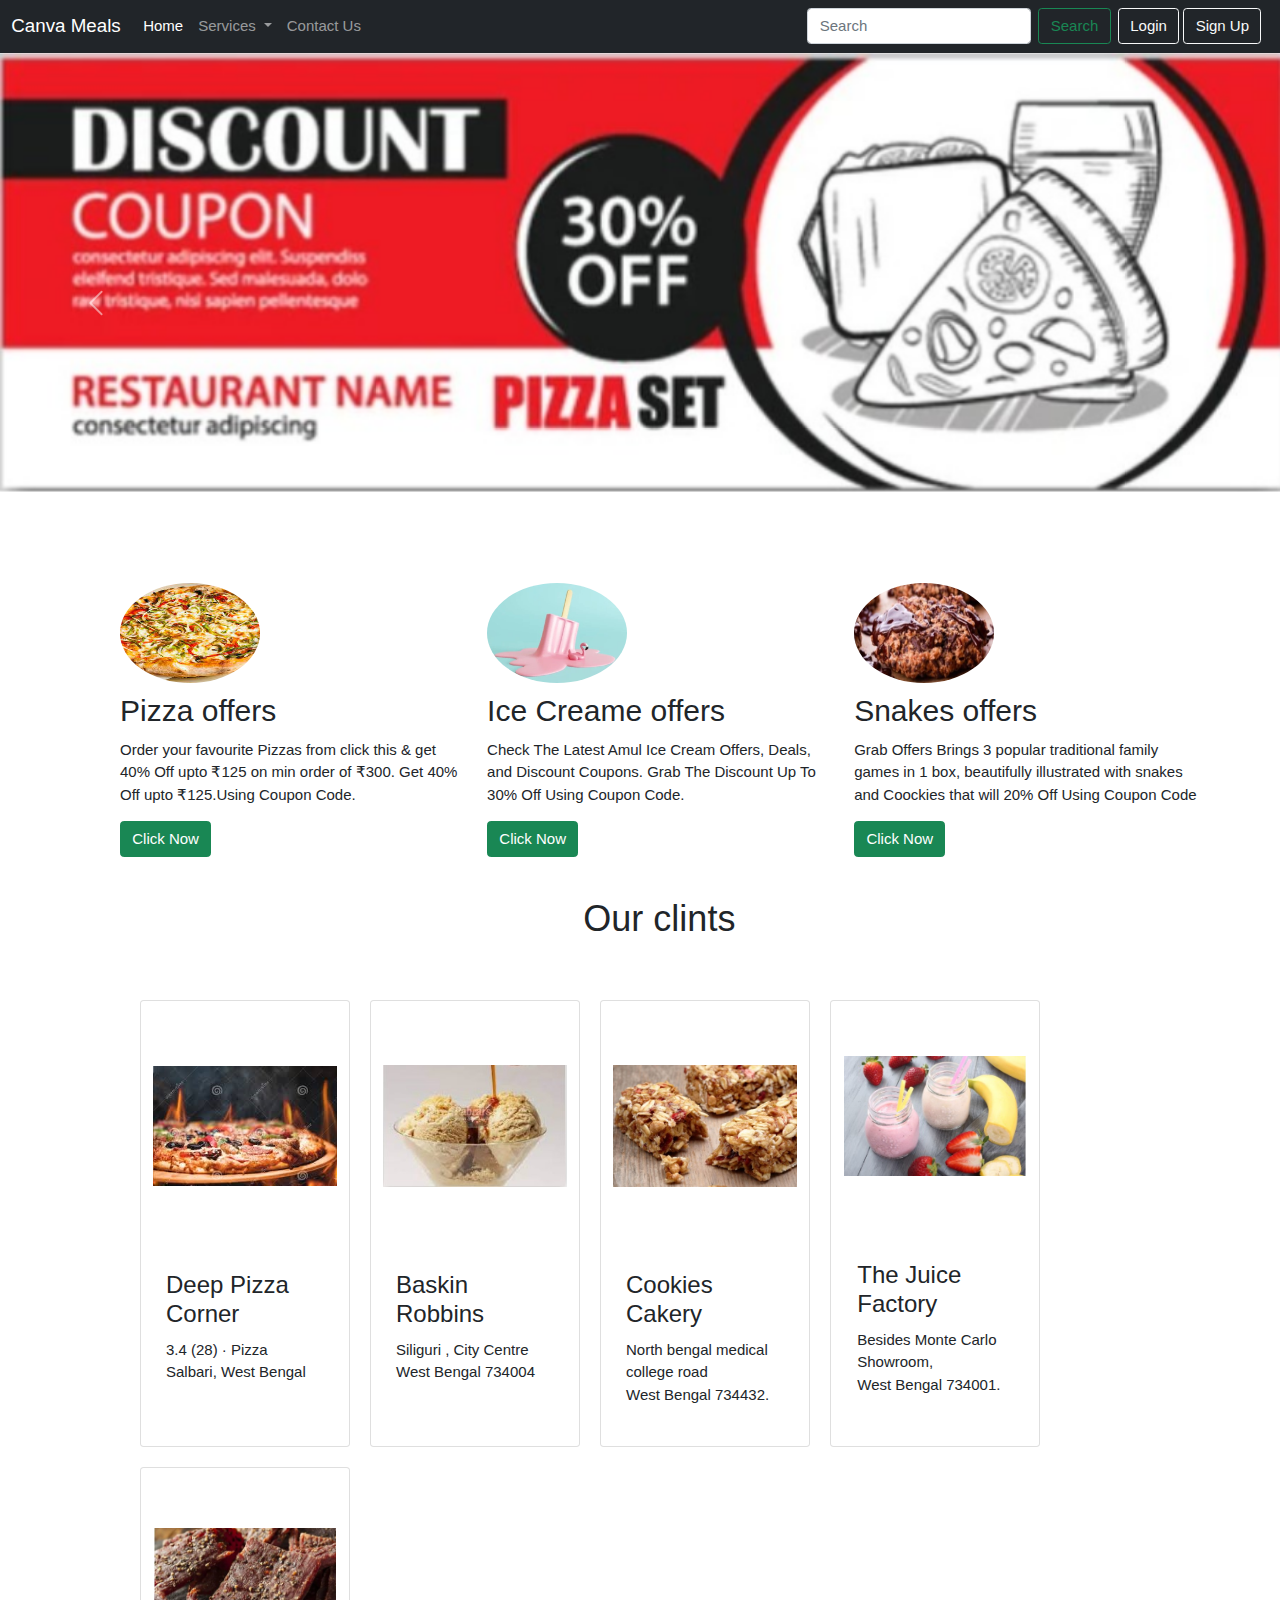
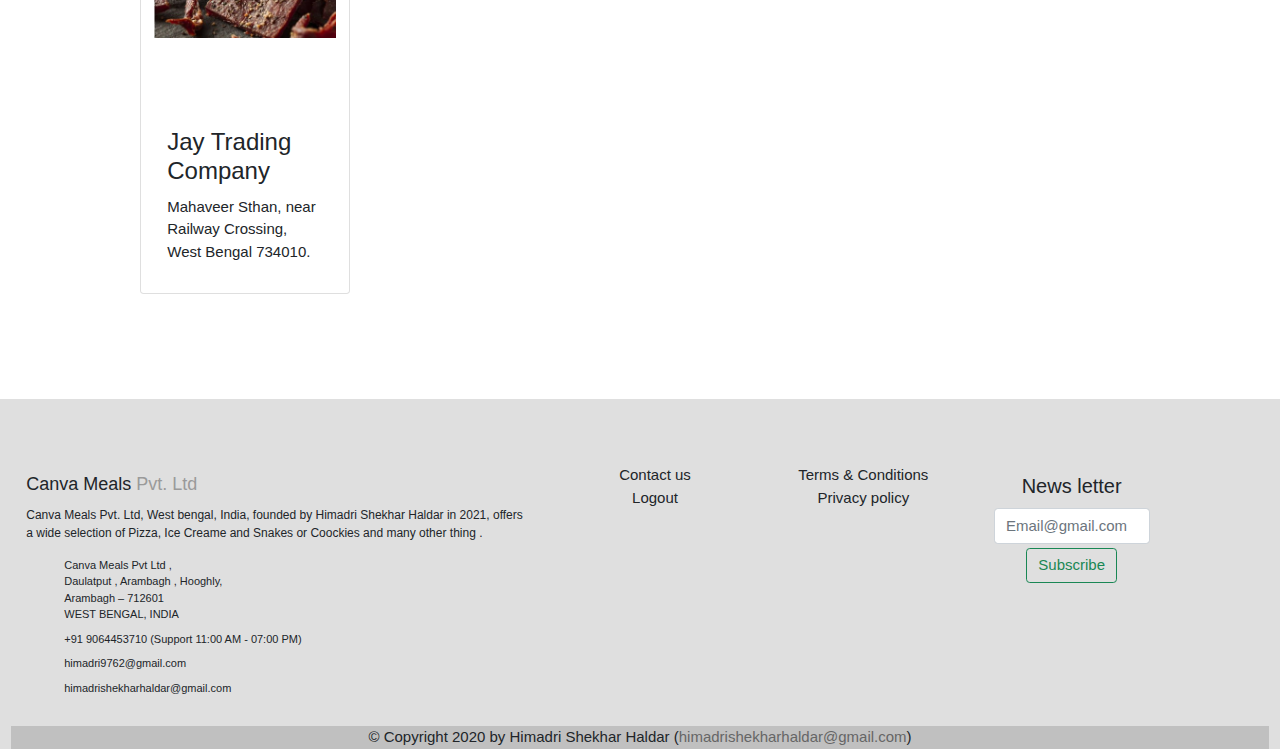
<file: index.html>
<!doctype html>
<html lang="en">

<head>
  <!-- Required meta tags -->
  <meta charset="utf-8">
  <meta name="viewport" content="width=device-width, initial-scale=1">

  <!-- Bootstrap CSS -->
  <link href="css1.css" rel="stylesheet">

  <title>Canva Meals - Order's Online</title>
</head>

<body>
  <nav class="navbar navbar-expand-lg navbar-dark bg-dark">
    <div class="container-fluid">
      <a class="navbar-brand" href="#">Canva Meals</a>
      <button class="navbar-toggler" type="button" data-bs-toggle="collapse" data-bs-target="#navbarSupportedContent"
        aria-controls="navbarSupportedContent" aria-expanded="false" aria-label="Toggle navigation">
        <span class="navbar-toggler-icon"></span>
      </button>
      <div class="collapse navbar-collapse" id="navbarSupportedContent">
        <ul class="navbar-nav me-auto mb-2 mb-lg-0">
          <li class="nav-item">
            <a class="nav-link active" aria-current="page" href="#">Home</a>
          </li>
          <li class="nav-item dropdown">
            <a class="nav-link dropdown-toggle" href="#" id="navbarDropdown" role="button" data-bs-toggle="dropdown"
              aria-expanded="false">
              Services
            </a>
            <ul class="dropdown-menu" aria-labelledby="navbarDropdown">
              <li><a class="dropdown-item" href="Pizza.html">Pizza</a></li>
              <li><a class="dropdown-item" href="Ice Creame.html">Ice Creame</a></li>
              <li><a class="dropdown-item" href="Snakes And Coockies.html">Snakes And Coockies</a></li>
              <li>
                <hr class="dropdown-divider">
              </li>
              <li><a class="dropdown-item" href="Home Delevary Option.html">Home Delevary Option<br> Payment Gate Way</a></li>
            </ul>
          </li>
          <li class="nav-item">
            <a class="nav-link" href="Contact Us.html">Contact Us</a>
          </li>


        </ul>
        <form class="d-flex">
          <input class="form-control me-2" type="search" placeholder="Search" aria-label="Search">
          <button class="btn btn-outline-success" type="submit">Search</button>
        </form>
      </div>
      <div class="mx-2">
        <button class="btn btn-outline-light" data-bs-toggle="modal" data-bs-target="#loginModal">Login</button>
        <button class="btn btn-outline-light" data-bs-toggle="modal" data-bs-target="#signupModal">Sign Up</button>

      </div>
    </div>
  </nav>



  <!-- Loging Modal -->
  <div class="modal fade" id="loginModal" tabindex="-1" aria-labelledby="exampleModalLabel" aria-hidden="true">
    <div class="modal-dialog">
      <div class="modal-content">
        <div class="modal-header">
          <h3 class="modal-title center" id="loginModalLabel">LOG IN</h3>
          <button type="button" class="btn-close" data-bs-dismiss="modal" aria-label="Close"></button>
        </div>
        <div class="modal-body">
          <form>
            <div class="mb-3">
              <label for="exampleInputEmail1" class="form-label">Email address</label>
              <input type="email" class="form-control" id="exampleInputEmail1" aria-describedby="emailHelp">

            </div>
            <div class="mb-3">
              <label for="exampleInputPassword1" class="form-label">Password</label>
              <input type="password" class="form-control" id="exampleInputPassword1">
              <div id="passwordHelp" class="form-text">We'll never share your password with anyone else.</div>
            </div>
            <div class="mb-3 form-check">
              <input type="checkbox" class="form-check-input" id="exampleCheck1">
              <label class="form-check-label" for="exampleCheck1">Remember me</label>
            </div>
            <button type="submit" class="btn btn-outline-success">Submit</button>
          </form>
        </div>
      </div>
    </div>
  </div>



  <!-- Signup  Modal -->
  <div class="modal fade" id="signupModal" tabindex="-1" aria-labelledby="exampleModalLabel" aria-hidden="true">
    <div class="modal-dialog">
      <div class="modal-content">
        <div class="modal-header">
          <h3 class="modal-title" id="signupModalLabel">SIGN UP</h3>
          <button type="button" class="btn-close" data-bs-dismiss="modal" aria-label="Close"></button>
        </div>
        <div class="modal-body">
          <form>
            <div class="mb-3">
              <label for="exampleInputname" class="form-label">name</label>
              <input type="text" class="form-control" id="fname">

            </div>
            <div class="mb-3">
              <label for="exampleInputEmail1" class="form-label">Email address</label>
              <input type="email" class="form-control" id="exampleInputEmail1" aria-describedby="emailHelp">

            </div>
            <div class="mb-3">
              <label for="exampleInputmobile" class="form-label">Mobile Number</label>
              <input type="number" class="form-control" id="mobilenum">
              <div>We'll never share your Mobile number with anyone else.</div>

            </div>
            <div class="mb-3">
              <label for="exampleInputPassword1" class="form-label">Password</label>
              <input type="password" class="form-control" id="exampleInputPassword1">
              <div id="passwordHelp" class="form-text">We'll never share your password with anyone else.</div>
            </div>
            <div class="mb-3">
              <label for="cexampleInputPassword1" class="form-label">Confirm Password</label>
              <input type="password" class="form-control" id="cexampleInputPassword1">
              <div id="passwordHelp" class="form-text">We'll never share your password with anyone else.</div>
            </div>
            <button type="submit" class="btn btn-outline-success">Create Account</button>
          </form>
        </div>
      </div>
    </div>
  </div>

  </div><!-- /.container -->


  <div id="carouselExampleCaptions" class="carousel slide" data-bs-ride="carousel">
    <div class="carousel-indicators">
      <button type="button" data-bs-target="#carouselExampleCaptions" data-bs-slide-to="0" class="active"
        aria-current="true" aria-label="Slide 1"></button>
      <button type="button" data-bs-target="#carouselExampleCaptions" data-bs-slide-to="1"
        aria-label="Slide 2"></button>
      <button type="button" data-bs-target="#carouselExampleCaptions" data-bs-slide-to="2"
        aria-label="Slide 3"></button>
    </div>
    <div class="carousel-inner">
      <div class="carousel-item active">
        <img src="Screenshot 2021-09-12 195841.jpg" class="d-block w-100"
          alt="Please wait Your Document id loading ...">
        <div class="carousel-caption d-none d-md-block">
        </div>
      </div>
      <div class="carousel-item">
        <img src="WhatsApp Image 2021-09-12 at 8.17.29 PM.jpeg" class="d-block w-100"
          alt="Please wait Your Document id loading ...">
        <div class="carousel-caption d-none d-md-block">
        </div>
      </div>
      <div class="carousel-item">
        <img src="Screenshot 2021-09-12 195810.jpg" class="d-block w-100"
          alt="Please wait Your Document id loading ...">
        <div class="carousel-caption d-none d-md-block">
        </div>
      </div>
    </div>
    <button class="carousel-control-prev" type="button" data-bs-target="#carouselExampleCaptions" data-bs-slide="prev">
      <span class="carousel-control-prev-icon" aria-hidden="true"></span>
      <span class="visually-hidden">Previous</span>
    </button>
    <button class="carousel-control-next" type="button" data-bs-target="#carouselExampleCaptions" data-bs-slide="next">
      <span class="carousel-control-next-icon" aria-hidden="true"></span>
      <span class="visually-hidden">Next</span>
    </button>
  </div>



  <div class="container marketing" id="card">

    <!-- Three columns of text below the carousel -->
    <div class="row ">
      <div class="col-lg-4">
        <img class="rounded-circle" src="download (1).jpg" alt="Generic placeholder image" width="140" height="100">
        <h2>Pizza offers</h2>
        <div class="center">
          <p>Order your favourite Pizzas from click this & get 40% Off upto ₹125 on min order of ₹300. Get 40% Off upto
            ₹125.Using Coupon Code.</p>
        </div>
        <a type="button" class="btn btn-success" href="Pizza.html"> Click Now</a>
      </div><!-- /.col-lg-3 -->
      <div class="col-lg-4">
        <img class="rounded-circle" src="Screenshot 2021-09-12 202528.jpg" alt="Generic placeholder image" width="140"
          height="100">
        <h2>Ice Creame offers</h2>
        <p>Check The Latest Amul Ice Cream Offers, Deals, and Discount Coupons. Grab The Discount Up To 30% Off Using
          Coupon Code.
        </p>
        <a type="button" class="btn btn-success" href="Ice Creame.html"> Click Now</a>
      </div><!-- /.col-lg-3 -->
      <div class="col-lg-4">
        <img class="rounded-circle" src="Screenshot 2021-09-12 203026.jpg" alt="Generic placeholder image" width="140"
          height="100">
        <h2>Snakes offers</h2>
        <p>Grab Offers Brings 3 popular traditional family games in 1 box, beautifully illustrated with snakes and
          Coockies that will 20% Off Using Coupon Code </p>
        <a type="button" class="btn btn-success" href="Snakes And Coockies.html"> Click Now</a>
      </div><!-- /.col-lg-4 -->
    </div><!-- /.row -->




    <!--Clint sectiom-->

    <div class="clint">
      <h1>Our clints</h1>
    </div>


    <div class="row clints">
      <div class="card col-lg-6" id="fir" style="width: 14rem;">
        <img src="images (1).jpg" class="card-img-top" alt="...">
        <div class="card-body">
          <p class="card-text">
          <h3> Deep Pizza Corner </h3>
          3.4
          (28) · Pizza
          <p>Salbari, West Bengal</p>
          </p>
        </div>
      </div>


      <div class="card col-lg-6" id="sec" style="width: 14rem;">
        <img src="download (01).jpg" class="card-img-top" alt="...">
        <div class="card-body">
          <p class="card-text">
          <h3> Baskin Robbins </h3>
          Siliguri , City Centre
          <p>West Bengal 734004</p>
          </p>
        </div>
      </div>


      <div class="card col-lg-6" id="th" style="width: 14rem;">
        <img src="Screenshot 2021-09-12 210718.jpg" class="card-img-top" alt="...">
        <div class="card-body">
          <p class="card-text">
          <h3> Cookies Cakery </h3>
          North bengal medical college road
          <p>West Bengal 734432.</p>
          </p>
        </div>


      </div>


      <div class="card col-lg-6" id="forth" style="width: 14rem;">
        <img src="Screenshot 2021-09-12 212409.jpg" class="card-img-top" alt="...">
        <div class="card-body">
          <p class="card-text">
          <h3> The Juice Factory</h3>
          Besides Monte Carlo Showroom,
          <p>West Bengal 734001.</p>
          </p>
        </div>
      </div>


      <div class="card col-lg-6" id="fifth" style="width: 14rem;">
        <img src="Screenshot 2021-09-12 213118.jpg" class="card-img-top" alt="...">
        <div class="card-body">
          <p class="card-text">
          <h3> Jay Trading Company </h3>
          Mahaveer Sthan, near Railway Crossing,
          <p>West Bengal 734010.</p>
          </p>
        </div>

      </div>


    </div>



  </div>



  <!-- footer -->
  <div class="container-fluid footer mt-5">
    <div class="row p-3 pt-5">
      <div class="col-md-5 col-sm-12 address">
        <h5>Canva Meals <span>Pvt. Ltd</span></h5>
        <p>Canva Meals Pvt. Ltd, West bengal, India, founded by Himadri Shekhar Haldar in 2021, offers a wide
          selection of Pizza, Ice Creame and Snakes or Coockies and many other thing .</p>
        <ul>
          <li>Canva Meals Pvt Ltd ,<br>
            Daulatput , Arambagh , Hooghly,<br>
            Arambagh – 712601<br>
            WEST BENGAL, INDIA
          </li>
          <li>
            <i class="fas fa-phone-square"></i> +91 9064453710 (Support 11:00 AM - 07:00 PM)
          </li>
          <li>
            <i class="fas fa-envelope"></i> himadri9762@gmail.com
          </li>
          <li>
            <i class="fas fa-envelope"></i> himadrishekharhaldar@gmail.com
          </li>
        </ul>
      </div>
      <div class="col-md-2 col-sm-12">
        <ul>

          <li><a href="Contact Us.html">Contact us</a></li>
          <li><a href="#">Logout</a></li>
        </ul>
      </div>
      <div class="col-md-2 col-sm-12">
        <ul>
          <li><a href="Turms and condition.html">Terms & Conditions</a></li>
          <li><a href="Turms and condition.html">Privacy policy</a></li>
        </ul>
      </div>
      <div class="col-md-2 col-sm-12">
        <ul>
          <li class="m-1">
            <h4>News letter</h4>
          </li>
          <li><input class="form-control w-600 " id="footer-email" type="email" placeholder="Email@gmail.com"
              required="required" /></li>
          <li class="m-1"><button type="submit" class="btn btn-outline-success">Subscribe</button></li>
        </ul>
      </div>
    </div>
    <div class="copyright-line">
      © Copyright 2020 by Himadri Shekhar Haldar (<span>himadrishekharhaldar@gmail.com</span>)
    </div>
  </div>
  <!-- footer end -->





  <!-- Optional JavaScript; choose one of the two! -->

  <!-- Option 1: Bootstrap Bundle with Popper -->
  <script src="https://cdn.jsdelivr.net/npm/bootstrap@5.0.2/dist/js/bootstrap.bundle.min.js"
    integrity="sha384-MrcW6ZMFYlzcLA8Nl+NtUVF0sA7MsXsP1UyJoMp4YLEuNSfAP+JcXn/tWtIaxVXM"
    crossorigin="anonymous"></script>

  <!-- Option 2: Separate Popper and Bootstrap JS -->
  <!--
    <script src="https://cdn.jsdelivr.net/npm/@popperjs/core@2.9.2/dist/umd/popper.min.js" integrity="sha384-IQsoLXl5PILFhosVNubq5LC7Qb9DXgDA9i+tQ8Zj3iwWAwPtgFTxbJ8NT4GN1R8p" crossorigin="anonymous"></script>
    <script src="https://cdn.jsdelivr.net/npm/bootstrap@5.0.2/dist/js/bootstrap.min.js" integrity="sha384-cVKIPhGWiC2Al4u+LWgxfKTRIcfu0JTxR+EQDz/bgldoEyl4H0zUF0QKbrJ0EcQF" crossorigin="anonymous"></script>
    -->
</body>

</html>
</file>
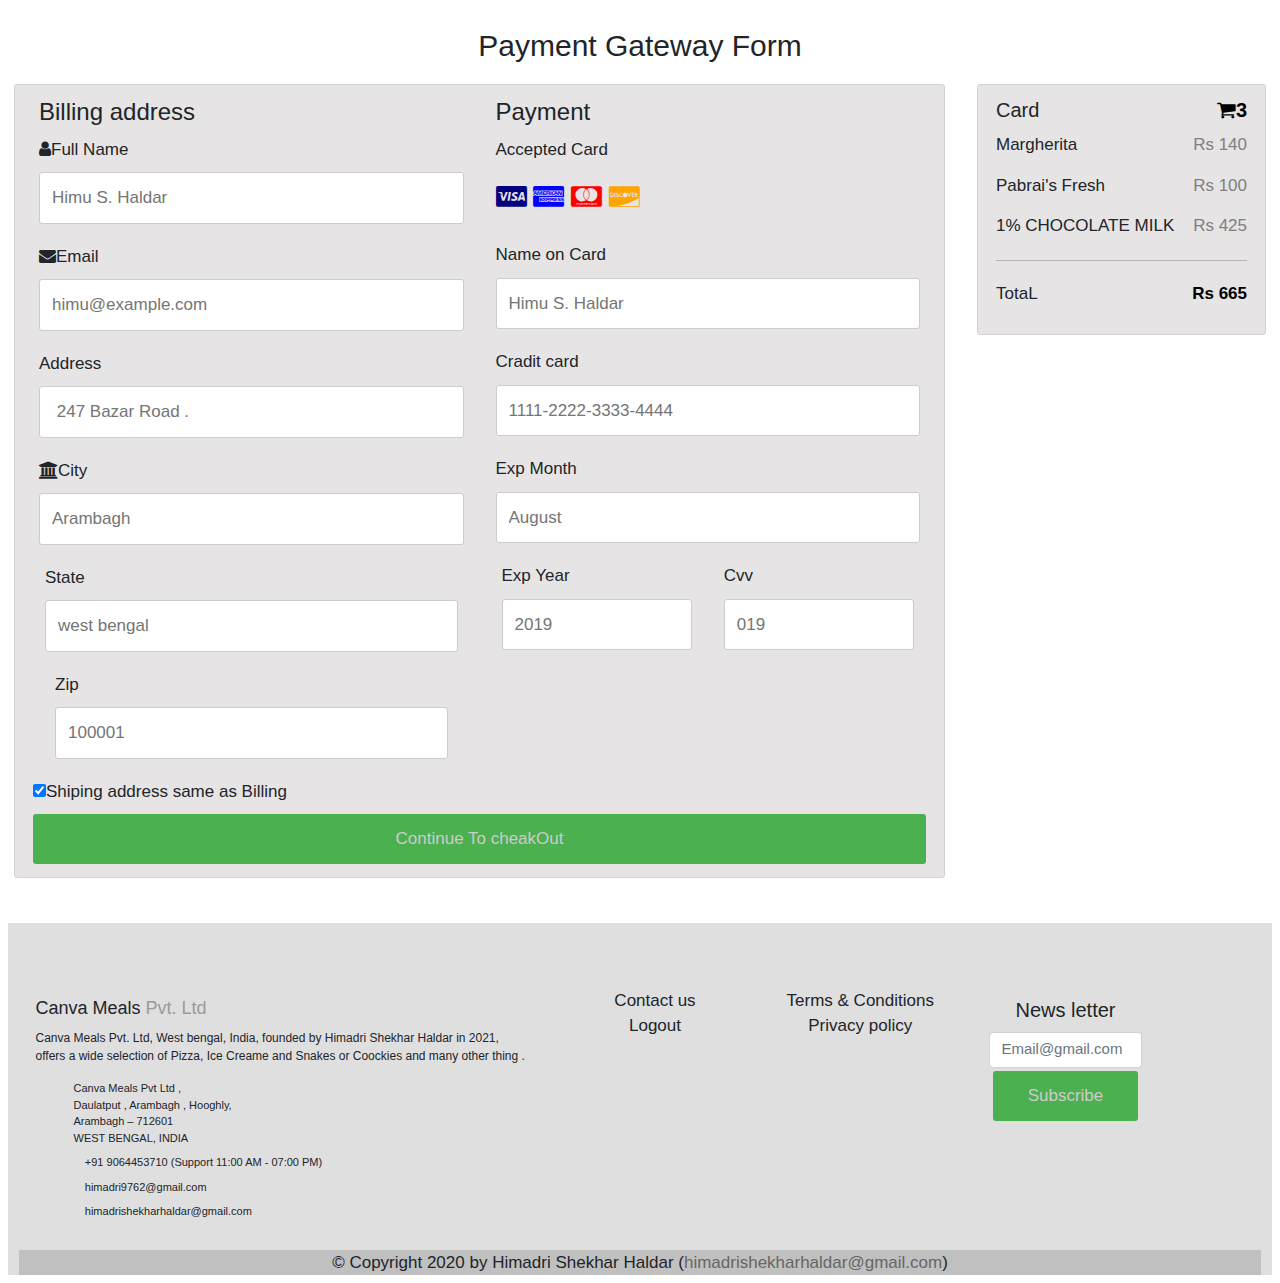
<file: Home Delevary Option.html>
<!doctype html>
<html lang="en">

<head>
  <!-- Required meta tags -->
  <meta charset="utf-8">
  <meta name="viewport" content="width=device-width, initial-scale=1">

  <!-- Bootstrap CSS -->
  <link href="css1.css" rel="stylesheet">
  <link href="css4.css" rel="stylesheet">
  <link href="https://cdnjs.cloudflare.com/ajax/libs/font-awesome/4.7.0/css/font-awesome.min.css" rel="stylesheet">

  <title>Canva Meals</title>
</head>

<body>


  <!--Payment Gate Way -->
  <h2>Payment Gateway Form</h2>
  <div class="row">
    <div class="col-75">
      <div class="container">
        <form action="/action_page.php">
          <div class="row">
            <div class="col-50">
              <h3>Billing address</h3>
              <label for="fname"><i class="fa fa-user"></i>Full Name</label>
              <input type="text" id="fname" name="firstname" placeholder="Himu S. Haldar">

              <label for="email"><i class="fa fa-envelope"></i>Email</label>
              <input type="text" id="email" name="email" placeholder="himu@example.com">

              <label for="adr"><i class="fa fa-address-caed-o"></i>Address</label>
              <input type="text" id="Adr" name="address" placeholder=" 247 Bazar Road .">

              <label for="city"><i class="fa fa-institution"></i>City</label>
              <input type="text" id="city" name="city" placeholder="Arambagh">


              <div class="row">
                <div class="col-50">
                  <label for="state">State</label>
                  <input type="text" id="state" name="state" placeholder="west bengal">
                </div>
              </div>
              <div class="col-50">
                <label for="zip">Zip</label>
                <input type="text" id="zip" name="zip" placeholder="100001">
              </div>
            </div>


            <div class="col-50">
              <h3>Payment</h3>
              <label for="fname">Accepted Card</label>
              <div class="icon-container">
                <i class="fa fa-cc-visa" style="color: navy;"></i>
                <i class="fa fa-cc-amex" style="color: blue;"></i>
                <i class="fa fa-cc-mastercard" style="color: red;"></i>
                <i class="fa fa-cc-discover" style="color: orange;"></i>
              </div>
              <label for="cname">Name on Card</label>
              <input type="text" id="cname" name="cardnumber" placeholder="Himu S. Haldar">

              <label for="ccnum">Cradit card</label>
              <input type="text" id="ccnum" name="cardnumber" placeholder="1111-2222-3333-4444">

              <label for="expmonth">Exp Month</label>
              <input type="text" id="expmonth" name="expmonth" placeholder="August">

              <div class="row">
                <div class="col-50">
                  <label for="expyear">Exp Year</label>
                  <input type="text" id="expyear" name="expyear" placeholder="2019">
                </div>
                <div class="col-50">
                  <label for="cvv">Cvv</label>
                  <input type="text" id="cvv" name="cvv" placeholder="019">
                </div>
              </div>
            </div>
          </div>
          <label>
            <input type="checkbox" checked="checked" name="samadr">Shiping address same as Billing </label>
          <a href="Payment done page.html" type="submit" class="btn">Continue To cheakOut</a>
        </form>
      </div>
    </div>
    <div class="col-25">
      <div class="container">
        <h4>Card<span class="price" style="color: black;"><i class="fa fa-shopping-cart"></i><b>3</b></span></h4>
        <p><a href="#">Margherita</a><span class="price">Rs 140</span></p>
        <p><a href="#">Pabrai's Fresh </a><span class="price">Rs 100</span></p>
        <p><a href="#">1% CHOCOLATE MILK</a><span class="price">Rs 425</span></p>
        <hr>
        <p>TotaL <span class="price" style="color: black;"><b>Rs 665</b></span></p>
      </div>
    </div>
  </div>



  <!-- footer -->
  <div class="container-fluid footer mt-5">
    <div class="row p-3 pt-5">
      <div class="col-md-5 col-sm-12 address">
        <h5>Canva Meals <span>Pvt. Ltd</span></h5>
        <p>Canva Meals Pvt. Ltd, West bengal, India, founded by Himadri Shekhar Haldar in 2021, offers a wide
          selection of Pizza, Ice Creame and Snakes or Coockies and many other thing .</p>
        <ul>
          <li>Canva Meals Pvt Ltd ,<br>
            Daulatput , Arambagh , Hooghly,<br>
            Arambagh – 712601<br>
            WEST BENGAL, INDIA
          </li>
          <li>
            <i class="fas fa-phone-square"></i> +91 9064453710 (Support 11:00 AM - 07:00 PM)
          </li>
          <li>
            <i class="fas fa-envelope"></i> himadri9762@gmail.com
          </li>
          <li>
            <i class="fas fa-envelope"></i> himadrishekharhaldar@gmail.com
          </li>
        </ul>
      </div>
      <div class="col-md-2 col-sm-12">
        <ul>

          <li><a href="Contact Us.html">Contact us</a></li>
          <li><a href="#">Logout</a></li>
        </ul>
      </div>
      <div class="col-md-2 col-sm-12">
        <ul>
          <li><a href="Turms and condition.html">Terms & Conditions</a></li>
          <li><a href="Turms and condition.html">Privacy policy</a></li>
        </ul>
      </div>
      <div class="col-md-2 col-sm-12">
        <ul>
          <li class="m-1">
            <h4>News letter</h4>
          </li>
          <li><input class="form-control w-600 " id="footer-email" type="email" placeholder="Email@gmail.com"
              required="required" /></li>
          <li class="m-1"><button type="submit" class="btn btn-outline-success">Subscribe</button></li>
        </ul>
      </div>
    </div>
    <div class="copyright-line">
      © Copyright 2020 by Himadri Shekhar Haldar (<span>himadrishekharhaldar@gmail.com</span>)
    </div>
  </div>
  <!-- footer end -->


  <!-- /END THE FEATURETTES -->






  <!-- Optional JavaScript; choose one of the two! -->

  <!-- Option 1: Bootstrap Bundle with Popper -->
  <script src="https://cdn.jsdelivr.net/npm/bootstrap@5.0.2/dist/js/bootstrap.bundle.min.js"
    integrity="sha384-MrcW6ZMFYlzcLA8Nl+NtUVF0sA7MsXsP1UyJoMp4YLEuNSfAP+JcXn/tWtIaxVXM"
    crossorigin="anonymous"></script>

  <!-- Option 2: Separate Popper and Bootstrap JS -->
  <!--
    <script src="https://cdn.jsdelivr.net/npm/@popperjs/core@2.9.2/dist/umd/popper.min.js" integrity="sha384-IQsoLXl5PILFhosVNubq5LC7Qb9DXgDA9i+tQ8Zj3iwWAwPtgFTxbJ8NT4GN1R8p" crossorigin="anonymous"></script>
    <script src="https://cdn.jsdelivr.net/npm/bootstrap@5.0.2/dist/js/bootstrap.min.js" integrity="sha384-cVKIPhGWiC2Al4u+LWgxfKTRIcfu0JTxR+EQDz/bgldoEyl4H0zUF0QKbrJ0EcQF" crossorigin="anonymous"></script>
    -->
</body>

</html>
</file>
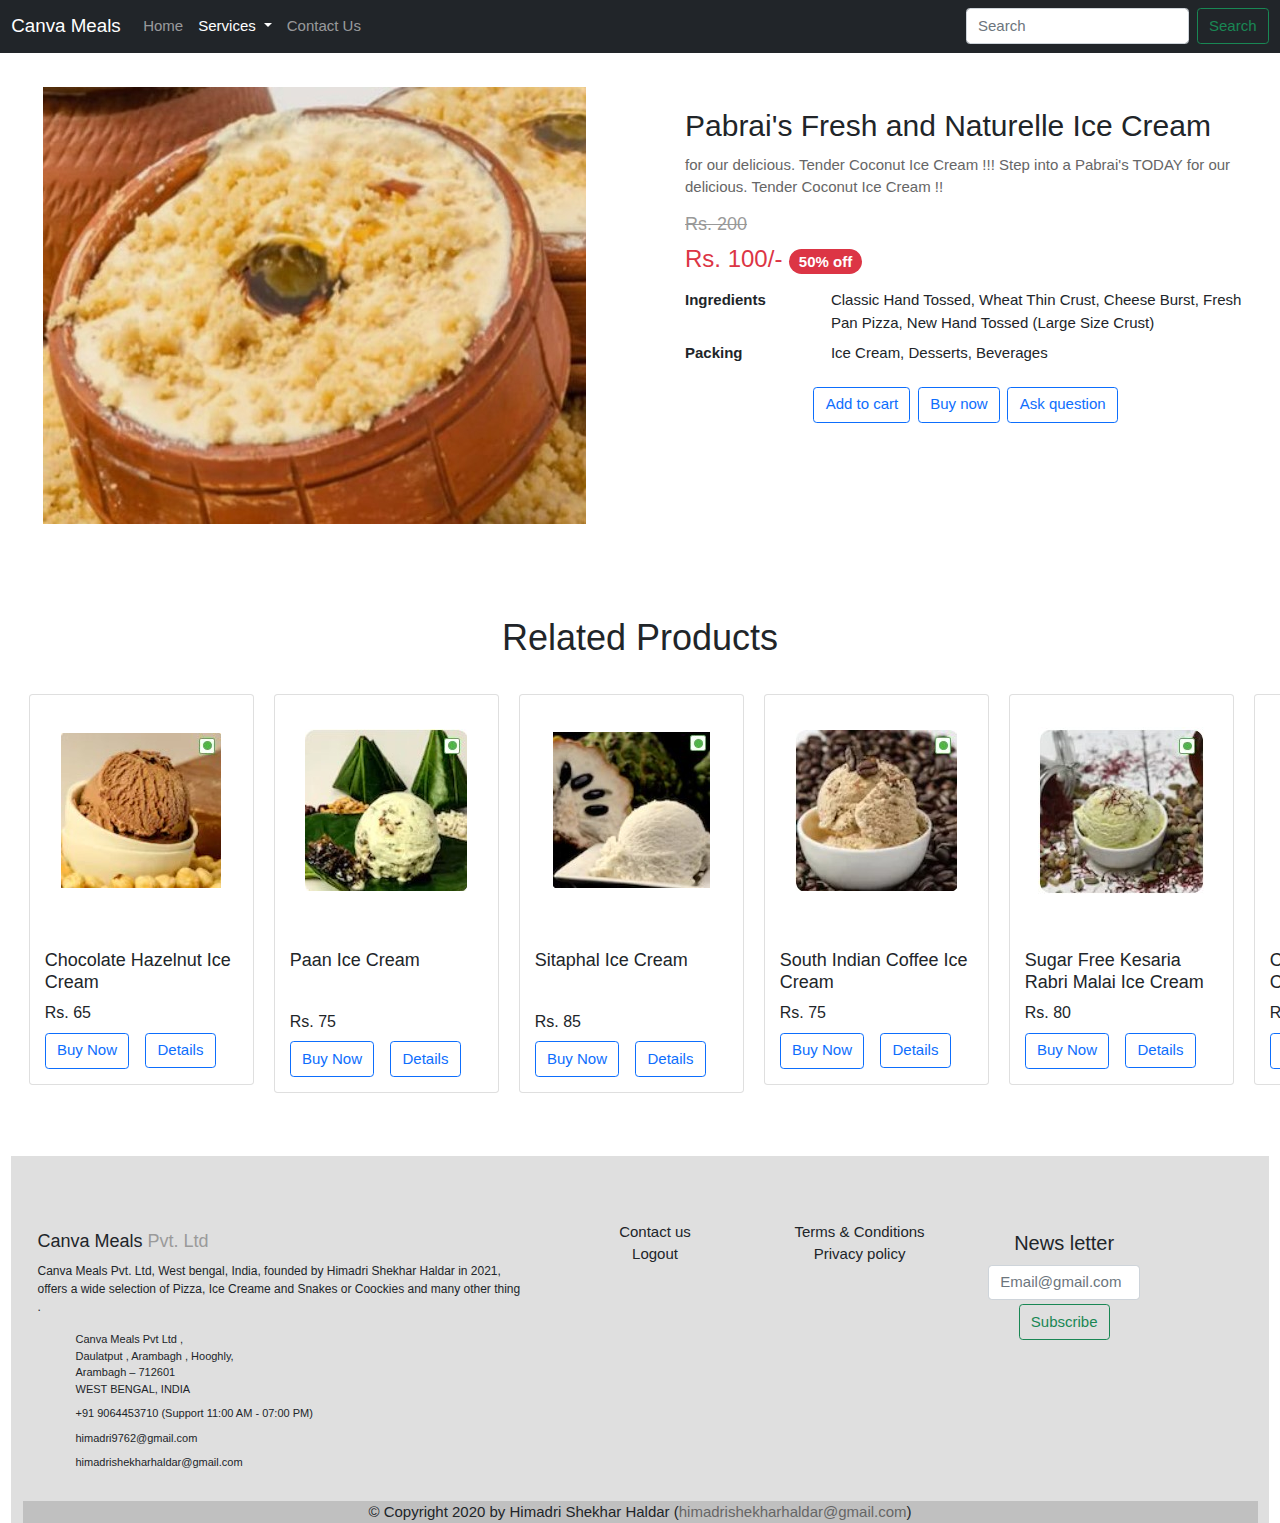
<file: Ice Creame.html>
<!doctype html>
<html lang="en">

<head>
  <!-- Required meta tags -->
  <meta charset="utf-8">
  <meta name="viewport" content="width=device-width, initial-scale=1">

  <!-- Bootstrap CSS -->
  <link href="css1.css" rel="stylesheet">
  <link rel="stylesheet" href="https://www.w3schools.com/w3css/4/w3.css">

  <title>Canva Meals</title>
</head>

<body>
  <nav class="navbar navbar-expand-lg navbar-dark bg-dark">
    <div class="container-fluid">
      <a class="navbar-brand" href="#">Canva Meals</a>
      <button class="navbar-toggler" type="button" data-bs-toggle="collapse" data-bs-target="#navbarSupportedContent"
        aria-controls="navbarSupportedContent" aria-expanded="false" aria-label="Toggle navigation">
        <span class="navbar-toggler-icon"></span>
      </button>
      <div class="collapse navbar-collapse" id="navbarSupportedContent">
        <ul class="navbar-nav me-auto mb-2 mb-lg-0">
          <li class="nav-item">
            <a class="nav-link " aria-current="page" href="index.html">Home</a>
          </li>
          <li class="nav-item dropdown">
            <a class="nav-link dropdown-toggle active" href="#" id="navbarDropdown" role="button"
              data-bs-toggle="dropdown" aria-expanded="false">
              Services
            </a>
            <ul class="dropdown-menu" aria-labelledby="navbarDropdown">
              <li><a class="dropdown-item" href="Pizza.html">Pizza</a></li>
              <li><a class="dropdown-item active" href="Ice Creame.html">Ice Creame</a></li>
              <li><a class="dropdown-item" href="Snakes And Coockies.html">Snakes And Coockies</a></li>
              <li>
                <hr class="dropdown-divider">
              </li>
              <li><a class="dropdown-item" href="Home Delevary Option.html">Home Delevary Option</a></li>
            </ul>
          </li>
          <li class="nav-item">
            <a class="nav-link" href="Contact Us.html">Contact Us</a>
          </li>


        </ul>
        <form class="d-flex">
          <input class="form-control me-2" type="search" placeholder="Search" aria-label="Search">
          <button class="btn btn-outline-success" type="submit">Search</button>
        </form>
      </div>

    </div>
  </nav>


  <!-- Service-->

  <div class="row">
    <div class="col-md-6 col-sm-12">
      <div id="carouselExampleIndicators" class="carousel slide" data-bs-ride="carousel">
        <div class="carousel-indicators">
          <button type="button" data-bs-target="#carouselExampleIndicators" data-bs-slide-to="0" class="active"
            aria-current="true" aria-label="Slide 1"></button>
          <button type="button" data-bs-target="#carouselExampleIndicators" data-bs-slide-to="1"
            aria-label="Slide 2"></button>
          <button type="button" data-bs-target="#carouselExampleIndicators" data-bs-slide-to="2"
            aria-label="Slide 3"></button>
        </div>
        <div class="carousel-inner" id="bom">
          <div class="carousel-item active">
            <img src="Screenshot 2021-09-13 235545.jpg" class="d-block w-100" alt="...">
          </div>

        </div>

      </div>
    </div>
    <div class="col-md-6 col-sm-12 p-5">
      <h2>Pabrai's Fresh and Naturelle Ice Cream</h2>
      <p style="color: #666;">for our delicious. Tender Coconut Ice Cream !!! Step into a Pabrai's TODAY for our
        delicious. Tender Coconut Ice Cream !!</p>
      <h5 style="color: #999; text-decoration: line-through;">Rs. 200</h5>
      <h3 class="text-danger">Rs. 100/-
        <span class="badge rounded-pill bg-danger ml-5 " style="font-size: 15px;">50% off</span>

      </h3>
      <p class="text-warning">
        <i class="fas fa-star"></i>
        <i class="fas fa-star"></i>
        <i class="fas fa-star"></i>
        <i class="fas fa-star"></i>
        <i class="fas fa-star"></i>
      </p>
      <dl class="row">
        <dt class="col-sm-3">Ingredients</dt>
        <dd class="col-sm-9">Classic Hand Tossed, Wheat Thin Crust, Cheese Burst, Fresh Pan Pizza, New Hand Tossed
          (Large Size Crust)</dd>


        <dt class="col-sm-3">Packing</dt>
        <dd class="col-sm-9">Ice Cream, Desserts, Beverages</dd>


      </dl>
      <form class="column d-grid gap-2 d-md-flex justify-content-md-center" action="#" method="POST">
        <button type="button" class="btn btn-outline-primary ">Add to cart</button>
        <a href="Home Delevary Option.html" type="button" class="btn btn-outline-primary">Buy now</a>
        <button type="button" class="btn btn-outline-primary">Ask question</button>
      </form>
    </div>
  </div>

  <div class="container-fluid mt-5">
    <div class="top-brands" id="constant">
      <h1>Related Products</h1>
    </div>
    <div id="fadein_id" class="row flex-row flex-nowrap" style="overflow-y: scroll;">
      <div style="width: 15rem; margin: 10px;">
        <div class="card m-2" style="width: 15rem;">
          <img class="card-img-top" src="Screenshot 2021-09-13 235906.jpg" alt="Card image cap">
          <div class="card-body">
            <h5 class="card-title ">Chocolate Hazelnut Ice Cream
              <br>

              <h6>Rs. 65</h6>
            </h5>
            <div class="row">
              <div class="d-flex">

                <a href="Home Delevary Option.html" class="btn btn-outline-primary text-nowrap">Buy Now</a>

                <div class="w3-container ">
                  <a href="#" type="button" onclick="document.getElementById('id01').style.display='block'"
                    class=" btn btn-outline-primary">Details</a>

                  <div id="id01" class="w3-modal">
                    <div class="w3-modal-content w3-card-4 w3-animate-zoom" style="max-width:600px">

                      <div class="w3-center"><br>
                        <span onclick="document.getElementById('id01').style.display='none'"
                          class="w3-button w3-xlarge w3-hover-red w3-display-topright"
                          title="Close Modal">&times;</span>
                        <img src="Screenshot 2021-09-13 235906.jpg" alt="Avatar" style="width:40%"
                          class="w3-circle w3-margin-top">
                      </div>
                      <div class="fmodal container W3-center">
                        <h3>Chocolate Hazelnut Ice Cream</h3>
                        <p>Homemade hazelnut butter, heavy cream, pasteurized egg .</p>
                        <h5 style="color: #999; text-decoration: line-through;">Rs. 130</h5>
                        <h3 class="text-danger">Rs. 65/-
                          <span class="badge rounded-pill bg-danger ml-5 " style="font-size: 15px;">50% off</span>

                      </div>


                      <div class="w3-container w3-light-grey w3-padding">
                        <button class="w3-button w3-right w3-white w3-border btn btn-online-primary"
                          onclick="document.getElementById('id01').style.display='none'">Close</button>
                      </div>
                    </div>
                  </div>
                </div>
              </div>

            </div>
          </div>
        </div>

      </div>
      <div style="width: 15rem; margin: 10px;">
        <div class="card m-2" style="width: 15rem;">
          <img class="card-img-top" src="Screenshot 2021-09-14 000011.jpg" alt="Card image cap">
          <div class="card-body">
            <h5 class="card-title">Paan Ice Cream</h5>
            <br>

            <h6>Rs. 75</h6>
            <div class="d-flex">
              <a href="Home Delevary Option.html" class="btn btn-outline-primary text-nowrap">Buy Now</a>

              <div class="w3-container ">
                <a href="#" type="button" onclick="document.getElementById('id02').style.display='block'"
                  class=" btn btn-outline-primary">Details</a>

                <div id="id02" class="w3-modal">
                  <div class="w3-modal-content w3-card-4 w3-animate-zoom" style="max-width:600px">

                    <div class="w3-center"><br>
                      <span onclick="document.getElementById('id02').style.display='none'"
                        class="w3-button w3-xlarge w3-hover-red w3-display-topright" title="Close Modal">&times;</span>
                      <img src="Screenshot 2021-09-14 000011.jpg" alt="Avatar" style="width:40%"
                        class="w3-circle w3-margin-top">
                    </div>
                    <div class="fmodal container W3-center">
                      <h3>Paan Ice Cream</h3>
                      <p>mango, cola, pineapple, strawberry, and chocolate . </p>
                      <h5 style="color: #999; text-decoration: line-through;">Rs. 150</h5>
                      <h3 class="text-danger">Rs. 75/-
                        <span class="badge rounded-pill bg-danger ml-5 " style="font-size: 15px;">50% off</span>

                    </div>


                    <div class="w3-container w3-light-grey w3-padding">
                      <button class="w3-button w3-right w3-white w3-border btn btn-online-primary"
                        onclick="document.getElementById('id02').style.display='none'">Close</button>
                    </div>

                  </div>
                </div>
              </div>
            </div>
          </div>
        </div>
      </div>
      <div style="width: 15rem; margin: 10px;">
        <div class="card m-2" style="width: 15rem;">
          <img class="card-img-top" src="Screenshot 2021-09-14 000120.jpg" alt="Card image cap">
          <div class="card-body">
            <h5 class="card-title">Sitaphal Ice Cream</h5>
            <br>
            <h6>Rs. 85</h6>
            <div class="d-flex">
              <a href="Home Delevary Option.html" class="btn btn-outline-primary text-nowrap">Buy Now</a>

              <div class="w3-container ">
                <a href="#" type="button" onclick="document.getElementById('id03').style.display='block'"
                  class=" btn btn-outline-primary">Details</a>

                <div id="id03" class="w3-modal">
                  <div class="w3-modal-content w3-card-4 w3-animate-zoom" style="max-width:600px">

                    <div class="w3-center"><br>
                      <span onclick="document.getElementById('id01').style.display='none'"
                        class="w3-button w3-xlarge w3-hover-red w3-display-topright" title="Close Modal">&times;</span>
                      <img src="Screenshot 2021-09-14 000120.jpg" alt="Avatar" style="width:40%"
                        class="w3-circle w3-margin-top">
                    </div>
                    <div class="fmodal container W3-center">
                      <h3>Sitaphal Ice Cream</h3>
                      <p>Combine all the ingredients except the custard apple pulp and mix well till the sugar dissolves. </p>
                      <h5 style="color: #999; text-decoration: line-through;">Rs. 170</h5>
                      <h3 class="text-danger">Rs. 85/-
                        <span class="badge rounded-pill bg-danger ml-5 " style="font-size: 15px;">50% off</span>

                    </div>


                    <div class="w3-container w3-light-grey w3-padding">
                      <button class="w3-button w3-right w3-white w3-border btn btn-online-primary"
                        onclick="document.getElementById('id03').style.display='none'">Close</button>
                    </div>

                  </div>
                </div>
              </div>
            </div>
          </div>
        </div>
      </div>
      <div style="width: 15rem; margin: 10px;">
        <div class="card m-2" style="width: 15rem;">
          <img class="card-img-top" src="Screenshot 2021-09-14 000434.jpg" alt="Card image cap">
          <div class="card-body">
            <h5 class="card-title">South Indian Coffee Ice Cream</h5>

            <h6>Rs. 75</h6>
            <div class="d-flex">
              <a href="Home Delevary Option.html" class="btn btn-outline-primary text-nowrap">Buy Now</a>

              <div class="w3-container ">
                <a href="#" type="button" onclick="document.getElementById('id04').style.display='block'"
                  class=" btn btn-outline-primary">Details</a>

                <div id="id04" class="w3-modal">
                  <div class="w3-modal-content w3-card-4 w3-animate-zoom" style="max-width:600px">

                    <div class="w3-center"><br>
                      <span onclick="document.getElementById('id04').style.display='none'"
                        class="w3-button w3-xlarge w3-hover-red w3-display-topright" title="Close Modal">&times;</span>
                      <img src="Screenshot 2021-09-14 000434.jpg" alt="Avatar" style="width:40%"
                        class="w3-circle w3-margin-top">
                    </div>
                    <div class="fmodal container W3-center">
                      <h3>South Indian Coffee Ice Cream
                      </h3>
                      <p>add condensed milk, sugar and coffee decoction .</p>
                      <h5 style="color: #999; text-decoration: line-through;">Rs. 150</h5>
                      <h3 class="text-danger">Rs. 75/-
                        <span class="badge rounded-pill bg-danger ml-5 " style="font-size: 15px;">50% off</span>

                    </div>


                    <div class="w3-container w3-light-grey w3-padding">
                      <button class="w3-button w3-right w3-white w3-border btn btn-online-primary"
                        onclick="document.getElementById('id04').style.display='none'">Close</button>
                    </div>

                  </div>
                </div>
              </div>
            </div>

          </div>
        </div>
      </div>
      <div style="width: 15rem; margin: 10px;">
        <div class="card m-2" style="width: 15rem;">
          <img class="card-img-top" src="Screenshot 2021-09-14 000746.jpg" alt="Card image cap">
          <div class="card-body">
            <h5 class="card-title">Sugar Free Kesaria Rabri Malai Ice Cream</h5>

            <h6>Rs. 80</h6>
            <div class="d-flex">
              <a href="Home Delevary Option.html" class="btn btn-outline-primary text-nowrap">Buy Now</a>

              <div class="w3-container ">
                <a href="#" type="button" onclick="document.getElementById('id05').style.display='block'"
                  class=" btn btn-outline-primary">Details</a>

                <div id="id05" class="w3-modal">
                  <div class="w3-modal-content w3-card-4 w3-animate-zoom" style="max-width:600px">

                    <div class="w3-center"><br>
                      <span onclick="document.getElementById('id05').style.display='none'"
                        class="w3-button w3-xlarge w3-hover-red w3-display-topright" title="Close Modal">&times;</span>
                      <img src="Screenshot 2021-09-14 000746.jpg" alt="Avatar" style="width:40%"
                        class="w3-circle w3-margin-top">
                    </div>
                    <div class="fmodal container W3-center">
                      <h3>Sugar Free Kesaria Rabri Malai Ice Cream
                      </h3>
                      <p>Pabrai's sugar free ice creams are made from plant extracted sugar free which is a prebiotic and ... Natural Vanilla Sugar Free ... Kesaria Rabri Malai.
                      </p>
                      <h5 style="color: #999; text-decoration: line-through;">Rs. 160</h5>
                      <h3 class="text-danger">Rs. 80/-
                        <span class="badge rounded-pill bg-danger ml-5 " style="font-size: 15px;">80% off</span>

                    </div>


                    <div class="w3-container w3-light-grey w3-padding">
                      <button class="w3-button w3-right w3-white w3-border btn btn-online-primary"
                        onclick="document.getElementById('id05').style.display='none'">Close</button>
                    </div>

                  </div>
                </div>
              </div>
            </div>


          </div>
        </div>
      </div>
      <div style="width: 15rem; margin: 10px;">
        <div class="card m-2" style="width: 15rem;">
          <img class="card-img-top" src="Screenshot 2021-09-14 000849.jpg" alt="Card image cap">
          <div class="card-body">
            <h5 class="card-title">Chocolate Hazelnut Ice Cream</h5>

            <h6>Rs. 80</h6>
            <div class="d-flex"><a href="Home Delevary Option.html" class="btn btn-outline-primary text-nowrap">Buy
                Now</a>


              <div class="w3-container ">
                <a href="#" type="button" onclick="document.getElementById('id06').style.display='block'"
                  class=" btn btn-outline-primary">Details</a>

                <div id="id06" class="w3-modal">
                  <div class="w3-modal-content w3-card-4 w3-animate-zoom" style="max-width:600px">

                    <div class="w3-center"><br>
                      <span onclick="document.getElementById('id06').style.display='none'"
                        class="w3-button w3-xlarge w3-hover-red w3-display-topright" title="Close Modal">&times;</span>
                      <img src="Screenshot 2021-09-14 000849.jpg" alt="Avatar" style="width:40%"
                        class="w3-circle w3-margin-top">
                    </div>
                    <div class="fmodal container W3-center">
                      <h3>Chocolate Hazelnut Ice Cream
                      </h3>
                      <p>This rich homemade chocolate hazelnut ice cream doesn't skimp on hazelnut flavor. </p>

                      <h5 style="color: #999; text-decoration: line-through;">Rs. 160</h5>
                      <h3 class="text-danger">Rs. 80/-
                        <span class="badge rounded-pill bg-danger ml-5 " style="font-size: 15px;">50% off</span>

                    </div>


                    <div class="w3-container w3-light-grey w3-padding">
                      <button class="w3-button w3-right w3-white w3-border btn btn-online-primary"
                        onclick="document.getElementById('id06').style.display='none'">Close</button>
                    </div>

                  </div>
                </div>
              </div>
            </div>
          </div>
        </div>
      </div>
      <div style="width: 15rem; margin: 10px;">
        <div class="card m-2" style="width: 15rem;">
          <img class="card-img-top" src="Screenshot 2021-09-14 001224.jpg" alt="Card image cap">
          <div class="card-body">
            <h5 class="card-title">
              Rich Chocolate Brownie Ice Cream</h5>

            <h6>Rs. 90</h6>
            <div class="d-flex"><a href="Home Delevary Option.html" class="btn btn-outline-primary text-nowrap">Buy
              Now</a>


            <div class="w3-container ">
              <a href="#" type="button" onclick="document.getElementById('id07').style.display='block'"
                class=" btn btn-outline-primary">Details</a>

              <div id="id07" class="w3-modal">
                <div class="w3-modal-content w3-card-4 w3-animate-zoom" style="max-width:600px">

                  <div class="w3-center"><br>
                    <span onclick="document.getElementById('id07').style.display='none'"
                      class="w3-button w3-xlarge w3-hover-red w3-display-topright" title="Close Modal">&times;</span>
                    <img src="Screenshot 2021-09-14 001224.jpg" alt="Avatar" style="width:40%"
                      class="w3-circle w3-margin-top">
                  </div>
                  <div class="fmodal container W3-center">
                    <h3>Rich Chocolate Brownie Ice Cream
                    </h3>
                    <p>Melted butter, to grease · 200g unsalted butter, chopped · 200g dark chocolate</p>
                    <h5 style="color: #999; text-decoration: line-through;">Rs. 180</h5>
                    <h3 class="text-danger">Rs. 90/-
                      <span class="badge rounded-pill bg-danger ml-5 " style="font-size: 15px;">50% off</span>

                  </div>


                  <div class="w3-container w3-light-grey w3-padding">
                    <button class="w3-button w3-right w3-white w3-border btn btn-online-primary"
                      onclick="document.getElementById('id07').style.display='none'">Close</button>
                  </div>

                </div>
              </div>
            </div>
          </div>
          </div>
        </div>
      </div>
      <div style="width: 15rem; margin: 10px;">
        <div class="card m-2" style="width: 15rem;">
          <img class="card-img-top" src="Screenshot 2021-09-14 001032.jpg" alt="Card image cap">
          <div class="card-body">
            <h5 class="card-title">Tender Coconut Ice Cream</h5>

            <h6>Rs. 95</h6>
            <div class="d-flex"><a href="Home Delevary Option.html" class="btn btn-outline-primary text-nowrap">Buy
              Now</a>


            <div class="w3-container ">
              <a href="#" type="button" onclick="document.getElementById('id08').style.display='block'"
                class=" btn btn-outline-primary">Details</a>

              <div id="id08" class="w3-modal">
                <div class="w3-modal-content w3-card-4 w3-animate-zoom" style="max-width:600px">

                  <div class="w3-center"><br>
                    <span onclick="document.getElementById('id08').style.display='none'"
                      class="w3-button w3-xlarge w3-hover-red w3-display-topright" title="Close Modal">&times;</span>
                    <img src="Screenshot 2021-09-13 234653.jpg" alt="Avatar" style="width:40%"
                      class="w3-circle w3-margin-top">
                  </div>
                  <div class="fmodal container W3-center">
                    <h3>Tender Coconut Ice Cream
                    </h3>
                    <p>Some coconut-based brands can have up to 250 calories, 15 grams of saturated fat, and 20+ grams of sugar per half-cup serving. </p>
                    <h5 style="color: #999; text-decoration: line-through;">Rs. 190</h5>
                    <h3 class="text-danger">Rs. 95/-
                      <span class="badge rounded-pill bg-danger ml-5 " style="font-size: 15px;">50% off</span>

                  </div>


                  <div class="w3-container w3-light-grey w3-padding">
                    <button class="w3-button w3-right w3-white w3-border btn btn-online-primary"
                      onclick="document.getElementById('id08').style.display='none'">Close</button>
                  </div>

                </div>
              </div>
            </div>
          </div>
          </div>
        </div>
      </div>
      <div style="width: 15rem; margin: 10px;">
        <div class="card m-2" style="width: 15rem;">
          <img class="card-img-top" src="Screenshot 2021-09-14 001115.jpg" alt="Card image cap">
          <div class="card-body">
            <h5 class="card-title">Salted Caramel Ice Cream</h5>

            <h6>Rs. 90</h6>
            <div class="d-flex"><a href="Home Delevary Option.html" class="btn btn-outline-primary text-nowrap">Buy
              Now</a>

            <div class="w3-container ">
              <a href="#" type="button" onclick="document.getElementById('id09').style.display='block'"
                class=" btn btn-outline-primary">Details</a>

              <div id="id09" class="w3-modal">
                <div class="w3-modal-content w3-card-4 w3-animate-zoom" style="max-width:600px">

                  <div class="w3-center"><br>
                    <span onclick="document.getElementById('id09').style.display='none'"
                      class="w3-button w3-xlarge w3-hover-red w3-display-topright" title="Close Modal">&times;</span>
                    <img src="Screenshot 2021-09-14 001115.jpg" alt="Avatar" style="width:40%"
                      class="w3-circle w3-margin-top">
                  </div>
                  <div class="fmodal container W3-center">
                    <h3>Salted Caramel Ice Cream
                    </h3>
                    <p>These are sweet, salty, sour, bitter and umami. Salted caramel combines two of these, giving an effect that chefs call “flavour layering”.  </p>
                    <h5 style="color: #999; text-decoration: line-through;">Rs. 180</h5>
                    <h3 class="text-danger">Rs. 90/-
                      <span class="badge rounded-pill bg-danger ml-5 " style="font-size: 15px;">50% off</span>

                  </div>


                  <div class="w3-container w3-light-grey w3-padding">
                    <button class="w3-button w3-right w3-white w3-border btn btn-online-primary"
                      onclick="document.getElementById('id09').style.display='none'">Close</button>
                  </div>

                </div>
              </div>
            </div>
          </div>
        </div>
      </div>

    </div>
  </div>

  <!-- footer -->
  <div class="container-fluid footer mt-5">
    <div class="row p-3 pt-5">
      <div class="col-md-5 col-sm-12 address">
        <h5>Canva Meals <span>Pvt. Ltd</span></h5>
        <p>Canva Meals Pvt. Ltd, West bengal, India, founded by Himadri Shekhar Haldar in 2021, offers a wide
          selection of Pizza, Ice Creame and Snakes or Coockies and many other thing .</p>
        <ul>
          <li>Canva Meals Pvt Ltd ,<br>
            Daulatput , Arambagh , Hooghly,<br>
            Arambagh – 712601<br>
            WEST BENGAL, INDIA
          </li>
          <li>
            <i class="fas fa-phone-square"></i> +91 9064453710 (Support 11:00 AM - 07:00 PM)
          </li>
          <li>
            <i class="fas fa-envelope"></i> himadri9762@gmail.com
          </li>
          <li>
            <i class="fas fa-envelope"></i> himadrishekharhaldar@gmail.com
          </li>
        </ul>
      </div>
      <div class="col-md-2 col-sm-12">
        <ul>

          <li><a href="Contact Us.html">Contact us</a></li>
          <li><a href="#">Logout</a></li>
        </ul>
      </div>
      <div class="col-md-2 col-sm-12">
        <ul>
          <li><a href="Turms and condition.html">Terms & Conditions</a></li>
          <li><a href="Turms and condition.html">Privacy policy</a></li>
        </ul>
      </div>
      <div class="col-md-2 col-sm-12">
        <ul>
          <li class="m-1">
            <h4>News letter</h4>
          </li>
          <li><input class="form-control w-600 " id="footer-email" type="email" placeholder="Email@gmail.com"
              required="required" /></li>
          <li class="m-1"><button type="submit" class="btn btn-outline-success">Subscribe</button></li>
        </ul>
      </div>
    </div>
    <div class="copyright-line">
      © Copyright 2020 by Himadri Shekhar Haldar (<span>himadrishekharhaldar@gmail.com</span>)
    </div>
  </div>
  <!-- footer end -->



  <!-- Optional JavaScript; choose one of the two! -->

  <!-- Option 1: Bootstrap Bundle with Popper -->
  <script src="https://cdn.jsdelivr.net/npm/bootstrap@5.0.2/dist/js/bootstrap.bundle.min.js"
    integrity="sha384-MrcW6ZMFYlzcLA8Nl+NtUVF0sA7MsXsP1UyJoMp4YLEuNSfAP+JcXn/tWtIaxVXM"
    crossorigin="anonymous"></script>

  <!-- Option 2: Separate Popper and Bootstrap JS -->
  <!--
    <script src="https://cdn.jsdelivr.net/npm/@popperjs/core@2.9.2/dist/umd/popper.min.js" integrity="sha384-IQsoLXl5PILFhosVNubq5LC7Qb9DXgDA9i+tQ8Zj3iwWAwPtgFTxbJ8NT4GN1R8p" crossorigin="anonymous"></script>
    <script src="https://cdn.jsdelivr.net/npm/bootstrap@5.0.2/dist/js/bootstrap.min.js" integrity="sha384-cVKIPhGWiC2Al4u+LWgxfKTRIcfu0JTxR+EQDz/bgldoEyl4H0zUF0QKbrJ0EcQF" crossorigin="anonymous"></script>
    -->
</body>

</html>
</file>
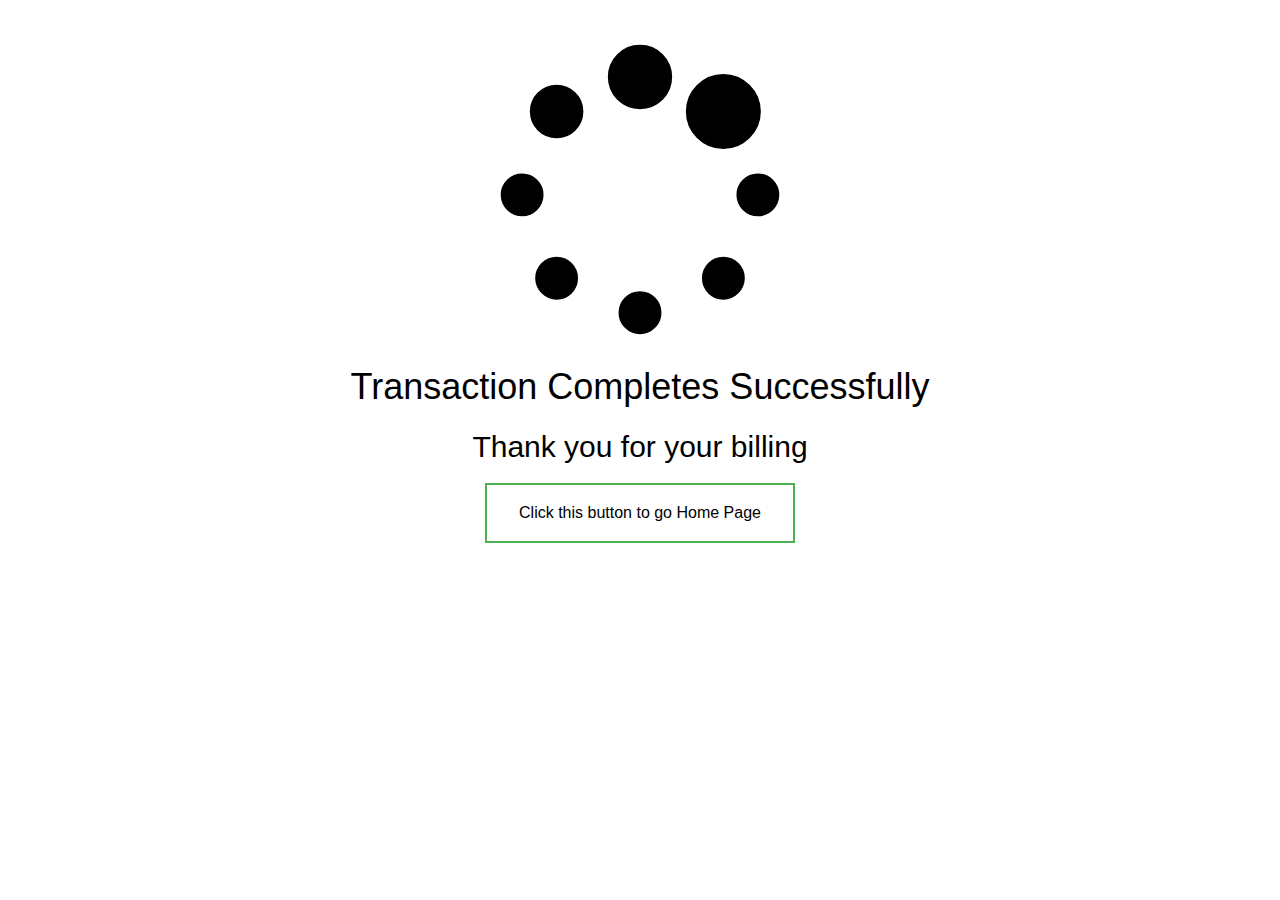
<file: Payment done page.html>
<!doctype html>
<html lang="en">

<head>
  <!-- Required meta tags -->
  <meta charset="utf-8">
  <meta name="viewport" content="width=device-width, initial-scale=1">

  <!-- Bootstrap CSS -->
  <link rel="stylesheet" href="https://www.w3schools.com/w3css/4/w3.css">
    <link rel="stylesheet" href="https://cdnjs.cloudflare.com/ajax/libs/font-awesome/4.7.0/css/font-awesome.min.css">
    <link rel="stylesheet" href="css32.css" >
  <title>Canva Meals</title>
</head>

<body>
    <style>
        .button {
            border: none;
            color: white;
            padding: 16px 32px;
            text-align: center;
            text-decoration: none;
            display: inline-block;
            font-size: 16px;
            margin: 4px 2px;
            transition-duration: 0.4s;
            cursor: pointer;
          }
          
          .button1 {
            background-color: white; 
            color: black; 
            border: 2px solid #4CAF50;
          }
          
          .button1:hover {
            background-color: #4CAF50;
            color: white;
          }
          
    </style>

    <div class="w3-container">
        
        <p><i id="gole" class="fa fa-spinner w3-spin" style="font-size:300px"></i></p>
        <h1>Transaction Completes Successfully</h1>
        <h2>Thank you for your billing</h2>
        <a href="index.html" type="button" class="button button1">Click this button to go Home Page</a>
      </div>



  <!-- Optional JavaScript; choose one of the two! -->

  <!-- Option 1: Bootstrap Bundle with Popper -->
  <script src="https://cdn.jsdelivr.net/npm/bootstrap@5.0.2/dist/js/bootstrap.bundle.min.js"
  integrity="sha384-MrcW6ZMFYlzcLA8Nl+NtUVF0sA7MsXsP1UyJoMp4YLEuNSfAP+JcXn/tWtIaxVXM"
  crossorigin="anonymous"></script>

<!-- Option 2: Separate Popper and Bootstrap JS -->
<!--
  <script src="https://cdn.jsdelivr.net/npm/@popperjs/core@2.9.2/dist/umd/popper.min.js" integrity="sha384-IQsoLXl5PILFhosVNubq5LC7Qb9DXgDA9i+tQ8Zj3iwWAwPtgFTxbJ8NT4GN1R8p" crossorigin="anonymous"></script>
  <script src="https://cdn.jsdelivr.net/npm/bootstrap@5.0.2/dist/js/bootstrap.min.js" integrity="sha384-cVKIPhGWiC2Al4u+LWgxfKTRIcfu0JTxR+EQDz/bgldoEyl4H0zUF0QKbrJ0EcQF" crossorigin="anonymous"></script>
  -->
</body>

</html>
</file>
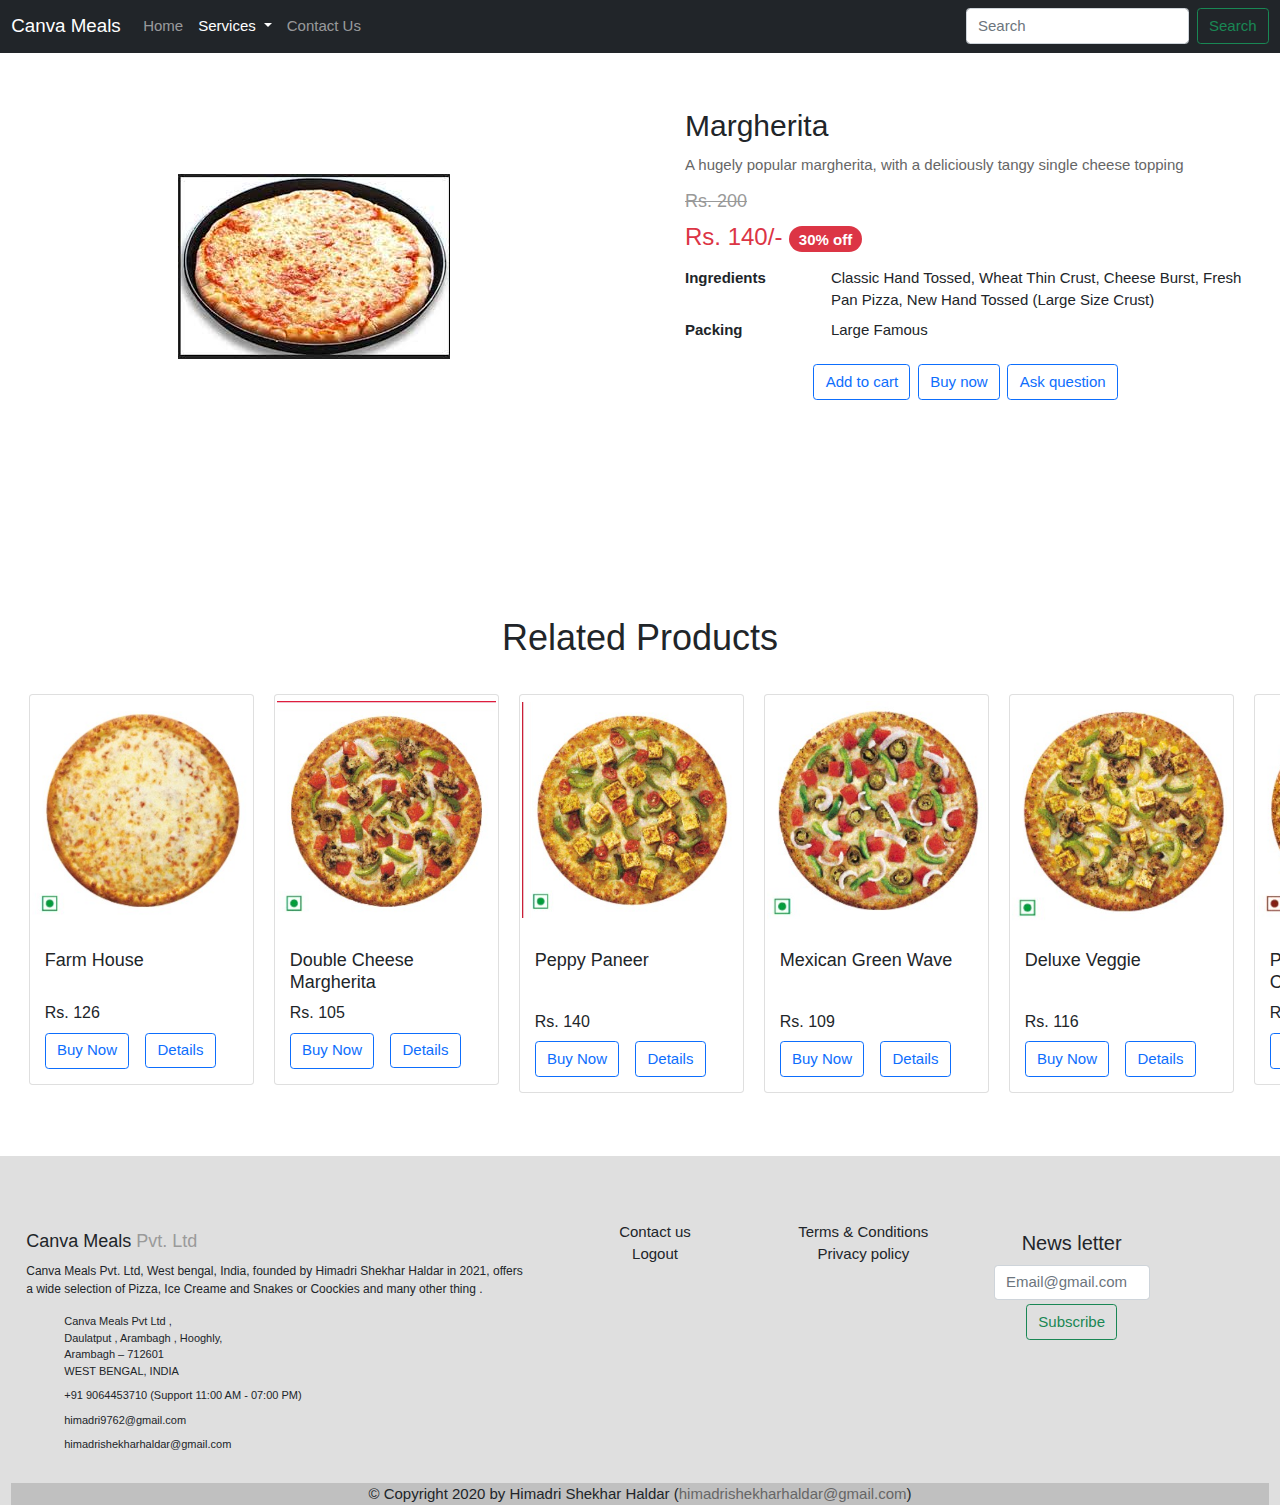
<file: Pizza.html>
<!doctype html>
<html lang="en">

<head>
  <!-- Required meta tags -->
  <meta charset="utf-8">
  <meta name="viewport" content="width=device-width, initial-scale=1">

  <!-- Bootstrap CSS -->
  <link href="css1.css" rel="stylesheet">
  <link href="css6.css" rel="stylesheet">
  

  <title>Canva Meals</title>
</head>

<body>
  <nav class="navbar navbar-expand-lg navbar-dark bg-dark">
    <div class="container-fluid">
      <a class="navbar-brand" href="#">Canva Meals</a>
      <button class="navbar-toggler" type="button" data-bs-toggle="collapse" data-bs-target="#navbarSupportedContent"
        aria-controls="navbarSupportedContent" aria-expanded="false" aria-label="Toggle navigation">
        <span class="navbar-toggler-icon"></span>
      </button>
      <div class="collapse navbar-collapse" id="navbarSupportedContent">
        <ul class="navbar-nav me-auto mb-2 mb-lg-0">
          <li class="nav-item">
            <a class="nav-link " aria-current="page" href="index.html">Home</a>
          </li>
          <li class="nav-item dropdown">
            <a class="nav-link dropdown-toggle active" href="#" id="navbarDropdown" role="button"
              data-bs-toggle="dropdown" aria-expanded="false">
              Services
            </a>
            <ul class="dropdown-menu" aria-labelledby="navbarDropdown">
              <li><a class="dropdown-item active" href="Pizza.html">Pizza</a></li>
              <li><a class="dropdown-item" href="Ice Creame.html">Ice Creame</a></li>
              <li><a class="dropdown-item" href="Snakes And Coockies.html">Snakes And Coockies</a></li>
              <li>
                <hr class="dropdown-divider">
              </li>
              <li><a class="dropdown-item" href="Home Delevary Option.html">Home Delevary Option</a></li>
            </ul>
          </li>
          <li class="nav-item">
            <a class="nav-link" href="Contact Us.html">Contact Us</a>
          </li>


        </ul>
        <form class="d-flex">
          <input class="form-control me-2" type="search" placeholder="Search" aria-label="Search">
          <button class="btn btn-outline-success" type="submit">Search</button>
        </form>
      </div>

    </div>
  </nav>


  <!-- Service-->

  <div class="row">
    <div class="col-md-6 col-sm-12">
      <div id="carouselExampleIndicators" class="carousel slide" data-bs-ride="carousel">
        <div class="carousel-indicators">
          <button type="button" data-bs-target="#carouselExampleIndicators" data-bs-slide-to="0" class="active"
            aria-current="true" aria-label="Slide 1"></button>
          <button type="button" data-bs-target="#carouselExampleIndicators" data-bs-slide-to="1"
            aria-label="Slide 2"></button>
          <button type="button" data-bs-target="#carouselExampleIndicators" data-bs-slide-to="2"
            aria-label="Slide 3"></button>
        </div>
        <div class="carousel-inner" id="bom">
          <div class="carousel-item active">
            <img src="download (6).jpg" class="d-block w-100" alt="...">
          </div>

        </div>

      </div>
    </div>
    <div class="col-md-6 col-sm-12 p-5">
      <h2>Margherita</h2>
      <p style="color: #666;">A hugely popular margherita, with a deliciously tangy single cheese topping</p>
      <h5 style="color: #999; text-decoration: line-through;">Rs. 200</h5>
      <h3 class="text-danger">Rs. 140/-
        <span class="badge rounded-pill bg-danger ml-5 " style="font-size: 15px;">30% off</span>

      </h3>
      <p class="text-warning">
        <i class="fas fa-star"></i>
        <i class="fas fa-star"></i>
        <i class="fas fa-star"></i>
        <i class="fas fa-star"></i>
        <i class="fas fa-star"></i>
      </p>
      <dl class="row">
        <dt class="col-sm-3">Ingredients</dt>
        <dd class="col-sm-9">Classic Hand Tossed, Wheat Thin Crust, Cheese Burst, Fresh Pan Pizza, New Hand Tossed
          (Large Size Crust)</dd>


        <dt class="col-sm-3">Packing</dt>
        <dd class="col-sm-9">Large Famous</dd>


      </dl>
      <form class="column d-grid gap-2 d-md-flex justify-content-md-center" action="#" method="POST">
        <button type="button" class="btn btn-outline-primary ">Add to cart</button>
        <a href="Home Delevary Option.html" type="button" class="btn btn-outline-primary">Buy now</a>
        <button type="button" class="btn btn-outline-primary">Ask question</button>
      </form>
    </div>
  </div>

  <div class="container-fluid mt-5">
    <div class="top-brands" id="constant">
      <h1>Related Products</h1>
    </div>
    <div id="fadein_id" class="row flex-row flex-nowrap" style="overflow-y: scroll;">
      <div style="width: 15rem; margin: 10px;">
        <div class="card m-2" style="width: 15rem;">
          <img class="card-img-top" src="Screenshot 2021-09-13 233324.jpg" alt="Card image cap">
          <div class="card-body">
            <h5 class="card-title ">Farm House
              <br>
              <br>
              <h6>Rs. 126</h6>
            </h5>
            <div class="row">
              <div class="d-flex">
                <a href="Home Delevary Option.html" class="btn btn-outline-primary text-nowrap">Buy Now</a>
                <div class="w3-container ">
                  <a href="#" type="button" onclick="document.getElementById('id01').style.display='block'"
                    class=" btn btn-outline-primary">Details</a>

                  <div id="id01" class="w3-modal">
                    <div class="w3-modal-content w3-card-4 w3-animate-zoom" style="max-width:600px">

                      <div class="w3-center"><br>
                        <span onclick="document.getElementById('id01').style.display='none'"
                          class="w3-button w3-xlarge w3-hover-red w3-display-topright"
                          title="Close Modal">&times;</span>
                        <img src="Screenshot 2021-09-13 233324.jpg" alt="Avatar" style="width:40%"
                          class="w3-circle w3-margin-top">
                      </div>
                      <div class="fmodal container W3-center">
                        <h3>Farm House</h3>
                        <p>A pizza that goes ballistic on veggies! Check out this mouth watering overload of crunchy,
                          crisp capsicum, succulent mushrooms and fresh tomatoes</p>
                        <h5 style="color: #999; text-decoration: line-through;">Rs. 180</h5>
                        <h3 class="text-danger">Rs. 126/-
                          <span class="badge rounded-pill bg-danger ml-5 " style="font-size: 15px;">30% off</span>

                      </div>


                      <div class="w3-container w3-light-grey w3-padding">
                        <button class="w3-button w3-right w3-white w3-border btn btn-online-primary"
                          onclick="document.getElementById('id01').style.display='none'">Close</button>
                      </div>

                    </div>
                  </div>
                </div>
              </div>
            </div>

          </div>
        </div>
      </div>
      <div style="width: 15rem; margin: 10px;">
        <div class="card m-2" style="width: 15rem;">
          <img class="card-img-top" src="Screenshot 2021-09-13 233440.jpg" alt="Card image cap">
          <div class="card-body">
            <h5 class="card-title">Double Cheese Margherita</h5>

            <h6>Rs. 105</h6>
            <div class="d-flex">
              <a href="Home Delevary Option.html" class="btn btn-outline-primary text-nowrap">Buy Now</a>

              <div class="w3-container ">
                <a href="#" type="button" onclick="document.getElementById('id02').style.display='block'"
                  class=" btn btn-outline-primary">Details</a>

                <div id="id02" class="w3-modal">
                  <div class="w3-modal-content w3-card-4 w3-animate-zoom" style="max-width:600px">

                    <div class="w3-center"><br>
                      <span onclick="document.getElementById('id02').style.display='none'"
                        class="w3-button w3-xlarge w3-hover-red w3-display-topright" title="Close Modal">&times;</span>
                      <img src="Screenshot 2021-09-13 233440.jpg" alt="Avatar" style="width:40%"
                        class="w3-circle w3-margin-top">
                    </div>
                    <div class="fmodal container W3-center">
                      <h3>Double Cheese Margherita</h3>
                      <p>The ever-popular Margherita - loaded with extra cheese... oodies of it! </p>
                      <h5 style="color: #999; text-decoration: line-through;">Rs. 150</h5>
                      <h3 class="text-danger">Rs. 105/-
                        <span class="badge rounded-pill bg-danger ml-5 " style="font-size: 15px;">30% off</span>

                    </div>


                    <div class="w3-container w3-light-grey w3-padding">
                      <button class="w3-button w3-right w3-white w3-border btn btn-online-primary"
                        onclick="document.getElementById('id02').style.display='none'">Close</button>
                    </div>

                  </div>
                </div>
              </div>
            </div>

          </div>
        </div>
      </div>
      <div style="width: 15rem; margin: 10px;">
        <div class="card m-2" style="width: 15rem;">
          <img class="card-img-top" src="Screenshot 2021-09-13 233551.jpg" alt="Card image cap">
          <div class="card-body">
            <h5 class="card-title">Peppy Paneer</h5>
            <br>
            <h6>Rs. 140</h6>
            <div class="d-flex">
              <a href="Home Delevary Option.html" class="btn btn-outline-primary text-nowrap">Buy Now</a>

              <div class="w3-container ">
                <a href="#" type="button" onclick="document.getElementById('id03').style.display='block'"
                  class=" btn btn-outline-primary">Details</a>

                <div id="id03" class="w3-modal">
                  <div class="w3-modal-content w3-card-4 w3-animate-zoom" style="max-width:600px">

                    <div class="w3-center"><br>
                      <span onclick="document.getElementById('id01').style.display='none'"
                        class="w3-button w3-xlarge w3-hover-red w3-display-topright" title="Close Modal">&times;</span>
                      <img src="Screenshot 2021-09-13 233551.jpg" alt="Avatar" style="width:40%"
                        class="w3-circle w3-margin-top">
                    </div>
                    <div class="fmodal container W3-center">
                      <h3>Peppy Paneer</h3>
                      <p>Chunky paneer with crisp capsicum and spicy red pepper - quite a mouthful! </p>
                      <h5 style="color: #999; text-decoration: line-through;">Rs. 200</h5>
                      <h3 class="text-danger">Rs. 140/-
                        <span class="badge rounded-pill bg-danger ml-5 " style="font-size: 15px;">30% off</span>

                    </div>


                    <div class="w3-container w3-light-grey w3-padding">
                      <button class="w3-button w3-right w3-white w3-border btn btn-online-primary"
                        onclick="document.getElementById('id03').style.display='none'">Close</button>
                    </div>

                  </div>
                </div>
              </div>
            </div>

          </div>
        </div>
      </div>
      <div style="width: 15rem; margin: 10px;">
        <div class="card m-2" style="width: 15rem;">
          <img class="card-img-top" src="Screenshot 2021-09-13 234000.jpg" alt="Card image cap">
          <div class="card-body">
            <h5 class="card-title">Mexican Green Wave</h5>
            <br>
            <h6>Rs. 109</h6>
            <div class="d-flex">
              <a href="Home Delevary Option.html" class="btn btn-outline-primary text-nowrap">Buy Now</a>

              <div class="w3-container ">
                <a href="#" type="button" onclick="document.getElementById('id04').style.display='block'"
                  class=" btn btn-outline-primary">Details</a>

                <div id="id04" class="w3-modal">
                  <div class="w3-modal-content w3-card-4 w3-animate-zoom" style="max-width:600px">

                    <div class="w3-center"><br>
                      <span onclick="document.getElementById('id04').style.display='none'"
                        class="w3-button w3-xlarge w3-hover-red w3-display-topright" title="Close Modal">&times;</span>
                      <img src="Screenshot 2021-09-13 233551.jpg" alt="Avatar" style="width:40%"
                        class="w3-circle w3-margin-top">
                    </div>
                    <div class="fmodal container W3-center">
                      <h3>Mexican Green Wave
                      </h3>
                      <p>A pizza loaded with crunchy onions, crisp capsicum, juicy tomatoes and jalapeno with a liberal
                        sprinkling of exotic Mexican herbs.</p>
                      <h5 style="color: #999; text-decoration: line-through;">Rs. 155</h5>
                      <h3 class="text-danger">Rs. 109/-
                        <span class="badge rounded-pill bg-danger ml-5 " style="font-size: 15px;">30% off</span>

                    </div>


                    <div class="w3-container w3-light-grey w3-padding">
                      <button class="w3-button w3-right w3-white w3-border btn btn-online-primary"
                        onclick="document.getElementById('id04').style.display='none'">Close</button>
                    </div>

                  </div>
                </div>
              </div>
            </div>


          </div>
        </div>
      </div>
      <div style="width: 15rem; margin: 10px;">
        <div class="card m-2" style="width: 15rem;">
          <img class="card-img-top" src="Screenshot 2021-09-13 234159.jpg" alt="Card image cap">
          <div class="card-body">
            <h5 class="card-title">Deluxe Veggie</h5>
            <br>
            <h6>Rs. 116</h6>
            <div class="d-flex">
              <a href="Home Delevary Option.html" class="btn btn-outline-primary text-nowrap">Buy Now</a>

              <div class="w3-container ">
                <a href="#" type="button" onclick="document.getElementById('id05').style.display='block'"
                  class=" btn btn-outline-primary">Details</a>

                <div id="id05" class="w3-modal">
                  <div class="w3-modal-content w3-card-4 w3-animate-zoom" style="max-width:600px">

                    <div class="w3-center"><br>
                      <span onclick="document.getElementById('id05').style.display='none'"
                        class="w3-button w3-xlarge w3-hover-red w3-display-topright" title="Close Modal">&times;</span>
                      <img src="Screenshot 2021-09-13 234159.jpg" alt="Avatar" style="width:40%"
                        class="w3-circle w3-margin-top">
                    </div>
                    <div class="fmodal container W3-center">
                      <h3>Deluxe Veggie
                      </h3>
                      <p>For a vegetarian looking for a BIG treat that goes easy on the spices, this one's got it all..
                        The onions, the capsicum, those delectable mushrooms - with paneer and golden corn to top it
                        all.
                      </p>
                      <h5 style="color: #999; text-decoration: line-through;">Rs. 165</h5>
                      <h3 class="text-danger">Rs. 116/-
                        <span class="badge rounded-pill bg-danger ml-5 " style="font-size: 15px;">30% off</span>

                    </div>


                    <div class="w3-container w3-light-grey w3-padding">
                      <button class="w3-button w3-right w3-white w3-border btn btn-online-primary"
                        onclick="document.getElementById('id05').style.display='none'">Close</button>
                    </div>

                  </div>
                </div>
              </div>
            </div>

          </div>
        </div>
      </div>
      <div style="width: 15rem; margin: 10px;">
        <div class="card m-2" style="width: 15rem;">
          <img class="card-img-top" src="Screenshot 2021-09-13 234505.jpg" alt="Card image cap">
          <div class="card-body">
            <h5 class="card-title">PEPPER BARBECUE CHICKEN</h5>

            <h6>Rs. 112</h6>
            <div class="d-flex"><a href="Home Delevary Option.html" class="btn btn-outline-primary text-nowrap">Buy
                Now</a>


              <div class="w3-container ">
                <a href="#" type="button" onclick="document.getElementById('id06').style.display='block'"
                  class=" btn btn-outline-primary">Details</a>

                <div id="id06" class="w3-modal">
                  <div class="w3-modal-content w3-card-4 w3-animate-zoom" style="max-width:600px">

                    <div class="w3-center"><br>
                      <span onclick="document.getElementById('id06').style.display='none'"
                        class="w3-button w3-xlarge w3-hover-red w3-display-topright" title="Close Modal">&times;</span>
                      <img src="Screenshot 2021-09-13 234505.jpg" alt="Avatar" style="width:40%"
                        class="w3-circle w3-margin-top">
                    </div>
                    <div class="fmodal container W3-center">
                      <h3>PEPPER BARBECUE CHICKEN
                      </h3>
                      <p>Pepper Barbecue Chicken I Cheese</p>

                      <h5 style="color: #999; text-decoration: line-through;">Rs. 160</h5>
                      <h3 class="text-danger">Rs. 112/-
                        <span class="badge rounded-pill bg-danger ml-5 " style="font-size: 15px;">30% off</span>

                    </div>


                    <div class="w3-container w3-light-grey w3-padding">
                      <button class="w3-button w3-right w3-white w3-border btn btn-online-primary"
                        onclick="document.getElementById('id06').style.display='none'">Close</button>
                    </div>

                  </div>
                </div>
              </div>
            </div>


          </div>
        </div>
      </div>
      <div style="width: 15rem; margin: 10px;">
        <div class="card m-2" style="width: 15rem;">
          <img class="card-img-top" src="Screenshot 2021-09-13 234610.jpg" alt="Card image cap">
          <div class="card-body">
            <h5 class="card-title">Non Veg Supreme</h5>
            <br>
            <h6>Rs. 126</h6>
            <div class="d-flex"><a href="Home Delevary Option.html" class="btn btn-outline-primary text-nowrap">Buy
                Now</a>


              <div class="w3-container ">
                <a href="#" type="button" onclick="document.getElementById('id07').style.display='block'"
                  class=" btn btn-outline-primary">Details</a>

                <div id="id07" class="w3-modal">
                  <div class="w3-modal-content w3-card-4 w3-animate-zoom" style="max-width:600px">

                    <div class="w3-center"><br>
                      <span onclick="document.getElementById('id07').style.display='none'"
                        class="w3-button w3-xlarge w3-hover-red w3-display-topright" title="Close Modal">&times;</span>
                      <img src="Screenshot 2021-09-13 234610.jpg" alt="Avatar" style="width:40%"
                        class="w3-circle w3-margin-top">
                    </div>
                    <div class="fmodal container W3-center">
                      <h3>Non Veg Supreme
                      </h3>
                      <p>Bite into supreme delight of Black Olives, Onions, Grilled Mushrooms, Pepper BBQ Chicken,
                        Peri-Peri Chicken, Grilled Chicken Rashers.</p>
                      <h5 style="color: #999; text-decoration: line-through;">Rs. 180</h5>
                      <h3 class="text-danger">Rs. 126/-
                        <span class="badge rounded-pill bg-danger ml-5 " style="font-size: 15px;">30% off</span>

                    </div>


                    <div class="w3-container w3-light-grey w3-padding">
                      <button class="w3-button w3-right w3-white w3-border btn btn-online-primary"
                        onclick="document.getElementById('id07').style.display='none'">Close</button>
                    </div>

                  </div>
                </div>
              </div>
            </div>


          </div>
        </div>
      </div>
      <div style="width: 15rem; margin: 10px;">
        <div class="card m-2" style="width: 15rem;">
          <img class="card-img-top" src="Screenshot 2021-09-13 234653.jpg" alt="Card image cap">
          <div class="card-body">
            <h5 class="card-title">CHICKEN FIESTA</h5>
            <br>
            <h6>Rs. 137</h6>
            <div class="d-flex"><a href="Home Delevary Option.html" class="btn btn-outline-primary text-nowrap">Buy
                Now</a>


              <div class="w3-container ">
                <a href="#" type="button" onclick="document.getElementById('id08').style.display='block'"
                  class=" btn btn-outline-primary">Details</a>

                <div id="id08" class="w3-modal">
                  <div class="w3-modal-content w3-card-4 w3-animate-zoom" style="max-width:600px">

                    <div class="w3-center"><br>
                      <span onclick="document.getElementById('id08').style.display='none'"
                        class="w3-button w3-xlarge w3-hover-red w3-display-topright" title="Close Modal">&times;</span>
                      <img src="Screenshot 2021-09-13 234653.jpg" alt="Avatar" style="width:40%"
                        class="w3-circle w3-margin-top">
                    </div>
                    <div class="fmodal container W3-center">
                      <h3>CHICKEN FIESTA
                      </h3>
                      <p>Grilled Chicken Rashers I Peri-Peri Chicken I Onion I Capsicum. </p>
                      <h5 style="color: #999; text-decoration: line-through;">Rs. 195</h5>
                      <h3 class="text-danger">Rs. 137/-
                        <span class="badge rounded-pill bg-danger ml-5 " style="font-size: 15px;">30% off</span>

                    </div>


                    <div class="w3-container w3-light-grey w3-padding">
                      <button class="w3-button w3-right w3-white w3-border btn btn-online-primary"
                        onclick="document.getElementById('id08').style.display='none'">Close</button>
                    </div>

                  </div>
                </div>
              </div>
            </div>

          </div>
        </div>
      </div>
      <div style="width: 15rem; margin: 10px;">
        <div class="card m-2" style="width: 15rem;">
          <img class="card-img-top" src="Screenshot 2021-09-13 234829.jpg" alt="Card image cap">
          <div class="card-body">
            <h5 class="card-title">VEG LOADED</h5>
            <br>
            <h6>Rs. 126</h6>
            <div class="d-flex"><a href="Home Delevary Option.html" class="btn btn-outline-primary text-nowrap">Buy
                Now</a>

              <div class="w3-container ">
                <a href="#" type="button" onclick="document.getElementById('id09').style.display='block'"
                  class=" btn btn-outline-primary">Details</a>

                <div id="id09" class="w3-modal">
                  <div class="w3-modal-content w3-card-4 w3-animate-zoom" style="max-width:600px">

                    <div class="w3-center"><br>
                      <span onclick="document.getElementById('id09').style.display='none'"
                        class="w3-button w3-xlarge w3-hover-red w3-display-topright" title="Close Modal">&times;</span>
                      <img src="Screenshot 2021-09-13 234829.jpg" alt="Avatar" style="width:40%"
                        class="w3-circle w3-margin-top">
                    </div>
                    <div class="fmodal container W3-center">
                      <h3>VEG LOADED
                      </h3>
                      <p>Tomato | Grilled Mushroom |Jalapeno |Golden Corn | Beans in a fresh pan crust. </p>
                      <h5 style="color: #999; text-decoration: line-through;">Rs. 180</h5>
                      <h3 class="text-danger">Rs. 126/-
                        <span class="badge rounded-pill bg-danger ml-5 " style="font-size: 15px;">30% off</span>

                    </div>


                    <div class="w3-container w3-light-grey w3-padding">
                      <button class="w3-button w3-right w3-white w3-border btn btn-online-primary"
                        onclick="document.getElementById('id09').style.display='none'">Close</button>
                    </div>

                  </div>
                </div>
              </div>
            </div>

          </div>
        </div>
      </div>

    </div>
  </div>

  <!-- footer -->
  <div class="container-fluid footer mt-5">
    <div class="row p-3 pt-5">
      <div class="col-md-5 col-sm-12 address">
        <h5>Canva Meals <span>Pvt. Ltd</span></h5>
        <p>Canva Meals Pvt. Ltd, West bengal, India, founded by Himadri Shekhar Haldar in 2021, offers a wide
          selection of Pizza, Ice Creame and Snakes or Coockies and many other thing .</p>
        <ul>
          <li>Canva Meals Pvt Ltd ,<br>
            Daulatput , Arambagh , Hooghly,<br>
            Arambagh – 712601<br>
            WEST BENGAL, INDIA
          </li>
          <li>
            <i class="fas fa-phone-square"></i> +91 9064453710 (Support 11:00 AM - 07:00 PM)
          </li>
          <li>
            <i class="fas fa-envelope"></i> himadri9762@gmail.com
          </li>
          <li>
            <i class="fas fa-envelope"></i> himadrishekharhaldar@gmail.com
          </li>
        </ul>
      </div>
      <div class="col-md-2 col-sm-12">
        <ul>

          <li><a href="Contact Us.html">Contact us</a></li>
          <li><a href="#">Logout</a></li>
        </ul>
      </div>
      <div class="col-md-2 col-sm-12">
        <ul>
          <li><a href="Turms and condition.html">Terms & Conditions</a></li>
          <li><a href="Turms and condition.html">Privacy policy</a></li>
        </ul>
      </div>
      <div class="col-md-2 col-sm-12">
        <ul>
          <li class="m-1">
            <h4>News letter</h4>
          </li>
          <li><input class="form-control w-600 " id="footer-email" type="email" placeholder="Email@gmail.com"
              required="required" /></li>
          <li class="m-1"><button type="submit" class="btn btn-outline-success">Subscribe</button></li>
        </ul>
      </div>
    </div>
    <div class="copyright-line">
      © Copyright 2020 by Himadri Shekhar Haldar (<span>himadrishekharhaldar@gmail.com</span>)
    </div>
  </div>
  <!-- footer end -->




  <!-- Optional JavaScript; choose one of the two! -->

  <!-- Option 1: Bootstrap Bundle with Popper -->
  <script src="https://cdn.jsdelivr.net/npm/bootstrap@5.0.2/dist/js/bootstrap.bundle.min.js"
    integrity="sha384-MrcW6ZMFYlzcLA8Nl+NtUVF0sA7MsXsP1UyJoMp4YLEuNSfAP+JcXn/tWtIaxVXM"
    crossorigin="anonymous"></script>

  <!-- Option 2: Separate Popper and Bootstrap JS -->
  <!--
    <script src="https://cdn.jsdelivr.net/npm/@popperjs/core@2.9.2/dist/umd/popper.min.js" integrity="sha384-IQsoLXl5PILFhosVNubq5LC7Qb9DXgDA9i+tQ8Zj3iwWAwPtgFTxbJ8NT4GN1R8p" crossorigin="anonymous"></script>
    <script src="https://cdn.jsdelivr.net/npm/bootstrap@5.0.2/dist/js/bootstrap.min.js" integrity="sha384-cVKIPhGWiC2Al4u+LWgxfKTRIcfu0JTxR+EQDz/bgldoEyl4H0zUF0QKbrJ0EcQF" crossorigin="anonymous"></script>
    -->
</body>

</html>
</file>
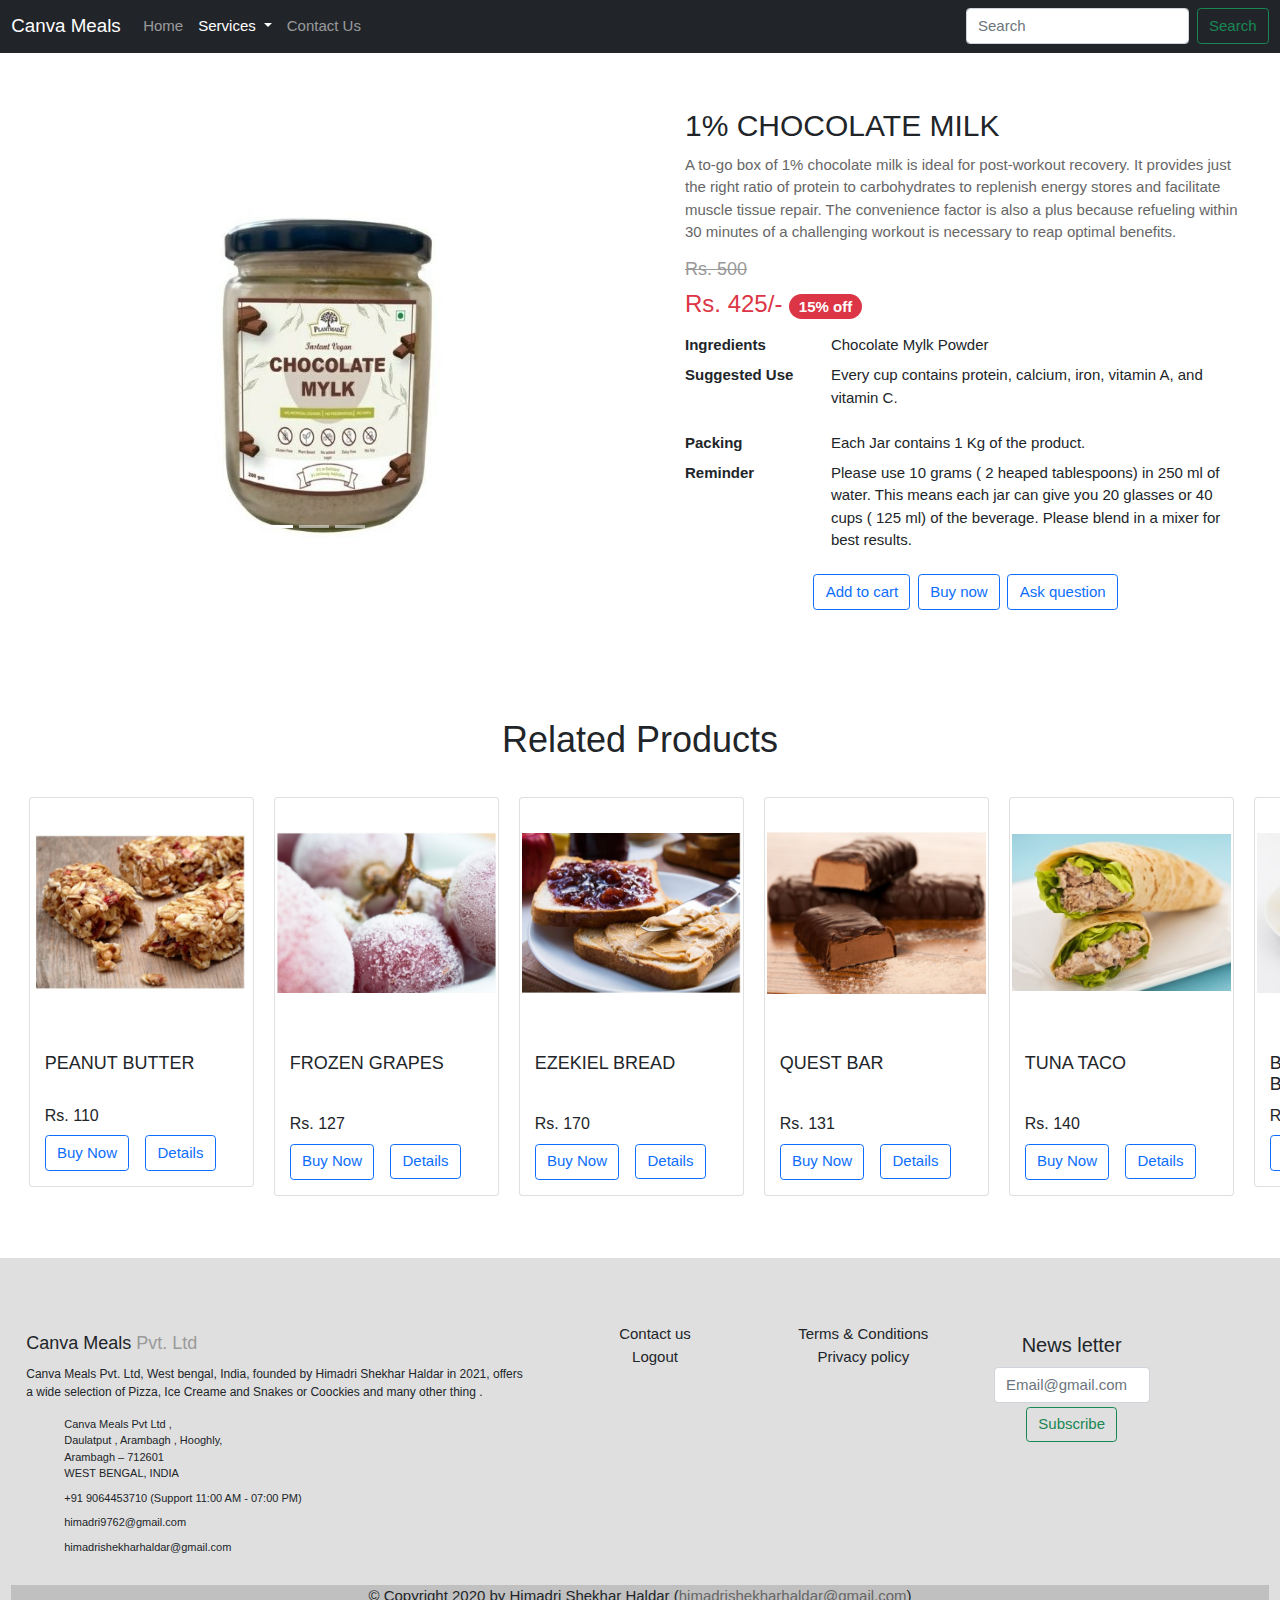
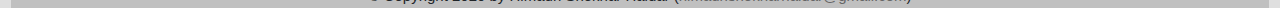
<file: Snakes And Coockies.html>
<!doctype html>
<html lang="en">

<head>
  <!-- Required meta tags -->
  <meta charset="utf-8">
  <meta name="viewport" content="width=device-width, initial-scale=1">

  <!-- Bootstrap CSS -->
  <link href="css1.css" rel="stylesheet">
  <link href="css6.css" rel="stylesheet">



  <title>Canva Meals</title>
</head>

<body>
  <nav class="navbar navbar-expand-lg navbar-dark bg-dark">
    <div class="container-fluid">
      <a class="navbar-brand" href="#">Canva Meals</a>
      <button class="navbar-toggler" type="button" data-bs-toggle="collapse" data-bs-target="#navbarSupportedContent"
        aria-controls="navbarSupportedContent" aria-expanded="false" aria-label="Toggle navigation">
        <span class="navbar-toggler-icon"></span>
      </button>
      <div class="collapse navbar-collapse" id="navbarSupportedContent">
        <ul class="navbar-nav me-auto mb-2 mb-lg-0">
          <li class="nav-item">
            <a class="nav-link " aria-current="page" href="index.html">Home</a>
          </li>
          <li class="nav-item dropdown">
            <a class="nav-link dropdown-toggle active" href="#" id="navbarDropdown" role="button"
              data-bs-toggle="dropdown" aria-expanded="false">
              Services
            </a>
            <ul class="dropdown-menu" aria-labelledby="navbarDropdown">
              <li><a class="dropdown-item active" href="Pizza.html">Pizza</a></li>
              <li><a class="dropdown-item" href="Ice Creame.html">Ice Creame</a></li>
              <li><a class="dropdown-item" href="Snakes And Coockies.html">Snakes And Coockies</a></li>
              <li>
                <hr class="dropdown-divider">
              </li>
              <li><a class="dropdown-item" href="Home Delevary Option.html">Home Delevary Option</a></li>
            </ul>
          </li>
          <li class="nav-item">
            <a class="nav-link" href="Contact Us.html">Contact Us</a>
          </li>


        </ul>
        <form class="d-flex">
          <input class="form-control me-2" type="search" placeholder="Search" aria-label="Search">
          <button class="btn btn-outline-success" type="submit">Search</button>
        </form>
      </div>

    </div>
  </nav>



  <div class="row">
    <div class="col-md-6 col-sm-12">
      <div id="carouselExampleIndicators" class="carousel slide" data-bs-ride="carousel">
        <div class="carousel-indicators">
          <button type="button" data-bs-target="#carouselExampleIndicators" data-bs-slide-to="0" class="active"
            aria-current="true" aria-label="Slide 1"></button>
          <button type="button" data-bs-target="#carouselExampleIndicators" data-bs-slide-to="1"
            aria-label="Slide 2"></button>
          <button type="button" data-bs-target="#carouselExampleIndicators" data-bs-slide-to="2"
            aria-label="Slide 3"></button>
        </div>
        <div class="carousel-inner" id="bom">
          <div class="carousel-item active">
            <img src="WhatsApp Image 2021-09-13 at 2.24.45 PM.jpeg" class="d-block w-100" alt="...">
          </div>
          <div class="carousel-item">
            <img src="WhatsApp Image 2021-09-13 at 2.24.44 PM (1).jpeg" class="d-block w-100" alt="...">
          </div>
          <div class="carousel-item">
            <img src="WhatsApp Image 2021-09-13 at 2.24.44 PM (2).jpeg" class="d-block w-100" alt="...">
          </div>
        </div>
        <button class="carousel-control-prev" type="button" data-bs-target="#carouselExampleIndicators"
          data-bs-slide="prev">
          <span class="carousel-control-prev-icon" aria-hidden="true"></span>
          <span class="visually-hidden">Previous</span>
        </button>
        <button class="carousel-control-next" type="button" data-bs-target="#carouselExampleIndicators"
          data-bs-slide="next">
          <span class="carousel-control-next-icon" aria-hidden="true"></span>
          <span class="visually-hidden">Next</span>
        </button>
      </div>
    </div>
    <div class="col-md-6 col-sm-12 p-5">
      <h2>1% CHOCOLATE MILK</h2>
      <p style="color: #666;">A to-go box of 1% chocolate milk is ideal for post-workout recovery. It provides just the
        right ratio of protein to carbohydrates to replenish energy stores and facilitate muscle tissue repair. The
        convenience factor is also a plus because refueling within 30 minutes of a challenging workout is necessary to
        reap optimal benefits.</p>
      <h5 style="color: #999; text-decoration: line-through;">Rs. 500</h5>
      <h3 class="text-danger">Rs. 425/-
        <span class="badge rounded-pill bg-danger ml-5 " style="font-size: 15px;">15% off</span>

      </h3>
      <p class="text-warning">
        <i class="fas fa-star"></i>
        <i class="fas fa-star"></i>
        <i class="fas fa-star"></i>
        <i class="fas fa-star"></i>
        <i class="fas fa-star"></i>
      </p>
      <dl class="row">
        <dt class="col-sm-3">Ingredients</dt>
        <dd class="col-sm-9">Chocolate Mylk Powder</dd>

        <dt class="col-sm-3">Suggested Use</dt>
        <dd class="col-sm-9">
          <p>Every cup contains protein, calcium, iron, vitamin A, and vitamin C.</p>
        </dd>

        <dt class="col-sm-3">Packing</dt>
        <dd class="col-sm-9">Each Jar contains 1 Kg of the product.</dd>

        <dt class="col-sm-3 text-truncate">Reminder</dt>
        <dd class="col-sm-9">Please use 10 grams ( 2 heaped tablespoons) in 250 ml of water.
          This means each jar can give you 20 glasses or 40 cups ( 125 ml) of the beverage.
          Please blend in a mixer for best results. </dd>
      </dl>
      <form class="column d-grid gap-2 d-md-flex justify-content-md-center" action="#" method="POST">
        <button type="button" class="btn btn-outline-primary ">Add to cart</button>
        <a href="Home Delevary Option.html" type="button" class="btn btn-outline-primary">Buy now</a>
        <button type="button" class="btn btn-outline-primary">Ask question</button>
      </form>
    </div>
  </div>

  <div class="container-fluid mt-5">
    <div class="top-brands" id="constant">
      <h1>Related Products</h1>
    </div>


    <div id="fadein_id" class="row flex-row flex-nowrap" style="overflow-y: scroll;">
      <div style="width: 15rem; margin: 10px;">
        <div class="card m-2" style="width: 15rem;">
          <img class="card-img-top" src="Screenshot 2021-09-13 144115.jpg" alt="Card image cap">
          <div class="card-body">
            <h5 class="card-title ">PEANUT BUTTER
              <br>
              <br>
              <h6>Rs. 110</h6>
            </h5>

            <div class="row">
              <div class="d-flex">
                <a href="Home Delevary Option.html" class="btn btn-outline-primary text-nowrap">Buy Now</a>
                <div class="w3-container ">
                  <a href="#" type="button" onclick="document.getElementById('id01').style.display='block'"
                    class=" btn btn-outline-primary">Details</a>

                  <div id="id01" class="w3-modal">
                    <div class="w3-modal-content w3-card-4 w3-animate-zoom" style="max-width:600px">

                      <div class="w3-center"><br>
                        <span onclick="document.getElementById('id01').style.display='none'"
                          class="w3-button w3-xlarge w3-hover-red w3-display-topright"
                          title="Close Modal">&times;</span>
                        <img src="Screenshot 2021-09-13 144115.jpg" alt="Avatar" style="width:40%"
                          class="w3-circle w3-margin-top">
                      </div>
                      <div class="fmodal container W3-center">
                        <h3>PEANUT BUTTER</h3>
                        <p>It commonly contains additional ingredients that modify the taste or texture, such as salt, sweeteners, or emulsifiers. Peanut butter is consumed in many countries.</p>
                        <h5 style="color: #999; text-decoration: line-through;">Rs. 130</h5>
                        <h3 class="text-danger">Rs. 110/-
                          <span class="badge rounded-pill bg-danger ml-5 " style="font-size: 15px;">15% off</span>
                      </div>
                      <div class="w3-container w3-light-grey w3-padding">
                        <button class="w3-button w3-right w3-white w3-border btn btn-online-primary"
                          onclick="document.getElementById('id01').style.display='none'">Close</button>
                      </div>
                    </div>
                  </div>
                </div>
              </div>
            </div>


          </div>
        </div>
      </div>
      <div style="width: 15rem; margin: 10px;">
        <div class="card m-2" style="width: 15rem;">
          <img class="card-img-top" src="Screenshot 2021-09-13 144319.jpg" alt="Card image cap">
          <div class="card-body">
            <h5 class="card-title">FROZEN GRAPES</h5>
            <br>
            <h6>Rs. 127</h6>
            <div class="d-flex">
              <a href="Home Delevary Option.html" class="btn btn-outline-primary text-nowrap">Buy Now</a>

              <div class="w3-container ">
                <a href="#" type="button" onclick="document.getElementById('id02').style.display='block'"
                  class=" btn btn-outline-primary">Details</a>

                <div id="id02" class="w3-modal">
                  <div class="w3-modal-content w3-card-4 w3-animate-zoom" style="max-width:600px">

                    <div class="w3-center"><br>
                      <span onclick="document.getElementById('id02').style.display='none'"
                        class="w3-button w3-xlarge w3-hover-red w3-display-topright" title="Close Modal">&times;</span>
                      <img src="Screenshot 2021-09-13 144319.jpg" alt="Avatar" style="width:40%"
                        class="w3-circle w3-margin-top">
                    </div>
                    <div class="fmodal container W3-center">
                      <h3>FROZEN GRAPES</h3>
                      <p>Wash and dry small clusters of sweet seedless grapes, then place in sealable plastic bags and store in the freezer. Or, remove the grapes from the stems and place, in a single layer, on a baking tray lined with non-stick baking paper. Freeze until firm .</p>
                      <h5 style="color: #999; text-decoration: line-through;">Rs. 150</h5>
                      <h3 class="text-danger">Rs. 127/-
                        <span class="badge rounded-pill bg-danger ml-5 " style="font-size: 15px;">15% off</span>

                    </div>


                    <div class="w3-container w3-light-grey w3-padding">
                      <button class="w3-button w3-right w3-white w3-border btn btn-online-primary"
                        onclick="document.getElementById('id02').style.display='none'">Close</button>
                    </div>

                  </div>
                </div>
              </div>
            </div>

          </div>
        </div>
      </div>
      <div style="width: 15rem; margin: 10px;">
        <div class="card m-2" style="width: 15rem;">
          <img class="card-img-top" src="Screenshot 2021-09-13 144511.jpg" alt="Card image cap">
          <div class="card-body">
            <h5 class="card-title">EZEKIEL BREAD</h5>
            <br>
            <h6>Rs. 170</h6>
            <div class="d-flex"><a href="Home Delevary Option.html" class="btn btn-outline-primary text-nowrap">Buy
                Now</a>
              <div class="w3-container ">
                <a href="#" type="button" onclick="document.getElementById('id03').style.display='block'"
                  class=" btn btn-outline-primary">Details</a>

                <div id="id03" class="w3-modal">
                  <div class="w3-modal-content w3-card-4 w3-animate-zoom" style="max-width:600px">

                    <div class="w3-center"><br>
                      <span onclick="document.getElementById('id01').style.display='none'"
                        class="w3-button w3-xlarge w3-hover-red w3-display-topright" title="Close Modal">&times;</span>
                      <img src="Screenshot 2021-09-13 144511.jpg" alt="Avatar" style="width:40%"
                        class="w3-circle w3-margin-top">
                    </div>
                    <div class="fmodal container W3-center">
                      <h3>EZEKIEL BREAD</h3>
                      <p> Ezekiel bread is one of the healthiest breads available. It is made with several types of sprouted grains and legumes, including wheat, millet .</p>
                      <h5 style="color: #999; text-decoration: line-through;">Rs. 200</h5>
                      <h3 class="text-danger">Rs. 170/-
                        <span class="badge rounded-pill bg-danger ml-5 " style="font-size: 15px;">15% off</span>

                    </div>


                    <div class="w3-container w3-light-grey w3-padding">
                      <button class="w3-button w3-right w3-white w3-border btn btn-online-primary"
                        onclick="document.getElementById('id03').style.display='none'">Close</button>
                    </div>

                  </div>
                </div>
              </div>
            </div>
          </div>
        </div>
      </div>
      <div style="width: 15rem; margin: 10px;">
        <div class="card m-2" style="width: 15rem;">
          <img class="card-img-top" src="Screenshot 2021-09-13 144555.jpg" alt="Card image cap">
          <div class="card-body">
            <h5 class="card-title">QUEST BAR</h5>
            <br>
            <h6>Rs. 131</h6>
            <div class="d-flex"><a href="Home Delevary Option.html" class="btn btn-outline-primary text-nowrap">Buy
                Now</a>
              <div class="w3-container ">
                <a href="#" type="button" onclick="document.getElementById('id04').style.display='block'"
                  class=" btn btn-outline-primary">Details</a>

                <div id="id04" class="w3-modal">
                  <div class="w3-modal-content w3-card-4 w3-animate-zoom" style="max-width:600px">

                    <div class="w3-center"><br>
                      <span onclick="document.getElementById('id04').style.display='none'"
                        class="w3-button w3-xlarge w3-hover-red w3-display-topright" title="Close Modal">&times;</span>
                      <img src="Screenshot 2021-09-13 144555.jpg" alt="Avatar" style="width:40%"
                        class="w3-circle w3-margin-top">
                    </div>
                    <div class="fmodal container W3-center">
                      <h3>QUEST BAR
                      </h3>
                      <p>Quest Bars are made with the most scientifically beneficial, metabolically sound ingredients. The protein used in Quest Bars is a blend of Milk protein and whey protein isolates. That means cleaner protein in every bar without the excess carbs, fat and other junk commonly found in protein bars .</p>
                      <h5 style="color: #999; text-decoration: line-through;">Rs. 155</h5>
                      <h3 class="text-danger">Rs. 131/-
                        <span class="badge rounded-pill bg-danger ml-5 " style="font-size: 15px;">15% off</span>

                    </div>


                    <div class="w3-container w3-light-grey w3-padding">
                      <button class="w3-button w3-right w3-white w3-border btn btn-online-primary"
                        onclick="document.getElementById('id04').style.display='none'">Close</button>
                    </div>
                  </div>
                </div>
              </div>
            </div>
          </div>
        </div>
      </div>

      <div style="width: 15rem; margin: 10px;">
        <div class="card m-2" style="width: 15rem;">
          <img class="card-img-top" src="Screenshot 2021-09-13 145235.jpg" alt="Card image cap">
          <div class="card-body">
            <h5 class="card-title">TUNA TACO</h5>
            <br>
            <h6>Rs. 140</h6>
            <div class="d-flex">
              <a href="Home Delevary Option.html" class="btn btn-outline-primary text-nowrap">Buy Now</a>

              <div class="w3-container ">
                <a href="#" type="button" onclick="document.getElementById('id05').style.display='block'"
                  class=" btn btn-outline-primary">Details</a>

                <div id="id05" class="w3-modal">
                  <div class="w3-modal-content w3-card-4 w3-animate-zoom" style="max-width:600px">

                    <div class="w3-center"><br>
                      <span onclick="document.getElementById('id05').style.display='none'"
                        class="w3-button w3-xlarge w3-hover-red w3-display-topright" title="Close Modal">&times;</span>
                      <img src="Screenshot 2021-09-13 145235.jpg" alt="Avatar" style="width:40%"
                        class="w3-circle w3-margin-top">
                    </div>
                    <div class="fmodal container W3-center">
                      <h3>TUNA TACO
                      </h3>
                      <p>1 8 ounce Tuna Steak , 1/2 tbsp taco seasoning , 1 tbsp olive oil 8 flour tortillas.
                      </p>
                      <h5 style="color: #999; text-decoration: line-through;">Rs. 165</h5>
                      <h3 class="text-danger">Rs. 140/-
                        <span class="badge rounded-pill bg-danger ml-5 " style="font-size: 15px;">15% off</span>

                    </div>


                    <div class="w3-container w3-light-grey w3-padding">
                      <button class="w3-button w3-right w3-white w3-border btn btn-online-primary"
                        onclick="document.getElementById('id05').style.display='none'">Close</button>
                    </div>

                  </div>
                </div>
              </div>
            </div>
          </div>
        </div>
      </div>
      <div style="width: 15rem; margin: 10px;">
        <div class="card m-2" style="width: 15rem;">
          <img class="card-img-top" src="Screenshot 2021-09-13 144756.jpg" alt="Card image cap">
          <div class="card-body">
            <h5 class="card-title">BANANA ALMOND BUTTER</h5>

            <h6>Rs. 8</h6>
            <div class="d-flex"><a href="Home Delevary Option.html" class="btn btn-outline-primary text-nowrap">Buy
                Now</a>
              <div class="w3-container ">
                <a href="#" type="button" onclick="document.getElementById('id07').style.display='block'"
                  class=" btn btn-outline-primary">Details</a>

                <div id="id07" class="w3-modal">
                  <div class="w3-modal-content w3-card-4 w3-animate-zoom" style="max-width:600px">

                    <div class="w3-center"><br>
                      <span onclick="document.getElementById('id07').style.display='none'"
                        class="w3-button w3-xlarge w3-hover-red w3-display-topright" title="Close Modal">&times;</span>
                      <img src="Screenshot 2021-09-13 144756.jpg" alt="Avatar" style="width:40%"
                        class="w3-circle w3-margin-top">
                    </div>
                    <div class="fmodal container W3-center">
                      <h3>BANANA ALMOND BUTTER
                      </h3>
                      <p>Preheat your oven to 375 degrees. Using a butter knife, cut about ½” deep down the length of your banana. </p>
                      <h5 style="color: #999; text-decoration: line-through;">Rs. 10</h5>
                      <h3 class="text-danger">Rs. 8/-
                        <span class="badge rounded-pill bg-danger ml-5 " style="font-size: 15px;">20% off</span>

                    </div>


                    <div class="w3-container w3-light-grey w3-padding">
                      <button class="w3-button w3-right w3-white w3-border btn btn-online-primary"
                        onclick="document.getElementById('id07').style.display='none'">Close</button>
                    </div>

                  </div>
                </div>
              </div>
            </div>
          </div>
        </div>
      </div>
      <div style="width: 15rem; margin: 10px;">
        <div class="card m-2" style="width: 15rem;">
          <img class="card-img-top" src="Screenshot 2021-09-13 144841.jpg" alt="Card image cap">
          <div class="card-body">
            <h5 class="card-title">CANNED CHICKEN</h5>
            <br>
            <h6>Rs. 165</h6>
            <div class="d-flex"><a href="Home Delevary Option.html" class="btn btn-outline-primary text-nowrap">Buy
                Now</a>
              <div class="w3-container ">
                <a href="#" type="button" onclick="document.getElementById('id08').style.display='block'"
                  class=" btn btn-outline-primary">Details</a>

                <div id="id08" class="w3-modal">
                  <div class="w3-modal-content w3-card-4 w3-animate-zoom" style="max-width:600px">

                    <div class="w3-center"><br>
                      <span onclick="document.getElementById('id08').style.display='none'"
                        class="w3-button w3-xlarge w3-hover-red w3-display-topright" title="Close Modal">&times;</span>
                      <img src="Screenshot 2021-09-13 144841.jpg" alt="Avatar" style="width:40%"
                        class="w3-circle w3-margin-top">
                    </div>
                    <div class="fmodal container W3-center">
                      <h3>CCANNED CHICKEN
                      </h3>
                      <p>
                        Canned meat, such as canned chicken, is a great alternative. It provides the same nutrients as unprocessed chicken, but without the hassle.. </p>
                      <h5 style="color: #999; text-decoration: line-through;">Rs. 195</h5>
                      <h3 class="text-danger">Rs. 165/-
                        <span class="badge rounded-pill bg-danger ml-5 " style="font-size: 15px;">15% off</span>

                    </div>


                    <div class="w3-container w3-light-grey w3-padding">
                      <button class="w3-button w3-right w3-white w3-border btn btn-online-primary"
                        onclick="document.getElementById('id08').style.display='none'">Close</button>
                    </div>

                  </div>
                </div>
              </div>
            </div>
          </div>
        </div>
      </div>
      <div style="width: 15rem; margin: 10px;">
        <div class="card m-2" style="width: 15rem;">
          <img class="card-img-top" src="Screenshot 2021-09-13 145006.jpg" alt="Card image cap">
          <div class="card-body">
            <h5 class="card-title">ACAI</h5>
            <br>
            <h6>Rs. 153</h6>
            <div class="d-flex"><a href="Home Delevary Option.html" class="btn btn-outline-primary text-nowrap">Buy
                Now</a>
              <div class="w3-container ">
                <a href="#" type="button" onclick="document.getElementById('id09').style.display='block'"
                  class=" btn btn-outline-primary">Details</a>

                <div id="id09" class="w3-modal">
                  <div class="w3-modal-content w3-card-4 w3-animate-zoom" style="max-width:600px">

                    <div class="w3-center"><br>
                      <span onclick="document.getElementById('id09').style.display='none'"
                        class="w3-button w3-xlarge w3-hover-red w3-display-topright" title="Close Modal">&times;</span>
                      <img src="Screenshot 2021-09-13 145006.jpg" alt="Avatar" style="width:40%"
                        class="w3-circle w3-margin-top">
                    </div>
                    <div class="fmodal container W3-center">
                      <h3>ACAI
                      </h3>
                      <p>The acai berry is an inch-long, reddish-purple fruit. It comes from the acai palm tree, which is native to Central and South America. </p>
                      <h5 style="color: #999; text-decoration: line-through;">Rs. 180</h5>
                      <h3 class="text-danger">Rs. 153/-
                        <span class="badge rounded-pill bg-danger ml-5 " style="font-size: 15px;">30% off</span>

                    </div>


                    <div class="w3-container w3-light-grey w3-padding">
                      <button class="w3-button w3-right w3-white w3-border btn btn-online-primary"
                        onclick="document.getElementById('id09').style.display='none'">Close</button>
                    </div>
                  </div>

                </div>
              </div>
            </div>
          </div>
        </div>
      </div>
      <div style="width: 15rem; margin: 10px;">
        <div class="card m-2" style="width: 15rem;">
          <img class="card-img-top" src="Screenshot 2021-09-13 145051.jpg" alt="Card image cap">
          <div class="card-body">
            <h5 class="card-title">PEANUT POWER</h5>
            <br>
            <h6>Rs. 153</h6>
            <div class="d-flex"><a href="Home Delevary Option.html" class="btn btn-outline-primary text-nowrap">Buy
                Now</a>
              <div class="w3-container ">
                <a href="#" type="button" onclick="document.getElementById('id10').style.display='block'"
                  class=" btn btn-outline-primary">Details</a>

                <div id="id10" class="w3-modal">
                  <div class="w3-modal-content w3-card-4 w3-animate-zoom" style="max-width:600px">

                    <div class="w3-center"><br>
                      <span onclick="document.getElementById('id10').style.display='none'"
                        class="w3-button w3-xlarge w3-hover-red w3-display-topright" title="Close Modal">&times;</span>
                      <img src="Screenshot 2021-09-13 145051.jpg" alt="Avatar" style="width:40%"
                        class="w3-circle w3-margin-top">
                    </div>
                    <div class="fmodal container W3-center">
                      <h3>PEANUT POWER
                      </h3>
                      <p>This Smoothie is made from Bananas, Strawberries, Peanut Butter, Dates, Nonfat Milk, Protein Blend, Turbinado.  </p>
                      <h5 style="color: #999; text-decoration: line-through;">Rs. 180</h5>
                      <h3 class="text-danger">Rs. 153/-
                        <span class="badge rounded-pill bg-danger ml-5 " style="font-size: 15px;">15% off</span>

                    </div>


                    <div class="w3-container w3-light-grey w3-padding">
                      <button class="w3-button w3-right w3-white w3-border btn btn-online-primary"
                        onclick="document.getElementById('id10').style.display='none'">Close</button>
                    </div>

                  </div>
                </div>
              </div>
            </div>
          </div>
        </div>

      </div>
    </div>
  </div>


  <!-- /END THE FEATURETTES -->


        <!-- footer -->
        <div class="container-fluid footer mt-5">
          <div class="row p-3 pt-5">
            <div class="col-md-5 col-sm-12 address">
              <h5>Canva Meals <span>Pvt. Ltd</span></h5>
              <p>Canva Meals Pvt. Ltd, West bengal, India, founded by Himadri Shekhar Haldar in 2021, offers a wide
                selection of Pizza, Ice Creame and Snakes or Coockies and many other thing .</p>
              <ul>
                <li>Canva Meals Pvt Ltd ,<br>
                  Daulatput , Arambagh , Hooghly,<br>
                  Arambagh – 712601<br>
                  WEST BENGAL, INDIA
                </li>
                <li>
                  <i class="fas fa-phone-square"></i> +91 9064453710 (Support 11:00 AM - 07:00 PM)
                </li>
                <li>
                  <i class="fas fa-envelope"></i> himadri9762@gmail.com
                </li>
                <li>
                  <i class="fas fa-envelope"></i> himadrishekharhaldar@gmail.com
                </li>
              </ul>
            </div>
            <div class="col-md-2 col-sm-12">
              <ul>
                <li><a href="Contact Us.html">Contact us</a></li>
                <li><a href="#">Logout</a></li>
              </ul>
            </div>
            <div class="col-md-2 col-sm-12">
              <ul>
                <li><a href="Turms and condition.html">Terms & Conditions</a></li>
                <li><a href="Turms and condition.html">Privacy policy</a></li>
              </ul>
            </div>
            <div class="col-md-2 col-sm-12">
              <ul>
                <li class="m-1">
                  <h4>News letter</h4>
                </li>
                <li><input class="form-control w-600 " id="footer-email" type="email" placeholder="Email@gmail.com"
                    required="required" /></li>
                <li class="m-1"><button type="submit" class="btn btn-outline-success">Subscribe</button></li>
              </ul>
            </div>
          </div>
          <div class="copyright-line">
            © Copyright 2020 by Himadri Shekhar Haldar (<span>himadrishekharhaldar@gmail.com</span>)
          </div>
        </div>
        <!-- footer end -->




        <!-- Optional JavaScript; choose one of the two! -->

        <!-- Option 1: Bootstrap Bundle with Popper -->
        <script src="https://cdn.jsdelivr.net/npm/bootstrap@5.0.2/dist/js/bootstrap.bundle.min.js"
          integrity="sha384-MrcW6ZMFYlzcLA8Nl+NtUVF0sA7MsXsP1UyJoMp4YLEuNSfAP+JcXn/tWtIaxVXM"
          crossorigin="anonymous"></script>

        <!-- Option 2: Separate Popper and Bootstrap JS -->
        <!--
    <script src="https://cdn.jsdelivr.net/npm/@popperjs/core@2.9.2/dist/umd/popper.min.js" integrity="sha384-IQsoLXl5PILFhosVNubq5LC7Qb9DXgDA9i+tQ8Zj3iwWAwPtgFTxbJ8NT4GN1R8p" crossorigin="anonymous"></script>
    <script src="https://cdn.jsdelivr.net/npm/bootstrap@5.0.2/dist/js/bootstrap.min.js" integrity="sha384-cVKIPhGWiC2Al4u+LWgxfKTRIcfu0JTxR+EQDz/bgldoEyl4H0zUF0QKbrJ0EcQF" crossorigin="anonymous"></script>
    -->
</body>

</html>
</file>
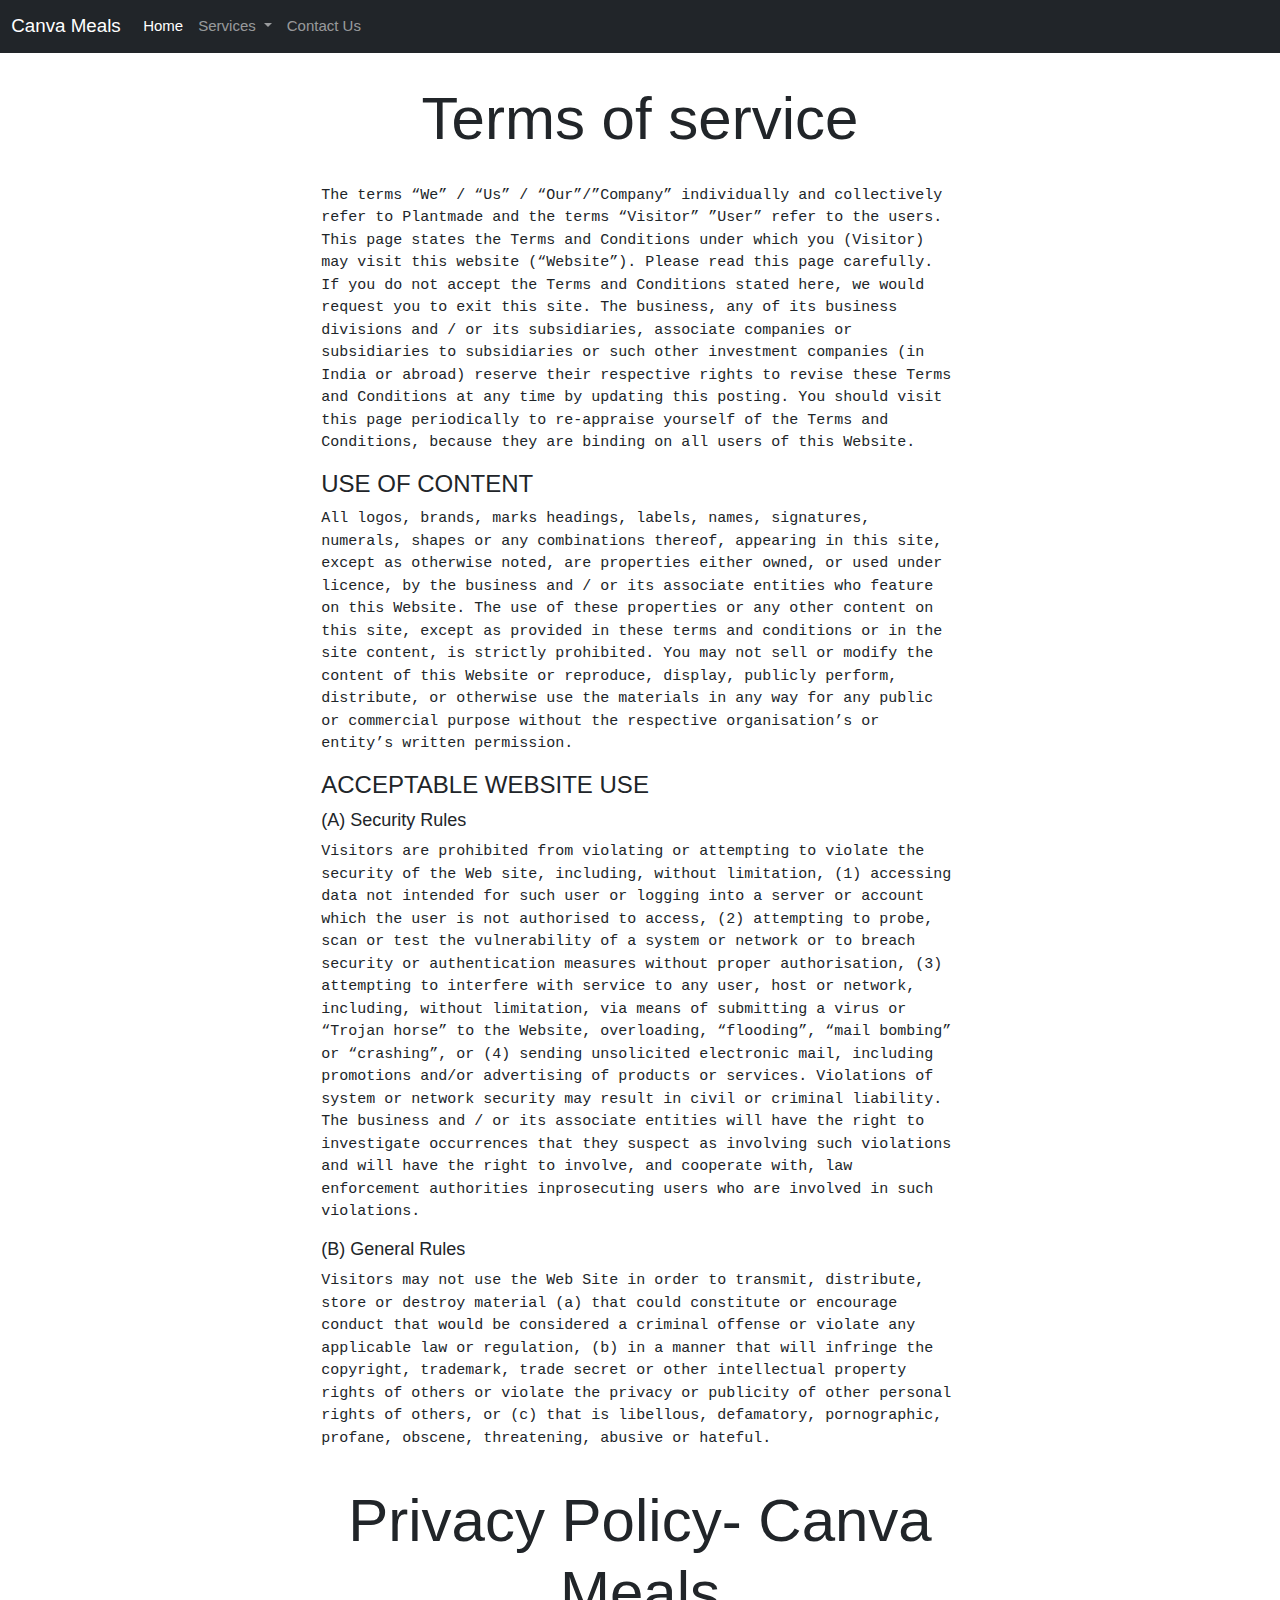
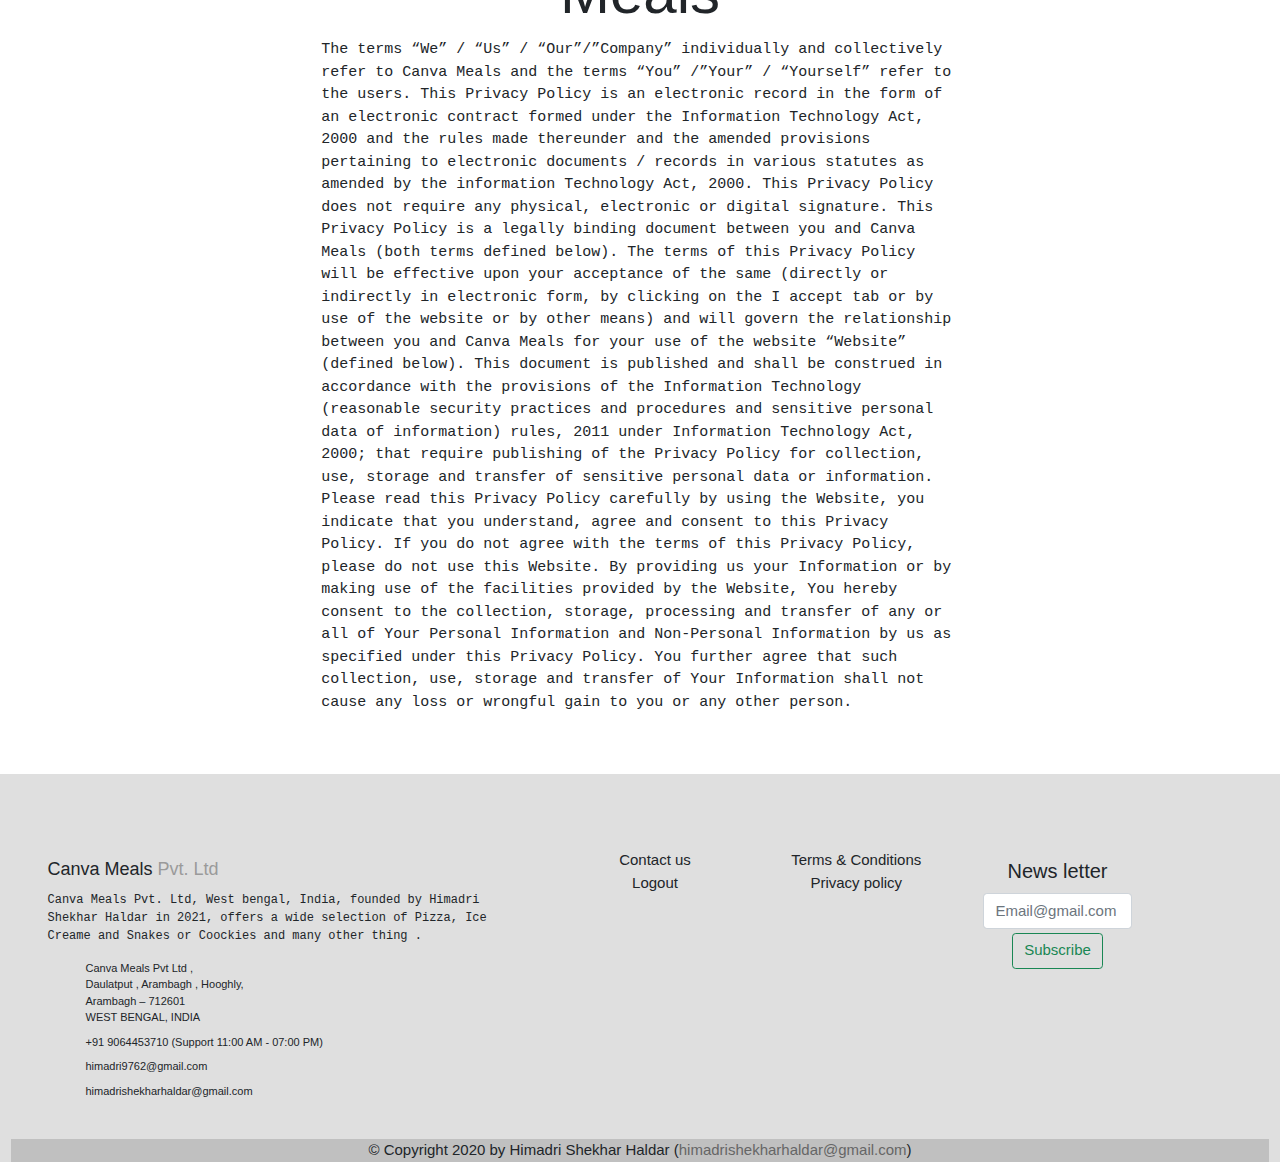
<file: Turms and condition.html>
<!doctype html>
<html lang="en">

<head>
    <!-- Required meta tags -->
    <meta charset="utf-8">
    <meta name="viewport" content="width=device-width, initial-scale=1">

    <!-- Bootstrap CSS -->
    <link href="css1.css" rel="stylesheet">
    <link href="css12.css" rel="stylesheet">

    <title>Canva Meals - Order's On</title>
</head>

<body>
    <nav class="navbar navbar-expand-lg navbar-dark bg-dark">
        <div class="container-fluid">
            <a class="navbar-brand" href="#">Canva Meals</a>
            <button class="navbar-toggler" type="button" data-bs-toggle="collapse"
                data-bs-target="#navbarSupportedContent" aria-controls="navbarSupportedContent" aria-expanded="false"
                aria-label="Toggle navigation">
                <span class="navbar-toggler-icon"></span>
            </button>
            <div class="collapse navbar-collapse" id="navbarSupportedContent">
                <ul class="navbar-nav me-auto mb-2 mb-lg-0">
                    <li class="nav-item">
                        <a class="nav-link active" aria-current="page" href="#">Home</a>
                    </li>
                    <li class="nav-item dropdown">
                        <a class="nav-link dropdown-toggle" href="#" id="navbarDropdown" role="button"
                            data-bs-toggle="dropdown" aria-expanded="false">
                            Services
                        </a>
                        <ul class="dropdown-menu" aria-labelledby="navbarDropdown">
                            <li><a class="dropdown-item" href="Pizza.html">Pizza</a></li>
                            <li><a class="dropdown-item" href="Ice Creame.html">Ice Creame</a></li>
                            <li><a class="dropdown-item" href="Snakes And Coockies.html">Snakes And Coockies</a></li>
                            <li>
                                <hr class="dropdown-divider">
                            </li>
                            <li><a class="dropdown-item" href="Home Delevary Option.html">Home Delevary Option<br>
                                    Payment Gate Way</a></li>
                        </ul>
                    </li>
                    <li class="nav-item">
                        <a class="nav-link" href="Contact Us.html">Contact Us</a>
                    </li>


                </ul>

            </div>
    </nav>

    <!--- Main work-->

    <h1>Terms of service</h1>
    <div class="row">
        <div class="col-25">
            <p>The terms “We” / “Us” / “Our”/”Company” individually and collectively refer to Plantmade and the terms
                “Visitor” ”User” refer to the users.

                This page states the Terms and Conditions under which you (Visitor) may visit this website (“Website”).
                Please read this page carefully. If you do not accept the Terms and Conditions stated here, we would
                request you to exit this site. The business, any of its business divisions and / or its subsidiaries,
                associate companies or subsidiaries to subsidiaries or such other investment companies (in India or
                abroad) reserve their respective rights to revise these Terms and Conditions at any time by updating
                this posting.

                You should visit this page periodically to re-appraise yourself of the Terms and Conditions, because
                they are binding on all users of this Website.</p>
        </div>
        <h3>USE OF CONTENT</h3>
        <div class="col-25">
            <p>All logos, brands, marks headings, labels, names, signatures, numerals, shapes or any combinations
                thereof, appearing in this site, except as otherwise noted, are properties either owned, or used under
                licence, by the business and / or its associate entities who feature on this Website. The use of these
                properties or any other content on this site, except as provided in these terms and conditions or in the
                site content, is strictly prohibited.

                You may not sell or modify the content of this Website or reproduce, display, publicly perform,
                distribute, or otherwise use the materials in any way for any public or commercial purpose without the
                respective organisation’s or entity’s written permission.</p>
        </div>

        <h3>ACCEPTABLE WEBSITE USE</h3>
        <h5>
            (A) Security Rules
        </h5>
        <div class="col-25">
            <p>Visitors are prohibited from violating or attempting to violate the security of the Web site, including,
                without limitation, (1) accessing data not intended for such user or logging into a server or account
                which the user is not authorised to access, (2) attempting to probe, scan or test the vulnerability of a
                system or network or to breach security or authentication measures without proper authorisation, (3)
                attempting to interfere with service to any user, host or network, including, without limitation, via
                means of submitting a virus or “Trojan horse” to the Website, overloading, “flooding”, “mail bombing” or
                “crashing”, or (4) sending unsolicited electronic mail, including promotions and/or advertising of
                products or services.

                Violations of system or network security may result in civil or criminal liability. The business and /
                or its associate entities will have the right to investigate occurrences that they suspect as involving
                such violations and will have the right to involve, and cooperate with, law enforcement authorities
                inprosecuting users who are involved in such violations.</p>
        </div>
        <h5>(B) General Rules</h5>
        <div class="col-25">
            <p>
                Visitors may not use the Web Site in order to transmit, distribute, store or destroy material (a) that
                could constitute or encourage conduct that would be considered a criminal offense or violate any
                applicable law or regulation, (b) in a manner that will infringe the copyright, trademark, trade secret
                or other intellectual property rights of others or violate the privacy or publicity of other personal
                rights of others, or (c) that is libellous, defamatory, pornographic, profane, obscene, threatening,
                abusive or hateful.
            </p>
        </div>
        <h1>Privacy Policy- Canva Meals</h1>
        <div class="col-25">
            <p>
                The terms “We” / “Us” / “Our”/”Company” individually and collectively refer to Canva Meals and the terms
                “You” /”Your” / “Yourself” refer to the users. This Privacy Policy is an electronic record in the form
                of an electronic contract formed under the Information Technology Act, 2000 and the rules made
                thereunder and the amended provisions pertaining to electronic documents / records in various statutes
                as amended by the information Technology Act, 2000. This Privacy Policy does not require any physical,
                electronic or digital signature. This Privacy Policy is a legally binding document between you and Canva
                Meals (both terms defined below). The terms of this Privacy Policy will be effective upon your
                acceptance of the same (directly or indirectly in electronic form, by clicking on the I accept tab or by
                use of the website or by other means) and will govern the relationship between you and Canva Meals for
                your use of the website “Website” (defined below). This document is published and shall be construed in
                accordance with the provisions of the Information Technology (reasonable security practices and
                procedures and sensitive personal data of information) rules, 2011 under Information Technology Act,
                2000; that require publishing of the Privacy Policy for collection, use, storage and transfer of
                sensitive personal data or information. Please read this Privacy Policy carefully by using the Website,
                you indicate that you understand, agree and consent to this Privacy Policy. If you do not agree with the
                terms of this Privacy Policy, please do not use this Website. By providing us your Information or by
                making use of the facilities provided by the Website, You hereby consent to the collection, storage,
                processing and transfer of any or all of Your Personal Information and Non-Personal Information by us as
                specified under this Privacy Policy. You further agree that such collection, use, storage and transfer
                of Your Information shall not cause any loss or wrongful gain to you or any other person.
            </p>
        </div>
    </div>





    <!-- footer -->
    <div class="container-fluid footer mt-5">
        <div class="row p-3 pt-5">
            <div class="col-md-5 col-sm-12 address">
                <h5>Canva Meals <span>Pvt. Ltd</span></h5>
                <p>Canva Meals Pvt. Ltd, West bengal, India, founded by Himadri Shekhar Haldar in 2021, offers a wide
                    selection of Pizza, Ice Creame and Snakes or Coockies and many other thing .</p>
                <ul>
                    <li>Canva Meals Pvt Ltd ,<br>
                        Daulatput , Arambagh , Hooghly,<br>
                        Arambagh – 712601<br>
                        WEST BENGAL, INDIA
                    </li>
                    <li>
                        <i class="fas fa-phone-square"></i> +91 9064453710 (Support 11:00 AM - 07:00 PM)
                    </li>
                    <li>
                        <i class="fas fa-envelope"></i> himadri9762@gmail.com
                    </li>
                    <li>
                        <i class="fas fa-envelope"></i> himadrishekharhaldar@gmail.com
                    </li>
                </ul>
            </div>
            <div class="col-md-2 col-sm-12">
                <ul>

                    <li><a href="Contact Us.html">Contact us</a></li>
                    <li><a href="#">Logout</a></li>
                </ul>
            </div>
            <div class="col-md-2 col-sm-12">
                <ul>
                    <li><a href="Turms and condition.html">Terms & Conditions</a></li>
                    <li><a href="Turms and condition.html">Privacy policy</a></li>
                </ul>
            </div>
            <div class="col-md-2 col-sm-12">
                <ul>
                    <li class="m-1">
                        <h4>News letter</h4>
                    </li>
                    <li><input class="form-control w-600 " id="footer-email" type="email" placeholder="Email@gmail.com"
                            required="required" /></li>
                    <li class="m-1"><button type="submit" class="btn btn-outline-success">Subscribe</button></li>
                </ul>
            </div>
        </div>
        <div class="copyright-line">
            © Copyright 2020 by Himadri Shekhar Haldar (<span>himadrishekharhaldar@gmail.com</span>)
        </div>
    </div>
    <!-- footer end -->





    <!-- Optional JavaScript; choose one of the two! -->

    <!-- Option 1: Bootstrap Bundle with Popper -->
    <script src="https://cdn.jsdelivr.net/npm/bootstrap@5.0.2/dist/js/bootstrap.bundle.min.js"
        integrity="sha384-MrcW6ZMFYlzcLA8Nl+NtUVF0sA7MsXsP1UyJoMp4YLEuNSfAP+JcXn/tWtIaxVXM"
        crossorigin="anonymous"></script>

    <!-- Option 2: Separate Popper and Bootstrap JS -->
    <!--
    <script src="https://cdn.jsdelivr.net/npm/@popperjs/core@2.9.2/dist/umd/popper.min.js" integrity="sha384-IQsoLXl5PILFhosVNubq5LC7Qb9DXgDA9i+tQ8Zj3iwWAwPtgFTxbJ8NT4GN1R8p" crossorigin="anonymous"></script>
    <script src="https://cdn.jsdelivr.net/npm/bootstrap@5.0.2/dist/js/bootstrap.min.js" integrity="sha384-cVKIPhGWiC2Al4u+LWgxfKTRIcfu0JTxR+EQDz/bgldoEyl4H0zUF0QKbrJ0EcQF" crossorigin="anonymous"></script>
    -->
</body>

</html>
</file>
<file: css4.css>
body{
    font-family: Arial, Helvetica, sans-serif;
    font-size: 17px;
    padding: 8px;
}
h2{
    text-align: center;
    font-family: 'Gill Sans', 'Gill Sans MT', Calibri, 'Trebuchet MS', sans-serif;
    padding: 10px;
}
*{
    box-sizing: border-box;
}

.row{
    display: -ms-flexbox;
    display: flex;
    -ms-flex-wrap: wrap;
    flex-wrap: wrap;
    margin: 0 -10px;
}
.col-25{
    -ms-flex: 25%;
    flex: 25%;
}
.col-50{
    -ms-flex: 50%;
    flex: 50%; 
}
.col-75{
    -ms-flex: 75%;
    flex: 75%; 
}

.col-25,.col-50,.col-75{
    padding: 0 16px;
}
.container{
    background-color: #cfcccc85;
    padding: 3px 18px 13px 18px;
    border: 1px solid lightgrey;
    border-radius: 3px;
}
input[type=text]{
    width: 100%;
    margin-bottom: 20px;
    padding : 12px;
    border: 1px solid #ccc;
    border-radius: 3px;
}
label{
    margin-bottom: 10px;
    display: block;
}
.icon-container{
    margin-bottom: 20px;
    padding: 7px 0;
    font-size: 24px;
}
.btn{
    background-color: #4caf50;
    color: #ccc;
    padding: 12px;
    border: none;
    width: 100%;
    border-radius: 3px;
    cursor: pointer;
    font-size: 17px;
}
.btn:hover{
    background-color: #4caf50;
}

span.price{
    float: right;
    color: grey;
}
@media(max-width:800px){
    .row{
        flex-direction: column-reverse;
    }
    .col-25{
        margin-bottom: 20px;
    }
}
</file>
<file: css32.css>
body{
    margin: 30px;
    padding: 0px;
}

#gole{
    text-align: center;
}

.w3-container{
    text-align: center;
}
h1{
    font-family: 'Gill Sans', 'Gill Sans MT', Calibri, 'Trebuchet MS', sans-serif;
}
h2{
    font-family: 'Segoe UI', Tahoma, Geneva, Verdana, sans-serif;
}
button{
    font-family:'Times New Roman', Times, serif;
}
</file>
<file: css6.css>
.container{
    margin: 0px;
    padding: 10px;
}
.fmodal{
    padding-left: 80px;
}
</file>
<file: css12.css>
.row{
    margin: 10px;
    padding-left: 300px;
    padding-right: 300px;
    padding-top: 20px;
}
h1{
    padding-top: 20px;
    text-align: center;
    font-size: 60px;
    font-family: 'Lucida Sans', 'Lucida Sans Regular', 'Lucida Grande', 'Lucida Sans Unicode', Geneva, Verdana, sans-serif;
}
p{
    font-family: 'Courier New', Courier, monospace;
}
h3{
    font-family :Arial, Helvetica, sans-serif;
}
</file>
<file: css1.css>
@charset "UTF-8";/*!
 * Bootstrap v5.0.2 (https://getbootstrap.com/)
 * Copyright 2011-2021 The Bootstrap Authors
 * Copyright 2011-2021 Twitter, Inc.
 * Licensed under MIT (https://github.com/twbs/bootstrap/blob/main/LICENSE)
 */:root{--bs-blue:#0d6efd;--bs-indigo:#6610f2;--bs-purple:#6f42c1;--bs-pink:#d63384;--bs-red:#dc3545;--bs-orange:#fd7e14;--bs-yellow:#ffc107;--bs-green:#198754;--bs-teal:#20c997;--bs-cyan:#0dcaf0;--bs-white:#fff;--bs-gray:#6c757d;--bs-gray-dark:#343a40;--bs-primary:#0d6efd;--bs-secondary:#6c757d;--bs-success:#198754;--bs-info:#0dcaf0;--bs-warning:#ffc107;--bs-danger:#dc3545;--bs-light:#f8f9fa;--bs-dark:#212529;--bs-font-sans-serif:system-ui,-apple-system,"Segoe UI",Roboto,"Helvetica Neue",Arial,"Noto Sans","Liberation Sans",sans-serif,"Apple Color Emoji","Segoe UI Emoji","Segoe UI Symbol","Noto Color Emoji";--bs-font-monospace:SFMono-Regular,Menlo,Monaco,Consolas,"Liberation Mono","Courier New",monospace;--bs-gradient:linear-gradient(180deg, rgba(255, 255, 255, 0.15), rgba(255, 255, 255, 0))}*,::after,::before{box-sizing:border-box}@media (prefers-reduced-motion:no-preference){:root{scroll-behavior:smooth}}body{margin:0;font-family:var(--bs-font-sans-serif);font-size:1rem;font-weight:400;line-height:1.5;color:#212529;background-color:#fff;-webkit-text-size-adjust:100%;-webkit-tap-highlight-color:transparent}hr{margin:1rem 0;color:inherit;background-color:currentColor;border:0;opacity:.25}hr:not([size]){height:1px}.h1,.h2,.h3,.h4,.h5,.h6,h1,h2,h3,h4,h5,h6{margin-top:0;margin-bottom:.5rem;font-weight:500;line-height:1.2}.h1,h1{font-size:calc(1.375rem + 1.5vw)}@media (min-width:1200px){.h1,h1{font-size:2.5rem}}.h2,h2{font-size:calc(1.325rem + .9vw)}@media (min-width:1200px){.h2,h2{font-size:2rem}}.h3,h3{font-size:calc(1.3rem + .6vw)}@media (min-width:1200px){.h3,h3{font-size:1.75rem}}.h4,h4{font-size:calc(1.275rem + .3vw)}@media (min-width:1200px){.h4,h4{font-size:1.5rem}}.h5,h5{font-size:1.25rem}.h6,h6{font-size:1rem}p{margin-top:0;margin-bottom:1rem}abbr[data-bs-original-title],abbr[title]{-webkit-text-decoration:underline dotted;text-decoration:underline dotted;cursor:help;-webkit-text-decoration-skip-ink:none;text-decoration-skip-ink:none}address{margin-bottom:1rem;font-style:normal;line-height:inherit}ol,ul{padding-left:2rem}dl,ol,ul{margin-top:0;margin-bottom:1rem}ol ol,ol ul,ul ol,ul ul{margin-bottom:0}dt{font-weight:700}dd{margin-bottom:.5rem;margin-left:0}blockquote{margin:0 0 1rem}b,strong{font-weight:bolder}.small,small{font-size:.875em}.mark,mark{padding:.2em;background-color:#fcf8e3}sub,sup{position:relative;font-size:.75em;line-height:0;vertical-align:baseline}sub{bottom:-.25em}sup{top:-.5em}a{color:#0d6efd;text-decoration:underline}a:hover{color:#0a58ca}a:not([href]):not([class]),a:not([href]):not([class]):hover{color:inherit;text-decoration:none}code,kbd,pre,samp{font-family:var(--bs-font-monospace);font-size:1em;direction:ltr;unicode-bidi:bidi-override}pre{display:block;margin-top:0;margin-bottom:1rem;overflow:auto;font-size:.875em}pre code{font-size:inherit;color:inherit;word-break:normal}code{font-size:.875em;color:#d63384;word-wrap:break-word}a>code{color:inherit}kbd{padding:.2rem .4rem;font-size:.875em;color:#fff;background-color:#212529;border-radius:.2rem}kbd kbd{padding:0;font-size:1em;font-weight:700}figure{margin:0 0 1rem}img,svg{vertical-align:middle}table{caption-side:bottom;border-collapse:collapse}caption{padding-top:.5rem;padding-bottom:.5rem;color:#6c757d;text-align:left}th{text-align:inherit;text-align:-webkit-match-parent}tbody,td,tfoot,th,thead,tr{border-color:inherit;border-style:solid;border-width:0}label{display:inline-block}button{border-radius:0}button:focus:not(:focus-visible){outline:0}button,input,optgroup,select,textarea{margin:0;font-family:inherit;font-size:inherit;line-height:inherit}button,select{text-transform:none}[role=button]{cursor:pointer}select{word-wrap:normal}select:disabled{opacity:1}[list]::-webkit-calendar-picker-indicator{display:none}[type=button],[type=reset],[type=submit],button{-webkit-appearance:button}[type=button]:not(:disabled),[type=reset]:not(:disabled),[type=submit]:not(:disabled),button:not(:disabled){cursor:pointer}::-moz-focus-inner{padding:0;border-style:none}textarea{resize:vertical}fieldset{min-width:0;padding:0;margin:0;border:0}legend{float:left;width:100%;padding:0;margin-bottom:.5rem;font-size:calc(1.275rem + .3vw);line-height:inherit}@media (min-width:1200px){legend{font-size:1.5rem}}legend+*{clear:left}::-webkit-datetime-edit-day-field,::-webkit-datetime-edit-fields-wrapper,::-webkit-datetime-edit-hour-field,::-webkit-datetime-edit-minute,::-webkit-datetime-edit-month-field,::-webkit-datetime-edit-text,::-webkit-datetime-edit-year-field{padding:0}::-webkit-inner-spin-button{height:auto}[type=search]{outline-offset:-2px;-webkit-appearance:textfield}::-webkit-search-decoration{-webkit-appearance:none}::-webkit-color-swatch-wrapper{padding:0}::file-selector-button{font:inherit}::-webkit-file-upload-button{font:inherit;-webkit-appearance:button}output{display:inline-block}iframe{border:0}summary{display:list-item;cursor:pointer}progress{vertical-align:baseline}[hidden]{display:none!important}.lead{font-size:1.25rem;font-weight:300}.display-1{font-size:calc(1.625rem + 4.5vw);font-weight:300;line-height:1.2}@media (min-width:1200px){.display-1{font-size:5rem}}.display-2{font-size:calc(1.575rem + 3.9vw);font-weight:300;line-height:1.2}@media (min-width:1200px){.display-2{font-size:4.5rem}}.display-3{font-size:calc(1.525rem + 3.3vw);font-weight:300;line-height:1.2}@media (min-width:1200px){.display-3{font-size:4rem}}.display-4{font-size:calc(1.475rem + 2.7vw);font-weight:300;line-height:1.2}@media (min-width:1200px){.display-4{font-size:3.5rem}}.display-5{font-size:calc(1.425rem + 2.1vw);font-weight:300;line-height:1.2}@media (min-width:1200px){.display-5{font-size:3rem}}.display-6{font-size:calc(1.375rem + 1.5vw);font-weight:300;line-height:1.2}@media (min-width:1200px){.display-6{font-size:2.5rem}}.list-unstyled{padding-left:0;list-style:none}.list-inline{padding-left:0;list-style:none}.list-inline-item{display:inline-block}.list-inline-item:not(:last-child){margin-right:.5rem}.initialism{font-size:.875em;text-transform:uppercase}.blockquote{margin-bottom:1rem;font-size:1.25rem}.blockquote>:last-child{margin-bottom:0}.blockquote-footer{margin-top:-1rem;margin-bottom:1rem;font-size:.875em;color:#6c757d}.blockquote-footer::before{content:"— "}.img-fluid{max-width:100%;height:auto}.img-thumbnail{padding:.25rem;background-color:#fff;border:1px solid #dee2e6;border-radius:.25rem;max-width:100%;height:auto}.figure{display:inline-block}.figure-img{margin-bottom:.5rem;line-height:1}.figure-caption{font-size:.875em;color:#6c757d}.container,.container-fluid,.container-lg,.container-md,.container-sm,.container-xl,.container-xxl{width:100%;padding-right:var(--bs-gutter-x,.75rem);padding-left:var(--bs-gutter-x,.75rem);margin-right:auto;margin-left:auto}@media (min-width:576px){.container,.container-sm{max-width:540px}}@media (min-width:768px){.container,.container-md,.container-sm{max-width:720px}}@media (min-width:992px){.container,.container-lg,.container-md,.container-sm{max-width:960px}}@media (min-width:1200px){.container,.container-lg,.container-md,.container-sm,.container-xl{max-width:1140px}}@media (min-width:1400px){.container,.container-lg,.container-md,.container-sm,.container-xl,.container-xxl{max-width:1320px}}.row{--bs-gutter-x:1.5rem;--bs-gutter-y:0;display:flex;flex-wrap:wrap;margin-top:calc(var(--bs-gutter-y) * -1);margin-right:calc(var(--bs-gutter-x) * -.5);margin-left:calc(var(--bs-gutter-x) * -.5)}.row>*{flex-shrink:0;width:100%;max-width:100%;padding-right:calc(var(--bs-gutter-x) * .5);padding-left:calc(var(--bs-gutter-x) * .5);margin-top:var(--bs-gutter-y)}.col{flex:1 0 0%}.row-cols-auto>*{flex:0 0 auto;width:auto}.row-cols-1>*{flex:0 0 auto;width:100%}.row-cols-2>*{flex:0 0 auto;width:50%}.row-cols-3>*{flex:0 0 auto;width:33.3333333333%}.row-cols-4>*{flex:0 0 auto;width:25%}.row-cols-5>*{flex:0 0 auto;width:20%}.row-cols-6>*{flex:0 0 auto;width:16.6666666667%}@media (min-width:576px){.col-sm{flex:1 0 0%}.row-cols-sm-auto>*{flex:0 0 auto;width:auto}.row-cols-sm-1>*{flex:0 0 auto;width:100%}.row-cols-sm-2>*{flex:0 0 auto;width:50%}.row-cols-sm-3>*{flex:0 0 auto;width:33.3333333333%}.row-cols-sm-4>*{flex:0 0 auto;width:25%}.row-cols-sm-5>*{flex:0 0 auto;width:20%}.row-cols-sm-6>*{flex:0 0 auto;width:16.6666666667%}}@media (min-width:768px){.col-md{flex:1 0 0%}.row-cols-md-auto>*{flex:0 0 auto;width:auto}.row-cols-md-1>*{flex:0 0 auto;width:100%}.row-cols-md-2>*{flex:0 0 auto;width:50%}.row-cols-md-3>*{flex:0 0 auto;width:33.3333333333%}.row-cols-md-4>*{flex:0 0 auto;width:25%}.row-cols-md-5>*{flex:0 0 auto;width:20%}.row-cols-md-6>*{flex:0 0 auto;width:16.6666666667%}}@media (min-width:992px){.col-lg{flex:1 0 0%}.row-cols-lg-auto>*{flex:0 0 auto;width:auto}.row-cols-lg-1>*{flex:0 0 auto;width:100%}.row-cols-lg-2>*{flex:0 0 auto;width:50%}.row-cols-lg-3>*{flex:0 0 auto;width:33.3333333333%}.row-cols-lg-4>*{flex:0 0 auto;width:25%}.row-cols-lg-5>*{flex:0 0 auto;width:20%}.row-cols-lg-6>*{flex:0 0 auto;width:16.6666666667%}}@media (min-width:1200px){.col-xl{flex:1 0 0%}.row-cols-xl-auto>*{flex:0 0 auto;width:auto}.row-cols-xl-1>*{flex:0 0 auto;width:100%}.row-cols-xl-2>*{flex:0 0 auto;width:50%}.row-cols-xl-3>*{flex:0 0 auto;width:33.3333333333%}.row-cols-xl-4>*{flex:0 0 auto;width:25%}.row-cols-xl-5>*{flex:0 0 auto;width:20%}.row-cols-xl-6>*{flex:0 0 auto;width:16.6666666667%}}@media (min-width:1400px){.col-xxl{flex:1 0 0%}.row-cols-xxl-auto>*{flex:0 0 auto;width:auto}.row-cols-xxl-1>*{flex:0 0 auto;width:100%}.row-cols-xxl-2>*{flex:0 0 auto;width:50%}.row-cols-xxl-3>*{flex:0 0 auto;width:33.3333333333%}.row-cols-xxl-4>*{flex:0 0 auto;width:25%}.row-cols-xxl-5>*{flex:0 0 auto;width:20%}.row-cols-xxl-6>*{flex:0 0 auto;width:16.6666666667%}}.col-auto{flex:0 0 auto;width:auto}.col-1{flex:0 0 auto;width:8.33333333%}.col-2{flex:0 0 auto;width:16.66666667%}.col-3{flex:0 0 auto;width:25%}.col-4{flex:0 0 auto;width:33.33333333%}.col-5{flex:0 0 auto;width:41.66666667%}.col-6{flex:0 0 auto;width:50%}.col-7{flex:0 0 auto;width:58.33333333%}.col-8{flex:0 0 auto;width:66.66666667%}.col-9{flex:0 0 auto;width:75%}.col-10{flex:0 0 auto;width:83.33333333%}.col-11{flex:0 0 auto;width:91.66666667%}.col-12{flex:0 0 auto;width:100%}.offset-1{margin-left:8.33333333%}.offset-2{margin-left:16.66666667%}.offset-3{margin-left:25%}.offset-4{margin-left:33.33333333%}.offset-5{margin-left:41.66666667%}.offset-6{margin-left:50%}.offset-7{margin-left:58.33333333%}.offset-8{margin-left:66.66666667%}.offset-9{margin-left:75%}.offset-10{margin-left:83.33333333%}.offset-11{margin-left:91.66666667%}.g-0,.gx-0{--bs-gutter-x:0}.g-0,.gy-0{--bs-gutter-y:0}.g-1,.gx-1{--bs-gutter-x:0.25rem}.g-1,.gy-1{--bs-gutter-y:0.25rem}.g-2,.gx-2{--bs-gutter-x:0.5rem}.g-2,.gy-2{--bs-gutter-y:0.5rem}.g-3,.gx-3{--bs-gutter-x:1rem}.g-3,.gy-3{--bs-gutter-y:1rem}.g-4,.gx-4{--bs-gutter-x:1.5rem}.g-4,.gy-4{--bs-gutter-y:1.5rem}.g-5,.gx-5{--bs-gutter-x:3rem}.g-5,.gy-5{--bs-gutter-y:3rem}@media (min-width:576px){.col-sm-auto{flex:0 0 auto;width:auto}.col-sm-1{flex:0 0 auto;width:8.33333333%}.col-sm-2{flex:0 0 auto;width:16.66666667%}.col-sm-3{flex:0 0 auto;width:25%}.col-sm-4{flex:0 0 auto;width:33.33333333%}.col-sm-5{flex:0 0 auto;width:41.66666667%}.col-sm-6{flex:0 0 auto;width:50%}.col-sm-7{flex:0 0 auto;width:58.33333333%}.col-sm-8{flex:0 0 auto;width:66.66666667%}.col-sm-9{flex:0 0 auto;width:75%}.col-sm-10{flex:0 0 auto;width:83.33333333%}.col-sm-11{flex:0 0 auto;width:91.66666667%}.col-sm-12{flex:0 0 auto;width:100%}.offset-sm-0{margin-left:0}.offset-sm-1{margin-left:8.33333333%}.offset-sm-2{margin-left:16.66666667%}.offset-sm-3{margin-left:25%}.offset-sm-4{margin-left:33.33333333%}.offset-sm-5{margin-left:41.66666667%}.offset-sm-6{margin-left:50%}.offset-sm-7{margin-left:58.33333333%}.offset-sm-8{margin-left:66.66666667%}.offset-sm-9{margin-left:75%}.offset-sm-10{margin-left:83.33333333%}.offset-sm-11{margin-left:91.66666667%}.g-sm-0,.gx-sm-0{--bs-gutter-x:0}.g-sm-0,.gy-sm-0{--bs-gutter-y:0}.g-sm-1,.gx-sm-1{--bs-gutter-x:0.25rem}.g-sm-1,.gy-sm-1{--bs-gutter-y:0.25rem}.g-sm-2,.gx-sm-2{--bs-gutter-x:0.5rem}.g-sm-2,.gy-sm-2{--bs-gutter-y:0.5rem}.g-sm-3,.gx-sm-3{--bs-gutter-x:1rem}.g-sm-3,.gy-sm-3{--bs-gutter-y:1rem}.g-sm-4,.gx-sm-4{--bs-gutter-x:1.5rem}.g-sm-4,.gy-sm-4{--bs-gutter-y:1.5rem}.g-sm-5,.gx-sm-5{--bs-gutter-x:3rem}.g-sm-5,.gy-sm-5{--bs-gutter-y:3rem}}@media (min-width:768px){.col-md-auto{flex:0 0 auto;width:auto}.col-md-1{flex:0 0 auto;width:8.33333333%}.col-md-2{flex:0 0 auto;width:16.66666667%}.col-md-3{flex:0 0 auto;width:25%}.col-md-4{flex:0 0 auto;width:33.33333333%}.col-md-5{flex:0 0 auto;width:41.66666667%}.col-md-6{flex:0 0 auto;width:50%}.col-md-7{flex:0 0 auto;width:58.33333333%}.col-md-8{flex:0 0 auto;width:66.66666667%}.col-md-9{flex:0 0 auto;width:75%}.col-md-10{flex:0 0 auto;width:83.33333333%}.col-md-11{flex:0 0 auto;width:91.66666667%}.col-md-12{flex:0 0 auto;width:100%}.offset-md-0{margin-left:0}.offset-md-1{margin-left:8.33333333%}.offset-md-2{margin-left:16.66666667%}.offset-md-3{margin-left:25%}.offset-md-4{margin-left:33.33333333%}.offset-md-5{margin-left:41.66666667%}.offset-md-6{margin-left:50%}.offset-md-7{margin-left:58.33333333%}.offset-md-8{margin-left:66.66666667%}.offset-md-9{margin-left:75%}.offset-md-10{margin-left:83.33333333%}.offset-md-11{margin-left:91.66666667%}.g-md-0,.gx-md-0{--bs-gutter-x:0}.g-md-0,.gy-md-0{--bs-gutter-y:0}.g-md-1,.gx-md-1{--bs-gutter-x:0.25rem}.g-md-1,.gy-md-1{--bs-gutter-y:0.25rem}.g-md-2,.gx-md-2{--bs-gutter-x:0.5rem}.g-md-2,.gy-md-2{--bs-gutter-y:0.5rem}.g-md-3,.gx-md-3{--bs-gutter-x:1rem}.g-md-3,.gy-md-3{--bs-gutter-y:1rem}.g-md-4,.gx-md-4{--bs-gutter-x:1.5rem}.g-md-4,.gy-md-4{--bs-gutter-y:1.5rem}.g-md-5,.gx-md-5{--bs-gutter-x:3rem}.g-md-5,.gy-md-5{--bs-gutter-y:3rem}}@media (min-width:992px){.col-lg-auto{flex:0 0 auto;width:auto}.col-lg-1{flex:0 0 auto;width:8.33333333%}.col-lg-2{flex:0 0 auto;width:16.66666667%}.col-lg-3{flex:0 0 auto;width:25%}.col-lg-4{flex:0 0 auto;width:33.33333333%}.col-lg-5{flex:0 0 auto;width:41.66666667%}.col-lg-6{flex:0 0 auto;width:50%}.col-lg-7{flex:0 0 auto;width:58.33333333%}.col-lg-8{flex:0 0 auto;width:66.66666667%}.col-lg-9{flex:0 0 auto;width:75%}.col-lg-10{flex:0 0 auto;width:83.33333333%}.col-lg-11{flex:0 0 auto;width:91.66666667%}.col-lg-12{flex:0 0 auto;width:100%}.offset-lg-0{margin-left:0}.offset-lg-1{margin-left:8.33333333%}.offset-lg-2{margin-left:16.66666667%}.offset-lg-3{margin-left:25%}.offset-lg-4{margin-left:33.33333333%}.offset-lg-5{margin-left:41.66666667%}.offset-lg-6{margin-left:50%}.offset-lg-7{margin-left:58.33333333%}.offset-lg-8{margin-left:66.66666667%}.offset-lg-9{margin-left:75%}.offset-lg-10{margin-left:83.33333333%}.offset-lg-11{margin-left:91.66666667%}.g-lg-0,.gx-lg-0{--bs-gutter-x:0}.g-lg-0,.gy-lg-0{--bs-gutter-y:0}.g-lg-1,.gx-lg-1{--bs-gutter-x:0.25rem}.g-lg-1,.gy-lg-1{--bs-gutter-y:0.25rem}.g-lg-2,.gx-lg-2{--bs-gutter-x:0.5rem}.g-lg-2,.gy-lg-2{--bs-gutter-y:0.5rem}.g-lg-3,.gx-lg-3{--bs-gutter-x:1rem}.g-lg-3,.gy-lg-3{--bs-gutter-y:1rem}.g-lg-4,.gx-lg-4{--bs-gutter-x:1.5rem}.g-lg-4,.gy-lg-4{--bs-gutter-y:1.5rem}.g-lg-5,.gx-lg-5{--bs-gutter-x:3rem}.g-lg-5,.gy-lg-5{--bs-gutter-y:3rem}}@media (min-width:1200px){.col-xl-auto{flex:0 0 auto;width:auto}.col-xl-1{flex:0 0 auto;width:8.33333333%}.col-xl-2{flex:0 0 auto;width:16.66666667%}.col-xl-3{flex:0 0 auto;width:25%}.col-xl-4{flex:0 0 auto;width:33.33333333%}.col-xl-5{flex:0 0 auto;width:41.66666667%}.col-xl-6{flex:0 0 auto;width:50%}.col-xl-7{flex:0 0 auto;width:58.33333333%}.col-xl-8{flex:0 0 auto;width:66.66666667%}.col-xl-9{flex:0 0 auto;width:75%}.col-xl-10{flex:0 0 auto;width:83.33333333%}.col-xl-11{flex:0 0 auto;width:91.66666667%}.col-xl-12{flex:0 0 auto;width:100%}.offset-xl-0{margin-left:0}.offset-xl-1{margin-left:8.33333333%}.offset-xl-2{margin-left:16.66666667%}.offset-xl-3{margin-left:25%}.offset-xl-4{margin-left:33.33333333%}.offset-xl-5{margin-left:41.66666667%}.offset-xl-6{margin-left:50%}.offset-xl-7{margin-left:58.33333333%}.offset-xl-8{margin-left:66.66666667%}.offset-xl-9{margin-left:75%}.offset-xl-10{margin-left:83.33333333%}.offset-xl-11{margin-left:91.66666667%}.g-xl-0,.gx-xl-0{--bs-gutter-x:0}.g-xl-0,.gy-xl-0{--bs-gutter-y:0}.g-xl-1,.gx-xl-1{--bs-gutter-x:0.25rem}.g-xl-1,.gy-xl-1{--bs-gutter-y:0.25rem}.g-xl-2,.gx-xl-2{--bs-gutter-x:0.5rem}.g-xl-2,.gy-xl-2{--bs-gutter-y:0.5rem}.g-xl-3,.gx-xl-3{--bs-gutter-x:1rem}.g-xl-3,.gy-xl-3{--bs-gutter-y:1rem}.g-xl-4,.gx-xl-4{--bs-gutter-x:1.5rem}.g-xl-4,.gy-xl-4{--bs-gutter-y:1.5rem}.g-xl-5,.gx-xl-5{--bs-gutter-x:3rem}.g-xl-5,.gy-xl-5{--bs-gutter-y:3rem}}@media (min-width:1400px){.col-xxl-auto{flex:0 0 auto;width:auto}.col-xxl-1{flex:0 0 auto;width:8.33333333%}.col-xxl-2{flex:0 0 auto;width:16.66666667%}.col-xxl-3{flex:0 0 auto;width:25%}.col-xxl-4{flex:0 0 auto;width:33.33333333%}.col-xxl-5{flex:0 0 auto;width:41.66666667%}.col-xxl-6{flex:0 0 auto;width:50%}.col-xxl-7{flex:0 0 auto;width:58.33333333%}.col-xxl-8{flex:0 0 auto;width:66.66666667%}.col-xxl-9{flex:0 0 auto;width:75%}.col-xxl-10{flex:0 0 auto;width:83.33333333%}.col-xxl-11{flex:0 0 auto;width:91.66666667%}.col-xxl-12{flex:0 0 auto;width:100%}.offset-xxl-0{margin-left:0}.offset-xxl-1{margin-left:8.33333333%}.offset-xxl-2{margin-left:16.66666667%}.offset-xxl-3{margin-left:25%}.offset-xxl-4{margin-left:33.33333333%}.offset-xxl-5{margin-left:41.66666667%}.offset-xxl-6{margin-left:50%}.offset-xxl-7{margin-left:58.33333333%}.offset-xxl-8{margin-left:66.66666667%}.offset-xxl-9{margin-left:75%}.offset-xxl-10{margin-left:83.33333333%}.offset-xxl-11{margin-left:91.66666667%}.g-xxl-0,.gx-xxl-0{--bs-gutter-x:0}.g-xxl-0,.gy-xxl-0{--bs-gutter-y:0}.g-xxl-1,.gx-xxl-1{--bs-gutter-x:0.25rem}.g-xxl-1,.gy-xxl-1{--bs-gutter-y:0.25rem}.g-xxl-2,.gx-xxl-2{--bs-gutter-x:0.5rem}.g-xxl-2,.gy-xxl-2{--bs-gutter-y:0.5rem}.g-xxl-3,.gx-xxl-3{--bs-gutter-x:1rem}.g-xxl-3,.gy-xxl-3{--bs-gutter-y:1rem}.g-xxl-4,.gx-xxl-4{--bs-gutter-x:1.5rem}.g-xxl-4,.gy-xxl-4{--bs-gutter-y:1.5rem}.g-xxl-5,.gx-xxl-5{--bs-gutter-x:3rem}.g-xxl-5,.gy-xxl-5{--bs-gutter-y:3rem}}.table{--bs-table-bg:transparent;--bs-table-accent-bg:transparent;--bs-table-striped-color:#212529;--bs-table-striped-bg:rgba(0, 0, 0, 0.05);--bs-table-active-color:#212529;--bs-table-active-bg:rgba(0, 0, 0, 0.1);--bs-table-hover-color:#212529;--bs-table-hover-bg:rgba(0, 0, 0, 0.075);width:100%;margin-bottom:1rem;color:#212529;vertical-align:top;border-color:#dee2e6}.table>:not(caption)>*>*{padding:.5rem .5rem;background-color:var(--bs-table-bg);border-bottom-width:1px;box-shadow:inset 0 0 0 9999px var(--bs-table-accent-bg)}.table>tbody{vertical-align:inherit}.table>thead{vertical-align:bottom}.table>:not(:last-child)>:last-child>*{border-bottom-color:currentColor}.caption-top{caption-side:top}.table-sm>:not(caption)>*>*{padding:.25rem .25rem}.table-bordered>:not(caption)>*{border-width:1px 0}.table-bordered>:not(caption)>*>*{border-width:0 1px}.table-borderless>:not(caption)>*>*{border-bottom-width:0}.table-striped>tbody>tr:nth-of-type(odd){--bs-table-accent-bg:var(--bs-table-striped-bg);color:var(--bs-table-striped-color)}.table-active{--bs-table-accent-bg:var(--bs-table-active-bg);color:var(--bs-table-active-color)}.table-hover>tbody>tr:hover{--bs-table-accent-bg:var(--bs-table-hover-bg);color:var(--bs-table-hover-color)}.table-primary{--bs-table-bg:#cfe2ff;--bs-table-striped-bg:#c5d7f2;--bs-table-striped-color:#000;--bs-table-active-bg:#bacbe6;--bs-table-active-color:#000;--bs-table-hover-bg:#bfd1ec;--bs-table-hover-color:#000;color:#000;border-color:#bacbe6}.table-secondary{--bs-table-bg:#e2e3e5;--bs-table-striped-bg:#d7d8da;--bs-table-striped-color:#000;--bs-table-active-bg:#cbccce;--bs-table-active-color:#000;--bs-table-hover-bg:#d1d2d4;--bs-table-hover-color:#000;color:#000;border-color:#cbccce}.table-success{--bs-table-bg:#d1e7dd;--bs-table-striped-bg:#c7dbd2;--bs-table-striped-color:#000;--bs-table-active-bg:#bcd0c7;--bs-table-active-color:#000;--bs-table-hover-bg:#c1d6cc;--bs-table-hover-color:#000;color:#000;border-color:#bcd0c7}.table-info{--bs-table-bg:#cff4fc;--bs-table-striped-bg:#c5e8ef;--bs-table-striped-color:#000;--bs-table-active-bg:#badce3;--bs-table-active-color:#000;--bs-table-hover-bg:#bfe2e9;--bs-table-hover-color:#000;color:#000;border-color:#badce3}.table-warning{--bs-table-bg:#fff3cd;--bs-table-striped-bg:#f2e7c3;--bs-table-striped-color:#000;--bs-table-active-bg:#e6dbb9;--bs-table-active-color:#000;--bs-table-hover-bg:#ece1be;--bs-table-hover-color:#000;color:#000;border-color:#e6dbb9}.table-danger{--bs-table-bg:#f8d7da;--bs-table-striped-bg:#eccccf;--bs-table-striped-color:#000;--bs-table-active-bg:#dfc2c4;--bs-table-active-color:#000;--bs-table-hover-bg:#e5c7ca;--bs-table-hover-color:#000;color:#000;border-color:#dfc2c4}.table-light{--bs-table-bg:#f8f9fa;--bs-table-striped-bg:#ecedee;--bs-table-striped-color:#000;--bs-table-active-bg:#dfe0e1;--bs-table-active-color:#000;--bs-table-hover-bg:#e5e6e7;--bs-table-hover-color:#000;color:#000;border-color:#dfe0e1}.table-dark{--bs-table-bg:#212529;--bs-table-striped-bg:#2c3034;--bs-table-striped-color:#fff;--bs-table-active-bg:#373b3e;--bs-table-active-color:#fff;--bs-table-hover-bg:#323539;--bs-table-hover-color:#fff;color:#fff;border-color:#373b3e}.table-responsive{overflow-x:auto;-webkit-overflow-scrolling:touch}@media (max-width:575.98px){.table-responsive-sm{overflow-x:auto;-webkit-overflow-scrolling:touch}}@media (max-width:767.98px){.table-responsive-md{overflow-x:auto;-webkit-overflow-scrolling:touch}}@media (max-width:991.98px){.table-responsive-lg{overflow-x:auto;-webkit-overflow-scrolling:touch}}@media (max-width:1199.98px){.table-responsive-xl{overflow-x:auto;-webkit-overflow-scrolling:touch}}@media (max-width:1399.98px){.table-responsive-xxl{overflow-x:auto;-webkit-overflow-scrolling:touch}}.form-label{margin-bottom:.5rem}.col-form-label{padding-top:calc(.375rem + 1px);padding-bottom:calc(.375rem + 1px);margin-bottom:0;font-size:inherit;line-height:1.5}.col-form-label-lg{padding-top:calc(.5rem + 1px);padding-bottom:calc(.5rem + 1px);font-size:1.25rem}.col-form-label-sm{padding-top:calc(.25rem + 1px);padding-bottom:calc(.25rem + 1px);font-size:.875rem}.form-text{margin-top:.25rem;font-size:.875em;color:#6c757d}.form-control{display:block;width:100%;padding:.375rem .75rem;font-size:1rem;font-weight:400;line-height:1.5;color:#212529;background-color:#fff;background-clip:padding-box;border:1px solid #ced4da;-webkit-appearance:none;-moz-appearance:none;appearance:none;border-radius:.25rem;transition:border-color .15s ease-in-out,box-shadow .15s ease-in-out}@media (prefers-reduced-motion:reduce){.form-control{transition:none}}.form-control[type=file]{overflow:hidden}.form-control[type=file]:not(:disabled):not([readonly]){cursor:pointer}.form-control:focus{color:#212529;background-color:#fff;border-color:#86b7fe;outline:0;box-shadow:0 0 0 .25rem rgba(13,110,253,.25)}.form-control::-webkit-date-and-time-value{height:1.5em}.form-control::-moz-placeholder{color:#6c757d;opacity:1}.form-control::placeholder{color:#6c757d;opacity:1}.form-control:disabled,.form-control[readonly]{background-color:#e9ecef;opacity:1}.form-control::file-selector-button{padding:.375rem .75rem;margin:-.375rem -.75rem;-webkit-margin-end:.75rem;margin-inline-end:.75rem;color:#212529;background-color:#e9ecef;pointer-events:none;border-color:inherit;border-style:solid;border-width:0;border-inline-end-width:1px;border-radius:0;transition:color .15s ease-in-out,background-color .15s ease-in-out,border-color .15s ease-in-out,box-shadow .15s ease-in-out}@media (prefers-reduced-motion:reduce){.form-control::file-selector-button{transition:none}}.form-control:hover:not(:disabled):not([readonly])::file-selector-button{background-color:#dde0e3}.form-control::-webkit-file-upload-button{padding:.375rem .75rem;margin:-.375rem -.75rem;-webkit-margin-end:.75rem;margin-inline-end:.75rem;color:#212529;background-color:#e9ecef;pointer-events:none;border-color:inherit;border-style:solid;border-width:0;border-inline-end-width:1px;border-radius:0;-webkit-transition:color .15s ease-in-out,background-color .15s ease-in-out,border-color .15s ease-in-out,box-shadow .15s ease-in-out;transition:color .15s ease-in-out,background-color .15s ease-in-out,border-color .15s ease-in-out,box-shadow .15s ease-in-out}@media (prefers-reduced-motion:reduce){.form-control::-webkit-file-upload-button{-webkit-transition:none;transition:none}}.form-control:hover:not(:disabled):not([readonly])::-webkit-file-upload-button{background-color:#dde0e3}.form-control-plaintext{display:block;width:100%;padding:.375rem 0;margin-bottom:0;line-height:1.5;color:#212529;background-color:transparent;border:solid transparent;border-width:1px 0}.form-control-plaintext.form-control-lg,.form-control-plaintext.form-control-sm{padding-right:0;padding-left:0}.form-control-sm{min-height:calc(1.5em + (.5rem + 2px));padding:.25rem .5rem;font-size:.875rem;border-radius:.2rem}.form-control-sm::file-selector-button{padding:.25rem .5rem;margin:-.25rem -.5rem;-webkit-margin-end:.5rem;margin-inline-end:.5rem}.form-control-sm::-webkit-file-upload-button{padding:.25rem .5rem;margin:-.25rem -.5rem;-webkit-margin-end:.5rem;margin-inline-end:.5rem}.form-control-lg{min-height:calc(1.5em + (1rem + 2px));padding:.5rem 1rem;font-size:1.25rem;border-radius:.3rem}.form-control-lg::file-selector-button{padding:.5rem 1rem;margin:-.5rem -1rem;-webkit-margin-end:1rem;margin-inline-end:1rem}.form-control-lg::-webkit-file-upload-button{padding:.5rem 1rem;margin:-.5rem -1rem;-webkit-margin-end:1rem;margin-inline-end:1rem}textarea.form-control{min-height:calc(1.5em + (.75rem + 2px))}textarea.form-control-sm{min-height:calc(1.5em + (.5rem + 2px))}textarea.form-control-lg{min-height:calc(1.5em + (1rem + 2px))}.form-control-color{max-width:3rem;height:auto;padding:.375rem}.form-control-color:not(:disabled):not([readonly]){cursor:pointer}.form-control-color::-moz-color-swatch{height:1.5em;border-radius:.25rem}.form-control-color::-webkit-color-swatch{height:1.5em;border-radius:.25rem}.form-select{display:block;width:100%;padding:.375rem 2.25rem .375rem .75rem;-moz-padding-start:calc(0.75rem - 3px);font-size:1rem;font-weight:400;line-height:1.5;color:#212529;background-color:#fff;background-image:url("data:image/svg+xml,%3csvg xmlns='http://www.w3.org/2000/svg' viewBox='0 0 16 16'%3e%3cpath fill='none' stroke='%23343a40' stroke-linecap='round' stroke-linejoin='round' stroke-width='2' d='M2 5l6 6 6-6'/%3e%3c/svg%3e");background-repeat:no-repeat;background-position:right .75rem center;background-size:16px 12px;border:1px solid #ced4da;border-radius:.25rem;transition:border-color .15s ease-in-out,box-shadow .15s ease-in-out;-webkit-appearance:none;-moz-appearance:none;appearance:none}@media (prefers-reduced-motion:reduce){.form-select{transition:none}}.form-select:focus{border-color:#86b7fe;outline:0;box-shadow:0 0 0 .25rem rgba(13,110,253,.25)}.form-select[multiple],.form-select[size]:not([size="1"]){padding-right:.75rem;background-image:none}.form-select:disabled{background-color:#e9ecef}.form-select:-moz-focusring{color:transparent;text-shadow:0 0 0 #212529}.form-select-sm{padding-top:.25rem;padding-bottom:.25rem;padding-left:.5rem;font-size:.875rem}.form-select-lg{padding-top:.5rem;padding-bottom:.5rem;padding-left:1rem;font-size:1.25rem}.form-check{display:block;min-height:1.5rem;padding-left:1.5em;margin-bottom:.125rem}.form-check .form-check-input{float:left;margin-left:-1.5em}.form-check-input{width:1em;height:1em;margin-top:.25em;vertical-align:top;background-color:#fff;background-repeat:no-repeat;background-position:center;background-size:contain;border:1px solid rgba(0,0,0,.25);-webkit-appearance:none;-moz-appearance:none;appearance:none;-webkit-print-color-adjust:exact;color-adjust:exact}.form-check-input[type=checkbox]{border-radius:.25em}.form-check-input[type=radio]{border-radius:50%}.form-check-input:active{filter:brightness(90%)}.form-check-input:focus{border-color:#86b7fe;outline:0;box-shadow:0 0 0 .25rem rgba(13,110,253,.25)}.form-check-input:checked{background-color:#0d6efd;border-color:#0d6efd}.form-check-input:checked[type=checkbox]{background-image:url("data:image/svg+xml,%3csvg xmlns='http://www.w3.org/2000/svg' viewBox='0 0 20 20'%3e%3cpath fill='none' stroke='%23fff' stroke-linecap='round' stroke-linejoin='round' stroke-width='3' d='M6 10l3 3l6-6'/%3e%3c/svg%3e")}.form-check-input:checked[type=radio]{background-image:url("data:image/svg+xml,%3csvg xmlns='http://www.w3.org/2000/svg' viewBox='-4 -4 8 8'%3e%3ccircle r='2' fill='%23fff'/%3e%3c/svg%3e")}.form-check-input[type=checkbox]:indeterminate{background-color:#0d6efd;border-color:#0d6efd;background-image:url("data:image/svg+xml,%3csvg xmlns='http://www.w3.org/2000/svg' viewBox='0 0 20 20'%3e%3cpath fill='none' stroke='%23fff' stroke-linecap='round' stroke-linejoin='round' stroke-width='3' d='M6 10h8'/%3e%3c/svg%3e")}.form-check-input:disabled{pointer-events:none;filter:none;opacity:.5}.form-check-input:disabled~.form-check-label,.form-check-input[disabled]~.form-check-label{opacity:.5}.form-switch{padding-left:2.5em}.form-switch .form-check-input{width:2em;margin-left:-2.5em;background-image:url("data:image/svg+xml,%3csvg xmlns='http://www.w3.org/2000/svg' viewBox='-4 -4 8 8'%3e%3ccircle r='3' fill='rgba%280, 0, 0, 0.25%29'/%3e%3c/svg%3e");background-position:left center;border-radius:2em;transition:background-position .15s ease-in-out}@media (prefers-reduced-motion:reduce){.form-switch .form-check-input{transition:none}}.form-switch .form-check-input:focus{background-image:url("data:image/svg+xml,%3csvg xmlns='http://www.w3.org/2000/svg' viewBox='-4 -4 8 8'%3e%3ccircle r='3' fill='%2386b7fe'/%3e%3c/svg%3e")}.form-switch .form-check-input:checked{background-position:right center;background-image:url("data:image/svg+xml,%3csvg xmlns='http://www.w3.org/2000/svg' viewBox='-4 -4 8 8'%3e%3ccircle r='3' fill='%23fff'/%3e%3c/svg%3e")}.form-check-inline{display:inline-block;margin-right:1rem}.btn-check{position:absolute;clip:rect(0,0,0,0);pointer-events:none}.btn-check:disabled+.btn,.btn-check[disabled]+.btn{pointer-events:none;filter:none;opacity:.65}.form-range{width:100%;height:1.5rem;padding:0;background-color:transparent;-webkit-appearance:none;-moz-appearance:none;appearance:none}.form-range:focus{outline:0}.form-range:focus::-webkit-slider-thumb{box-shadow:0 0 0 1px #fff,0 0 0 .25rem rgba(13,110,253,.25)}.form-range:focus::-moz-range-thumb{box-shadow:0 0 0 1px #fff,0 0 0 .25rem rgba(13,110,253,.25)}.form-range::-moz-focus-outer{border:0}.form-range::-webkit-slider-thumb{width:1rem;height:1rem;margin-top:-.25rem;background-color:#0d6efd;border:0;border-radius:1rem;-webkit-transition:background-color .15s ease-in-out,border-color .15s ease-in-out,box-shadow .15s ease-in-out;transition:background-color .15s ease-in-out,border-color .15s ease-in-out,box-shadow .15s ease-in-out;-webkit-appearance:none;appearance:none}@media (prefers-reduced-motion:reduce){.form-range::-webkit-slider-thumb{-webkit-transition:none;transition:none}}.form-range::-webkit-slider-thumb:active{background-color:#b6d4fe}.form-range::-webkit-slider-runnable-track{width:100%;height:.5rem;color:transparent;cursor:pointer;background-color:#dee2e6;border-color:transparent;border-radius:1rem}.form-range::-moz-range-thumb{width:1rem;height:1rem;background-color:#0d6efd;border:0;border-radius:1rem;-moz-transition:background-color .15s ease-in-out,border-color .15s ease-in-out,box-shadow .15s ease-in-out;transition:background-color .15s ease-in-out,border-color .15s ease-in-out,box-shadow .15s ease-in-out;-moz-appearance:none;appearance:none}@media (prefers-reduced-motion:reduce){.form-range::-moz-range-thumb{-moz-transition:none;transition:none}}.form-range::-moz-range-thumb:active{background-color:#b6d4fe}.form-range::-moz-range-track{width:100%;height:.5rem;color:transparent;cursor:pointer;background-color:#dee2e6;border-color:transparent;border-radius:1rem}.form-range:disabled{pointer-events:none}.form-range:disabled::-webkit-slider-thumb{background-color:#adb5bd}.form-range:disabled::-moz-range-thumb{background-color:#adb5bd}.form-floating{position:relative}.form-floating>.form-control,.form-floating>.form-select{height:calc(3.5rem + 2px);line-height:1.25}.form-floating>label{position:absolute;top:0;left:0;height:100%;padding:1rem .75rem;pointer-events:none;border:1px solid transparent;transform-origin:0 0;transition:opacity .1s ease-in-out,transform .1s ease-in-out}@media (prefers-reduced-motion:reduce){.form-floating>label{transition:none}}.form-floating>.form-control{padding:1rem .75rem}.form-floating>.form-control::-moz-placeholder{color:transparent}.form-floating>.form-control::placeholder{color:transparent}.form-floating>.form-control:not(:-moz-placeholder-shown){padding-top:1.625rem;padding-bottom:.625rem}.form-floating>.form-control:focus,.form-floating>.form-control:not(:placeholder-shown){padding-top:1.625rem;padding-bottom:.625rem}.form-floating>.form-control:-webkit-autofill{padding-top:1.625rem;padding-bottom:.625rem}.form-floating>.form-select{padding-top:1.625rem;padding-bottom:.625rem}.form-floating>.form-control:not(:-moz-placeholder-shown)~label{opacity:.65;transform:scale(.85) translateY(-.5rem) translateX(.15rem)}.form-floating>.form-control:focus~label,.form-floating>.form-control:not(:placeholder-shown)~label,.form-floating>.form-select~label{opacity:.65;transform:scale(.85) translateY(-.5rem) translateX(.15rem)}.form-floating>.form-control:-webkit-autofill~label{opacity:.65;transform:scale(.85) translateY(-.5rem) translateX(.15rem)}.input-group{position:relative;display:flex;flex-wrap:wrap;align-items:stretch;width:100%}.input-group>.form-control,.input-group>.form-select{position:relative;flex:1 1 auto;width:1%;min-width:0}.input-group>.form-control:focus,.input-group>.form-select:focus{z-index:3}.input-group .btn{position:relative;z-index:2}.input-group .btn:focus{z-index:3}.input-group-text{display:flex;align-items:center;padding:.375rem .75rem;font-size:1rem;font-weight:400;line-height:1.5;color:#212529;text-align:center;white-space:nowrap;background-color:#e9ecef;border:1px solid #ced4da;border-radius:.25rem}.input-group-lg>.btn,.input-group-lg>.form-control,.input-group-lg>.form-select,.input-group-lg>.input-group-text{padding:.5rem 1rem;font-size:1.25rem;border-radius:.3rem}.input-group-sm>.btn,.input-group-sm>.form-control,.input-group-sm>.form-select,.input-group-sm>.input-group-text{padding:.25rem .5rem;font-size:.875rem;border-radius:.2rem}.input-group-lg>.form-select,.input-group-sm>.form-select{padding-right:3rem}.input-group:not(.has-validation)>.dropdown-toggle:nth-last-child(n+3),.input-group:not(.has-validation)>:not(:last-child):not(.dropdown-toggle):not(.dropdown-menu){border-top-right-radius:0;border-bottom-right-radius:0}.input-group.has-validation>.dropdown-toggle:nth-last-child(n+4),.input-group.has-validation>:nth-last-child(n+3):not(.dropdown-toggle):not(.dropdown-menu){border-top-right-radius:0;border-bottom-right-radius:0}.input-group>:not(:first-child):not(.dropdown-menu):not(.valid-tooltip):not(.valid-feedback):not(.invalid-tooltip):not(.invalid-feedback){margin-left:-1px;border-top-left-radius:0;border-bottom-left-radius:0}.valid-feedback{display:none;width:100%;margin-top:.25rem;font-size:.875em;color:#198754}.valid-tooltip{position:absolute;top:100%;z-index:5;display:none;max-width:100%;padding:.25rem .5rem;margin-top:.1rem;font-size:.875rem;color:#fff;background-color:rgba(25,135,84,.9);border-radius:.25rem}.is-valid~.valid-feedback,.is-valid~.valid-tooltip,.was-validated :valid~.valid-feedback,.was-validated :valid~.valid-tooltip{display:block}.form-control.is-valid,.was-validated .form-control:valid{border-color:#198754;padding-right:calc(1.5em + .75rem);background-image:url("data:image/svg+xml,%3csvg xmlns='http://www.w3.org/2000/svg' viewBox='0 0 8 8'%3e%3cpath fill='%23198754' d='M2.3 6.73L.6 4.53c-.4-1.04.46-1.4 1.1-.8l1.1 1.4 3.4-3.8c.6-.63 1.6-.27 1.2.7l-4 4.6c-.43.5-.8.4-1.1.1z'/%3e%3c/svg%3e");background-repeat:no-repeat;background-position:right calc(.375em + .1875rem) center;background-size:calc(.75em + .375rem) calc(.75em + .375rem)}.form-control.is-valid:focus,.was-validated .form-control:valid:focus{border-color:#198754;box-shadow:0 0 0 .25rem rgba(25,135,84,.25)}.was-validated textarea.form-control:valid,textarea.form-control.is-valid{padding-right:calc(1.5em + .75rem);background-position:top calc(.375em + .1875rem) right calc(.375em + .1875rem)}.form-select.is-valid,.was-validated .form-select:valid{border-color:#198754}.form-select.is-valid:not([multiple]):not([size]),.form-select.is-valid:not([multiple])[size="1"],.was-validated .form-select:valid:not([multiple]):not([size]),.was-validated .form-select:valid:not([multiple])[size="1"]{padding-right:4.125rem;background-image:url("data:image/svg+xml,%3csvg xmlns='http://www.w3.org/2000/svg' viewBox='0 0 16 16'%3e%3cpath fill='none' stroke='%23343a40' stroke-linecap='round' stroke-linejoin='round' stroke-width='2' d='M2 5l6 6 6-6'/%3e%3c/svg%3e"),url("data:image/svg+xml,%3csvg xmlns='http://www.w3.org/2000/svg' viewBox='0 0 8 8'%3e%3cpath fill='%23198754' d='M2.3 6.73L.6 4.53c-.4-1.04.46-1.4 1.1-.8l1.1 1.4 3.4-3.8c.6-.63 1.6-.27 1.2.7l-4 4.6c-.43.5-.8.4-1.1.1z'/%3e%3c/svg%3e");background-position:right .75rem center,center right 2.25rem;background-size:16px 12px,calc(.75em + .375rem) calc(.75em + .375rem)}.form-select.is-valid:focus,.was-validated .form-select:valid:focus{border-color:#198754;box-shadow:0 0 0 .25rem rgba(25,135,84,.25)}.form-check-input.is-valid,.was-validated .form-check-input:valid{border-color:#198754}.form-check-input.is-valid:checked,.was-validated .form-check-input:valid:checked{background-color:#198754}.form-check-input.is-valid:focus,.was-validated .form-check-input:valid:focus{box-shadow:0 0 0 .25rem rgba(25,135,84,.25)}.form-check-input.is-valid~.form-check-label,.was-validated .form-check-input:valid~.form-check-label{color:#198754}.form-check-inline .form-check-input~.valid-feedback{margin-left:.5em}.input-group .form-control.is-valid,.input-group .form-select.is-valid,.was-validated .input-group .form-control:valid,.was-validated .input-group .form-select:valid{z-index:1}.input-group .form-control.is-valid:focus,.input-group .form-select.is-valid:focus,.was-validated .input-group .form-control:valid:focus,.was-validated .input-group .form-select:valid:focus{z-index:3}.invalid-feedback{display:none;width:100%;margin-top:.25rem;font-size:.875em;color:#dc3545}.invalid-tooltip{position:absolute;top:100%;z-index:5;display:none;max-width:100%;padding:.25rem .5rem;margin-top:.1rem;font-size:.875rem;color:#fff;background-color:rgba(220,53,69,.9);border-radius:.25rem}.is-invalid~.invalid-feedback,.is-invalid~.invalid-tooltip,.was-validated :invalid~.invalid-feedback,.was-validated :invalid~.invalid-tooltip{display:block}.form-control.is-invalid,.was-validated .form-control:invalid{border-color:#dc3545;padding-right:calc(1.5em + .75rem);background-image:url("data:image/svg+xml,%3csvg xmlns='http://www.w3.org/2000/svg' viewBox='0 0 12 12' width='12' height='12' fill='none' stroke='%23dc3545'%3e%3ccircle cx='6' cy='6' r='4.5'/%3e%3cpath stroke-linejoin='round' d='M5.8 3.6h.4L6 6.5z'/%3e%3ccircle cx='6' cy='8.2' r='.6' fill='%23dc3545' stroke='none'/%3e%3c/svg%3e");background-repeat:no-repeat;background-position:right calc(.375em + .1875rem) center;background-size:calc(.75em + .375rem) calc(.75em + .375rem)}.form-control.is-invalid:focus,.was-validated .form-control:invalid:focus{border-color:#dc3545;box-shadow:0 0 0 .25rem rgba(220,53,69,.25)}.was-validated textarea.form-control:invalid,textarea.form-control.is-invalid{padding-right:calc(1.5em + .75rem);background-position:top calc(.375em + .1875rem) right calc(.375em + .1875rem)}.form-select.is-invalid,.was-validated .form-select:invalid{border-color:#dc3545}.form-select.is-invalid:not([multiple]):not([size]),.form-select.is-invalid:not([multiple])[size="1"],.was-validated .form-select:invalid:not([multiple]):not([size]),.was-validated .form-select:invalid:not([multiple])[size="1"]{padding-right:4.125rem;background-image:url("data:image/svg+xml,%3csvg xmlns='http://www.w3.org/2000/svg' viewBox='0 0 16 16'%3e%3cpath fill='none' stroke='%23343a40' stroke-linecap='round' stroke-linejoin='round' stroke-width='2' d='M2 5l6 6 6-6'/%3e%3c/svg%3e"),url("data:image/svg+xml,%3csvg xmlns='http://www.w3.org/2000/svg' viewBox='0 0 12 12' width='12' height='12' fill='none' stroke='%23dc3545'%3e%3ccircle cx='6' cy='6' r='4.5'/%3e%3cpath stroke-linejoin='round' d='M5.8 3.6h.4L6 6.5z'/%3e%3ccircle cx='6' cy='8.2' r='.6' fill='%23dc3545' stroke='none'/%3e%3c/svg%3e");background-position:right .75rem center,center right 2.25rem;background-size:16px 12px,calc(.75em + .375rem) calc(.75em + .375rem)}.form-select.is-invalid:focus,.was-validated .form-select:invalid:focus{border-color:#dc3545;box-shadow:0 0 0 .25rem rgba(220,53,69,.25)}.form-check-input.is-invalid,.was-validated .form-check-input:invalid{border-color:#dc3545}.form-check-input.is-invalid:checked,.was-validated .form-check-input:invalid:checked{background-color:#dc3545}.form-check-input.is-invalid:focus,.was-validated .form-check-input:invalid:focus{box-shadow:0 0 0 .25rem rgba(220,53,69,.25)}.form-check-input.is-invalid~.form-check-label,.was-validated .form-check-input:invalid~.form-check-label{color:#dc3545}.form-check-inline .form-check-input~.invalid-feedback{margin-left:.5em}.input-group .form-control.is-invalid,.input-group .form-select.is-invalid,.was-validated .input-group .form-control:invalid,.was-validated .input-group .form-select:invalid{z-index:2}.input-group .form-control.is-invalid:focus,.input-group .form-select.is-invalid:focus,.was-validated .input-group .form-control:invalid:focus,.was-validated .input-group .form-select:invalid:focus{z-index:3}.btn{display:inline-block;font-weight:400;line-height:1.5;color:#212529;text-align:center;text-decoration:none;vertical-align:middle;cursor:pointer;-webkit-user-select:none;-moz-user-select:none;user-select:none;background-color:transparent;border:1px solid transparent;padding:.375rem .75rem;font-size:1rem;border-radius:.25rem;transition:color .15s ease-in-out,background-color .15s ease-in-out,border-color .15s ease-in-out,box-shadow .15s ease-in-out}@media (prefers-reduced-motion:reduce){.btn{transition:none}}.btn:hover{color:#212529}.btn-check:focus+.btn,.btn:focus{outline:0;box-shadow:0 0 0 .25rem rgba(13,110,253,.25)}.btn.disabled,.btn:disabled,fieldset:disabled .btn{pointer-events:none;opacity:.65}.btn-primary{color:#fff;background-color:#0d6efd;border-color:#0d6efd}.btn-primary:hover{color:#fff;background-color:#0b5ed7;border-color:#0a58ca}.btn-check:focus+.btn-primary,.btn-primary:focus{color:#fff;background-color:#0b5ed7;border-color:#0a58ca;box-shadow:0 0 0 .25rem rgba(49,132,253,.5)}.btn-check:active+.btn-primary,.btn-check:checked+.btn-primary,.btn-primary.active,.btn-primary:active,.show>.btn-primary.dropdown-toggle{color:#fff;background-color:#0a58ca;border-color:#0a53be}.btn-check:active+.btn-primary:focus,.btn-check:checked+.btn-primary:focus,.btn-primary.active:focus,.btn-primary:active:focus,.show>.btn-primary.dropdown-toggle:focus{box-shadow:0 0 0 .25rem rgba(49,132,253,.5)}.btn-primary.disabled,.btn-primary:disabled{color:#fff;background-color:#0d6efd;border-color:#0d6efd}.btn-secondary{color:#fff;background-color:#6c757d;border-color:#6c757d}.btn-secondary:hover{color:#fff;background-color:#5c636a;border-color:#565e64}.btn-check:focus+.btn-secondary,.btn-secondary:focus{color:#fff;background-color:#5c636a;border-color:#565e64;box-shadow:0 0 0 .25rem rgba(130,138,145,.5)}.btn-check:active+.btn-secondary,.btn-check:checked+.btn-secondary,.btn-secondary.active,.btn-secondary:active,.show>.btn-secondary.dropdown-toggle{color:#fff;background-color:#565e64;border-color:#51585e}.btn-check:active+.btn-secondary:focus,.btn-check:checked+.btn-secondary:focus,.btn-secondary.active:focus,.btn-secondary:active:focus,.show>.btn-secondary.dropdown-toggle:focus{box-shadow:0 0 0 .25rem rgba(130,138,145,.5)}.btn-secondary.disabled,.btn-secondary:disabled{color:#fff;background-color:#6c757d;border-color:#6c757d}.btn-success{color:#fff;background-color:#198754;border-color:#198754}.btn-success:hover{color:#fff;background-color:#157347;border-color:#146c43}.btn-check:focus+.btn-success,.btn-success:focus{color:#fff;background-color:#157347;border-color:#146c43;box-shadow:0 0 0 .25rem rgba(60,153,110,.5)}.btn-check:active+.btn-success,.btn-check:checked+.btn-success,.btn-success.active,.btn-success:active,.show>.btn-success.dropdown-toggle{color:#fff;background-color:#146c43;border-color:#13653f}.btn-check:active+.btn-success:focus,.btn-check:checked+.btn-success:focus,.btn-success.active:focus,.btn-success:active:focus,.show>.btn-success.dropdown-toggle:focus{box-shadow:0 0 0 .25rem rgba(60,153,110,.5)}.btn-success.disabled,.btn-success:disabled{color:#fff;background-color:#198754;border-color:#198754}.btn-info{color:#000;background-color:#0dcaf0;border-color:#0dcaf0}.btn-info:hover{color:#000;background-color:#31d2f2;border-color:#25cff2}.btn-check:focus+.btn-info,.btn-info:focus{color:#000;background-color:#31d2f2;border-color:#25cff2;box-shadow:0 0 0 .25rem rgba(11,172,204,.5)}.btn-check:active+.btn-info,.btn-check:checked+.btn-info,.btn-info.active,.btn-info:active,.show>.btn-info.dropdown-toggle{color:#000;background-color:#3dd5f3;border-color:#25cff2}.btn-check:active+.btn-info:focus,.btn-check:checked+.btn-info:focus,.btn-info.active:focus,.btn-info:active:focus,.show>.btn-info.dropdown-toggle:focus{box-shadow:0 0 0 .25rem rgba(11,172,204,.5)}.btn-info.disabled,.btn-info:disabled{color:#000;background-color:#0dcaf0;border-color:#0dcaf0}.btn-warning{color:#000;background-color:#ffc107;border-color:#ffc107}.btn-warning:hover{color:#000;background-color:#ffca2c;border-color:#ffc720}.btn-check:focus+.btn-warning,.btn-warning:focus{color:#000;background-color:#ffca2c;border-color:#ffc720;box-shadow:0 0 0 .25rem rgba(217,164,6,.5)}.btn-check:active+.btn-warning,.btn-check:checked+.btn-warning,.btn-warning.active,.btn-warning:active,.show>.btn-warning.dropdown-toggle{color:#000;background-color:#ffcd39;border-color:#ffc720}.btn-check:active+.btn-warning:focus,.btn-check:checked+.btn-warning:focus,.btn-warning.active:focus,.btn-warning:active:focus,.show>.btn-warning.dropdown-toggle:focus{box-shadow:0 0 0 .25rem rgba(217,164,6,.5)}.btn-warning.disabled,.btn-warning:disabled{color:#000;background-color:#ffc107;border-color:#ffc107}.btn-danger{color:#fff;background-color:#dc3545;border-color:#dc3545}.btn-danger:hover{color:#fff;background-color:#bb2d3b;border-color:#b02a37}.btn-check:focus+.btn-danger,.btn-danger:focus{color:#fff;background-color:#bb2d3b;border-color:#b02a37;box-shadow:0 0 0 .25rem rgba(225,83,97,.5)}.btn-check:active+.btn-danger,.btn-check:checked+.btn-danger,.btn-danger.active,.btn-danger:active,.show>.btn-danger.dropdown-toggle{color:#fff;background-color:#b02a37;border-color:#a52834}.btn-check:active+.btn-danger:focus,.btn-check:checked+.btn-danger:focus,.btn-danger.active:focus,.btn-danger:active:focus,.show>.btn-danger.dropdown-toggle:focus{box-shadow:0 0 0 .25rem rgba(225,83,97,.5)}.btn-danger.disabled,.btn-danger:disabled{color:#fff;background-color:#dc3545;border-color:#dc3545}.btn-light{color:#000;background-color:#f8f9fa;border-color:#f8f9fa}.btn-light:hover{color:#000;background-color:#f9fafb;border-color:#f9fafb}.btn-check:focus+.btn-light,.btn-light:focus{color:#000;background-color:#f9fafb;border-color:#f9fafb;box-shadow:0 0 0 .25rem rgba(211,212,213,.5)}.btn-check:active+.btn-light,.btn-check:checked+.btn-light,.btn-light.active,.btn-light:active,.show>.btn-light.dropdown-toggle{color:#000;background-color:#f9fafb;border-color:#f9fafb}.btn-check:active+.btn-light:focus,.btn-check:checked+.btn-light:focus,.btn-light.active:focus,.btn-light:active:focus,.show>.btn-light.dropdown-toggle:focus{box-shadow:0 0 0 .25rem rgba(211,212,213,.5)}.btn-light.disabled,.btn-light:disabled{color:#000;background-color:#f8f9fa;border-color:#f8f9fa}.btn-dark{color:#fff;background-color:#212529;border-color:#212529}.btn-dark:hover{color:#fff;background-color:#1c1f23;border-color:#1a1e21}.btn-check:focus+.btn-dark,.btn-dark:focus{color:#fff;background-color:#1c1f23;border-color:#1a1e21;box-shadow:0 0 0 .25rem rgba(66,70,73,.5)}.btn-check:active+.btn-dark,.btn-check:checked+.btn-dark,.btn-dark.active,.btn-dark:active,.show>.btn-dark.dropdown-toggle{color:#fff;background-color:#1a1e21;border-color:#191c1f}.btn-check:active+.btn-dark:focus,.btn-check:checked+.btn-dark:focus,.btn-dark.active:focus,.btn-dark:active:focus,.show>.btn-dark.dropdown-toggle:focus{box-shadow:0 0 0 .25rem rgba(66,70,73,.5)}.btn-dark.disabled,.btn-dark:disabled{color:#fff;background-color:#212529;border-color:#212529}.btn-outline-primary{color:#0d6efd;border-color:#0d6efd}.btn-outline-primary:hover{color:#fff;background-color:#0d6efd;border-color:#0d6efd}.btn-check:focus+.btn-outline-primary,.btn-outline-primary:focus{box-shadow:0 0 0 .25rem rgba(13,110,253,.5)}.btn-check:active+.btn-outline-primary,.btn-check:checked+.btn-outline-primary,.btn-outline-primary.active,.btn-outline-primary.dropdown-toggle.show,.btn-outline-primary:active{color:#fff;background-color:#0d6efd;border-color:#0d6efd}.btn-check:active+.btn-outline-primary:focus,.btn-check:checked+.btn-outline-primary:focus,.btn-outline-primary.active:focus,.btn-outline-primary.dropdown-toggle.show:focus,.btn-outline-primary:active:focus{box-shadow:0 0 0 .25rem rgba(13,110,253,.5)}.btn-outline-primary.disabled,.btn-outline-primary:disabled{color:#0d6efd;background-color:transparent}.btn-outline-secondary{color:#6c757d;border-color:#6c757d}.btn-outline-secondary:hover{color:#fff;background-color:#6c757d;border-color:#6c757d}.btn-check:focus+.btn-outline-secondary,.btn-outline-secondary:focus{box-shadow:0 0 0 .25rem rgba(108,117,125,.5)}.btn-check:active+.btn-outline-secondary,.btn-check:checked+.btn-outline-secondary,.btn-outline-secondary.active,.btn-outline-secondary.dropdown-toggle.show,.btn-outline-secondary:active{color:#fff;background-color:#6c757d;border-color:#6c757d}.btn-check:active+.btn-outline-secondary:focus,.btn-check:checked+.btn-outline-secondary:focus,.btn-outline-secondary.active:focus,.btn-outline-secondary.dropdown-toggle.show:focus,.btn-outline-secondary:active:focus{box-shadow:0 0 0 .25rem rgba(108,117,125,.5)}.btn-outline-secondary.disabled,.btn-outline-secondary:disabled{color:#6c757d;background-color:transparent}.btn-outline-success{color:#198754;border-color:#198754}.btn-outline-success:hover{color:#fff;background-color:#198754;border-color:#198754}.btn-check:focus+.btn-outline-success,.btn-outline-success:focus{box-shadow:0 0 0 .25rem rgba(25,135,84,.5)}.btn-check:active+.btn-outline-success,.btn-check:checked+.btn-outline-success,.btn-outline-success.active,.btn-outline-success.dropdown-toggle.show,.btn-outline-success:active{color:#fff;background-color:#198754;border-color:#198754}.btn-check:active+.btn-outline-success:focus,.btn-check:checked+.btn-outline-success:focus,.btn-outline-success.active:focus,.btn-outline-success.dropdown-toggle.show:focus,.btn-outline-success:active:focus{box-shadow:0 0 0 .25rem rgba(25,135,84,.5)}.btn-outline-success.disabled,.btn-outline-success:disabled{color:#198754;background-color:transparent}.btn-outline-info{color:#0dcaf0;border-color:#0dcaf0}.btn-outline-info:hover{color:#000;background-color:#0dcaf0;border-color:#0dcaf0}.btn-check:focus+.btn-outline-info,.btn-outline-info:focus{box-shadow:0 0 0 .25rem rgba(13,202,240,.5)}.btn-check:active+.btn-outline-info,.btn-check:checked+.btn-outline-info,.btn-outline-info.active,.btn-outline-info.dropdown-toggle.show,.btn-outline-info:active{color:#000;background-color:#0dcaf0;border-color:#0dcaf0}.btn-check:active+.btn-outline-info:focus,.btn-check:checked+.btn-outline-info:focus,.btn-outline-info.active:focus,.btn-outline-info.dropdown-toggle.show:focus,.btn-outline-info:active:focus{box-shadow:0 0 0 .25rem rgba(13,202,240,.5)}.btn-outline-info.disabled,.btn-outline-info:disabled{color:#0dcaf0;background-color:transparent}.btn-outline-warning{color:#ffc107;border-color:#ffc107}.btn-outline-warning:hover{color:#000;background-color:#ffc107;border-color:#ffc107}.btn-check:focus+.btn-outline-warning,.btn-outline-warning:focus{box-shadow:0 0 0 .25rem rgba(255,193,7,.5)}.btn-check:active+.btn-outline-warning,.btn-check:checked+.btn-outline-warning,.btn-outline-warning.active,.btn-outline-warning.dropdown-toggle.show,.btn-outline-warning:active{color:#000;background-color:#ffc107;border-color:#ffc107}.btn-check:active+.btn-outline-warning:focus,.btn-check:checked+.btn-outline-warning:focus,.btn-outline-warning.active:focus,.btn-outline-warning.dropdown-toggle.show:focus,.btn-outline-warning:active:focus{box-shadow:0 0 0 .25rem rgba(255,193,7,.5)}.btn-outline-warning.disabled,.btn-outline-warning:disabled{color:#ffc107;background-color:transparent}.btn-outline-danger{color:#dc3545;border-color:#dc3545}.btn-outline-danger:hover{color:#fff;background-color:#dc3545;border-color:#dc3545}.btn-check:focus+.btn-outline-danger,.btn-outline-danger:focus{box-shadow:0 0 0 .25rem rgba(220,53,69,.5)}.btn-check:active+.btn-outline-danger,.btn-check:checked+.btn-outline-danger,.btn-outline-danger.active,.btn-outline-danger.dropdown-toggle.show,.btn-outline-danger:active{color:#fff;background-color:#dc3545;border-color:#dc3545}.btn-check:active+.btn-outline-danger:focus,.btn-check:checked+.btn-outline-danger:focus,.btn-outline-danger.active:focus,.btn-outline-danger.dropdown-toggle.show:focus,.btn-outline-danger:active:focus{box-shadow:0 0 0 .25rem rgba(220,53,69,.5)}.btn-outline-danger.disabled,.btn-outline-danger:disabled{color:#dc3545;background-color:transparent}.btn-outline-light{color:#f8f9fa;border-color:#f8f9fa}.btn-outline-light:hover{color:#000;background-color:#f8f9fa;border-color:#f8f9fa}.btn-check:focus+.btn-outline-light,.btn-outline-light:focus{box-shadow:0 0 0 .25rem rgba(248,249,250,.5)}.btn-check:active+.btn-outline-light,.btn-check:checked+.btn-outline-light,.btn-outline-light.active,.btn-outline-light.dropdown-toggle.show,.btn-outline-light:active{color:#000;background-color:#f8f9fa;border-color:#f8f9fa}.btn-check:active+.btn-outline-light:focus,.btn-check:checked+.btn-outline-light:focus,.btn-outline-light.active:focus,.btn-outline-light.dropdown-toggle.show:focus,.btn-outline-light:active:focus{box-shadow:0 0 0 .25rem rgba(248,249,250,.5)}.btn-outline-light.disabled,.btn-outline-light:disabled{color:#f8f9fa;background-color:transparent}.btn-outline-dark{color:#212529;border-color:#212529}.btn-outline-dark:hover{color:#fff;background-color:#212529;border-color:#212529}.btn-check:focus+.btn-outline-dark,.btn-outline-dark:focus{box-shadow:0 0 0 .25rem rgba(33,37,41,.5)}.btn-check:active+.btn-outline-dark,.btn-check:checked+.btn-outline-dark,.btn-outline-dark.active,.btn-outline-dark.dropdown-toggle.show,.btn-outline-dark:active{color:#fff;background-color:#212529;border-color:#212529}.btn-check:active+.btn-outline-dark:focus,.btn-check:checked+.btn-outline-dark:focus,.btn-outline-dark.active:focus,.btn-outline-dark.dropdown-toggle.show:focus,.btn-outline-dark:active:focus{box-shadow:0 0 0 .25rem rgba(33,37,41,.5)}.btn-outline-dark.disabled,.btn-outline-dark:disabled{color:#212529;background-color:transparent}.btn-link{font-weight:400;color:#0d6efd;text-decoration:underline}.btn-link:hover{color:#0a58ca}.btn-link.disabled,.btn-link:disabled{color:#6c757d}.btn-group-lg>.btn,.btn-lg{padding:.5rem 1rem;font-size:1.25rem;border-radius:.3rem}.btn-group-sm>.btn,.btn-sm{padding:.25rem .5rem;font-size:.875rem;border-radius:.2rem}.fade{transition:opacity .15s linear}@media (prefers-reduced-motion:reduce){.fade{transition:none}}.fade:not(.show){opacity:0}.collapse:not(.show){display:none}.collapsing{height:0;overflow:hidden;transition:height .35s ease}@media (prefers-reduced-motion:reduce){.collapsing{transition:none}}.dropdown,.dropend,.dropstart,.dropup{position:relative}.dropdown-toggle{white-space:nowrap}.dropdown-toggle::after{display:inline-block;margin-left:.255em;vertical-align:.255em;content:"";border-top:.3em solid;border-right:.3em solid transparent;border-bottom:0;border-left:.3em solid transparent}.dropdown-toggle:empty::after{margin-left:0}.dropdown-menu{position:absolute;z-index:1000;display:none;min-width:10rem;padding:.5rem 0;margin:0;font-size:1rem;color:#212529;text-align:left;list-style:none;background-color:#fff;background-clip:padding-box;border:1px solid rgba(0,0,0,.15);border-radius:.25rem}.dropdown-menu[data-bs-popper]{top:100%;left:0;margin-top:.125rem}.dropdown-menu-start{--bs-position:start}.dropdown-menu-start[data-bs-popper]{right:auto;left:0}.dropdown-menu-end{--bs-position:end}.dropdown-menu-end[data-bs-popper]{right:0;left:auto}@media (min-width:576px){.dropdown-menu-sm-start{--bs-position:start}.dropdown-menu-sm-start[data-bs-popper]{right:auto;left:0}.dropdown-menu-sm-end{--bs-position:end}.dropdown-menu-sm-end[data-bs-popper]{right:0;left:auto}}@media (min-width:768px){.dropdown-menu-md-start{--bs-position:start}.dropdown-menu-md-start[data-bs-popper]{right:auto;left:0}.dropdown-menu-md-end{--bs-position:end}.dropdown-menu-md-end[data-bs-popper]{right:0;left:auto}}@media (min-width:992px){.dropdown-menu-lg-start{--bs-position:start}.dropdown-menu-lg-start[data-bs-popper]{right:auto;left:0}.dropdown-menu-lg-end{--bs-position:end}.dropdown-menu-lg-end[data-bs-popper]{right:0;left:auto}}@media (min-width:1200px){.dropdown-menu-xl-start{--bs-position:start}.dropdown-menu-xl-start[data-bs-popper]{right:auto;left:0}.dropdown-menu-xl-end{--bs-position:end}.dropdown-menu-xl-end[data-bs-popper]{right:0;left:auto}}@media (min-width:1400px){.dropdown-menu-xxl-start{--bs-position:start}.dropdown-menu-xxl-start[data-bs-popper]{right:auto;left:0}.dropdown-menu-xxl-end{--bs-position:end}.dropdown-menu-xxl-end[data-bs-popper]{right:0;left:auto}}.dropup .dropdown-menu[data-bs-popper]{top:auto;bottom:100%;margin-top:0;margin-bottom:.125rem}.dropup .dropdown-toggle::after{display:inline-block;margin-left:.255em;vertical-align:.255em;content:"";border-top:0;border-right:.3em solid transparent;border-bottom:.3em solid;border-left:.3em solid transparent}.dropup .dropdown-toggle:empty::after{margin-left:0}.dropend .dropdown-menu[data-bs-popper]{top:0;right:auto;left:100%;margin-top:0;margin-left:.125rem}.dropend .dropdown-toggle::after{display:inline-block;margin-left:.255em;vertical-align:.255em;content:"";border-top:.3em solid transparent;border-right:0;border-bottom:.3em solid transparent;border-left:.3em solid}.dropend .dropdown-toggle:empty::after{margin-left:0}.dropend .dropdown-toggle::after{vertical-align:0}.dropstart .dropdown-menu[data-bs-popper]{top:0;right:100%;left:auto;margin-top:0;margin-right:.125rem}.dropstart .dropdown-toggle::after{display:inline-block;margin-left:.255em;vertical-align:.255em;content:""}.dropstart .dropdown-toggle::after{display:none}.dropstart .dropdown-toggle::before{display:inline-block;margin-right:.255em;vertical-align:.255em;content:"";border-top:.3em solid transparent;border-right:.3em solid;border-bottom:.3em solid transparent}.dropstart .dropdown-toggle:empty::after{margin-left:0}.dropstart .dropdown-toggle::before{vertical-align:0}.dropdown-divider{height:0;margin:.5rem 0;overflow:hidden;border-top:1px solid rgba(0,0,0,.15)}.dropdown-item{display:block;width:100%;padding:.25rem 1rem;clear:both;font-weight:400;color:#212529;text-align:inherit;text-decoration:none;white-space:nowrap;background-color:transparent;border:0}.dropdown-item:focus,.dropdown-item:hover{color:#1e2125;background-color:#e9ecef}.dropdown-item.active,.dropdown-item:active{color:#fff;text-decoration:none;background-color:#0d6efd}.dropdown-item.disabled,.dropdown-item:disabled{color:#adb5bd;pointer-events:none;background-color:transparent}.dropdown-menu.show{display:block}.dropdown-header{display:block;padding:.5rem 1rem;margin-bottom:0;font-size:.875rem;color:#6c757d;white-space:nowrap}.dropdown-item-text{display:block;padding:.25rem 1rem;color:#212529}.dropdown-menu-dark{color:#dee2e6;background-color:#343a40;border-color:rgba(0,0,0,.15)}.dropdown-menu-dark .dropdown-item{color:#dee2e6}.dropdown-menu-dark .dropdown-item:focus,.dropdown-menu-dark .dropdown-item:hover{color:#fff;background-color:rgba(255,255,255,.15)}.dropdown-menu-dark .dropdown-item.active,.dropdown-menu-dark .dropdown-item:active{color:#fff;background-color:#0d6efd}.dropdown-menu-dark .dropdown-item.disabled,.dropdown-menu-dark .dropdown-item:disabled{color:#adb5bd}.dropdown-menu-dark .dropdown-divider{border-color:rgba(0,0,0,.15)}.dropdown-menu-dark .dropdown-item-text{color:#dee2e6}.dropdown-menu-dark .dropdown-header{color:#adb5bd}.btn-group,.btn-group-vertical{position:relative;display:inline-flex;vertical-align:middle}.btn-group-vertical>.btn,.btn-group>.btn{position:relative;flex:1 1 auto}.btn-group-vertical>.btn-check:checked+.btn,.btn-group-vertical>.btn-check:focus+.btn,.btn-group-vertical>.btn.active,.btn-group-vertical>.btn:active,.btn-group-vertical>.btn:focus,.btn-group-vertical>.btn:hover,.btn-group>.btn-check:checked+.btn,.btn-group>.btn-check:focus+.btn,.btn-group>.btn.active,.btn-group>.btn:active,.btn-group>.btn:focus,.btn-group>.btn:hover{z-index:1}.btn-toolbar{display:flex;flex-wrap:wrap;justify-content:flex-start}.btn-toolbar .input-group{width:auto}.btn-group>.btn-group:not(:first-child),.btn-group>.btn:not(:first-child){margin-left:-1px}.btn-group>.btn-group:not(:last-child)>.btn,.btn-group>.btn:not(:last-child):not(.dropdown-toggle){border-top-right-radius:0;border-bottom-right-radius:0}.btn-group>.btn-group:not(:first-child)>.btn,.btn-group>.btn:nth-child(n+3),.btn-group>:not(.btn-check)+.btn{border-top-left-radius:0;border-bottom-left-radius:0}.dropdown-toggle-split{padding-right:.5625rem;padding-left:.5625rem}.dropdown-toggle-split::after,.dropend .dropdown-toggle-split::after,.dropup .dropdown-toggle-split::after{margin-left:0}.dropstart .dropdown-toggle-split::before{margin-right:0}.btn-group-sm>.btn+.dropdown-toggle-split,.btn-sm+.dropdown-toggle-split{padding-right:.375rem;padding-left:.375rem}.btn-group-lg>.btn+.dropdown-toggle-split,.btn-lg+.dropdown-toggle-split{padding-right:.75rem;padding-left:.75rem}.btn-group-vertical{flex-direction:column;align-items:flex-start;justify-content:center}.btn-group-vertical>.btn,.btn-group-vertical>.btn-group{width:100%}.btn-group-vertical>.btn-group:not(:first-child),.btn-group-vertical>.btn:not(:first-child){margin-top:-1px}.btn-group-vertical>.btn-group:not(:last-child)>.btn,.btn-group-vertical>.btn:not(:last-child):not(.dropdown-toggle){border-bottom-right-radius:0;border-bottom-left-radius:0}.btn-group-vertical>.btn-group:not(:first-child)>.btn,.btn-group-vertical>.btn~.btn{border-top-left-radius:0;border-top-right-radius:0}.nav{display:flex;flex-wrap:wrap;padding-left:0;margin-bottom:0;list-style:none}.nav-link{display:block;padding:.5rem 1rem;color:#0d6efd;text-decoration:none;transition:color .15s ease-in-out,background-color .15s ease-in-out,border-color .15s ease-in-out}@media (prefers-reduced-motion:reduce){.nav-link{transition:none}}.nav-link:focus,.nav-link:hover{color:#0a58ca}.nav-link.disabled{color:#6c757d;pointer-events:none;cursor:default}.nav-tabs{border-bottom:1px solid #dee2e6}.nav-tabs .nav-link{margin-bottom:-1px;background:0 0;border:1px solid transparent;border-top-left-radius:.25rem;border-top-right-radius:.25rem}.nav-tabs .nav-link:focus,.nav-tabs .nav-link:hover{border-color:#e9ecef #e9ecef #dee2e6;isolation:isolate}.nav-tabs .nav-link.disabled{color:#6c757d;background-color:transparent;border-color:transparent}.nav-tabs .nav-item.show .nav-link,.nav-tabs .nav-link.active{color:#495057;background-color:#fff;border-color:#dee2e6 #dee2e6 #fff}.nav-tabs .dropdown-menu{margin-top:-1px;border-top-left-radius:0;border-top-right-radius:0}.nav-pills .nav-link{background:0 0;border:0;border-radius:.25rem}.nav-pills .nav-link.active,.nav-pills .show>.nav-link{color:#fff;background-color:#0d6efd}.nav-fill .nav-item,.nav-fill>.nav-link{flex:1 1 auto;text-align:center}.nav-justified .nav-item,.nav-justified>.nav-link{flex-basis:0;flex-grow:1;text-align:center}.nav-fill .nav-item .nav-link,.nav-justified .nav-item .nav-link{width:100%}.tab-content>.tab-pane{display:none}.tab-content>.active{display:block}.navbar{position:relative;display:flex;flex-wrap:wrap;align-items:center;justify-content:space-between;padding-top:.5rem;padding-bottom:.5rem}.navbar>.container,.navbar>.container-fluid,.navbar>.container-lg,.navbar>.container-md,.navbar>.container-sm,.navbar>.container-xl,.navbar>.container-xxl{display:flex;flex-wrap:inherit;align-items:center;justify-content:space-between}.navbar-brand{padding-top:.3125rem;padding-bottom:.3125rem;margin-right:1rem;font-size:1.25rem;text-decoration:none;white-space:nowrap}.navbar-nav{display:flex;flex-direction:column;padding-left:0;margin-bottom:0;list-style:none}.navbar-nav .nav-link{padding-right:0;padding-left:0}.navbar-nav .dropdown-menu{position:static}.navbar-text{padding-top:.5rem;padding-bottom:.5rem}.navbar-collapse{flex-basis:100%;flex-grow:1;align-items:center}.navbar-toggler{padding:.25rem .75rem;font-size:1.25rem;line-height:1;background-color:transparent;border:1px solid transparent;border-radius:.25rem;transition:box-shadow .15s ease-in-out}@media (prefers-reduced-motion:reduce){.navbar-toggler{transition:none}}.navbar-toggler:hover{text-decoration:none}.navbar-toggler:focus{text-decoration:none;outline:0;box-shadow:0 0 0 .25rem}.navbar-toggler-icon{display:inline-block;width:1.5em;height:1.5em;vertical-align:middle;background-repeat:no-repeat;background-position:center;background-size:100%}.navbar-nav-scroll{max-height:var(--bs-scroll-height,75vh);overflow-y:auto}@media (min-width:576px){.navbar-expand-sm{flex-wrap:nowrap;justify-content:flex-start}.navbar-expand-sm .navbar-nav{flex-direction:row}.navbar-expand-sm .navbar-nav .dropdown-menu{position:absolute}.navbar-expand-sm .navbar-nav .nav-link{padding-right:.5rem;padding-left:.5rem}.navbar-expand-sm .navbar-nav-scroll{overflow:visible}.navbar-expand-sm .navbar-collapse{display:flex!important;flex-basis:auto}.navbar-expand-sm .navbar-toggler{display:none}}@media (min-width:768px){.navbar-expand-md{flex-wrap:nowrap;justify-content:flex-start}.navbar-expand-md .navbar-nav{flex-direction:row}.navbar-expand-md .navbar-nav .dropdown-menu{position:absolute}.navbar-expand-md .navbar-nav .nav-link{padding-right:.5rem;padding-left:.5rem}.navbar-expand-md .navbar-nav-scroll{overflow:visible}.navbar-expand-md .navbar-collapse{display:flex!important;flex-basis:auto}.navbar-expand-md .navbar-toggler{display:none}}@media (min-width:992px){.navbar-expand-lg{flex-wrap:nowrap;justify-content:flex-start}.navbar-expand-lg .navbar-nav{flex-direction:row}.navbar-expand-lg .navbar-nav .dropdown-menu{position:absolute}.navbar-expand-lg .navbar-nav .nav-link{padding-right:.5rem;padding-left:.5rem}.navbar-expand-lg .navbar-nav-scroll{overflow:visible}.navbar-expand-lg .navbar-collapse{display:flex!important;flex-basis:auto}.navbar-expand-lg .navbar-toggler{display:none}}@media (min-width:1200px){.navbar-expand-xl{flex-wrap:nowrap;justify-content:flex-start}.navbar-expand-xl .navbar-nav{flex-direction:row}.navbar-expand-xl .navbar-nav .dropdown-menu{position:absolute}.navbar-expand-xl .navbar-nav .nav-link{padding-right:.5rem;padding-left:.5rem}.navbar-expand-xl .navbar-nav-scroll{overflow:visible}.navbar-expand-xl .navbar-collapse{display:flex!important;flex-basis:auto}.navbar-expand-xl .navbar-toggler{display:none}}@media (min-width:1400px){.navbar-expand-xxl{flex-wrap:nowrap;justify-content:flex-start}.navbar-expand-xxl .navbar-nav{flex-direction:row}.navbar-expand-xxl .navbar-nav .dropdown-menu{position:absolute}.navbar-expand-xxl .navbar-nav .nav-link{padding-right:.5rem;padding-left:.5rem}.navbar-expand-xxl .navbar-nav-scroll{overflow:visible}.navbar-expand-xxl .navbar-collapse{display:flex!important;flex-basis:auto}.navbar-expand-xxl .navbar-toggler{display:none}}.navbar-expand{flex-wrap:nowrap;justify-content:flex-start}.navbar-expand .navbar-nav{flex-direction:row}.navbar-expand .navbar-nav .dropdown-menu{position:absolute}.navbar-expand .navbar-nav .nav-link{padding-right:.5rem;padding-left:.5rem}.navbar-expand .navbar-nav-scroll{overflow:visible}.navbar-expand .navbar-collapse{display:flex!important;flex-basis:auto}.navbar-expand .navbar-toggler{display:none}.navbar-light .navbar-brand{color:rgba(0,0,0,.9)}.navbar-light .navbar-brand:focus,.navbar-light .navbar-brand:hover{color:rgba(0,0,0,.9)}.navbar-light .navbar-nav .nav-link{color:rgba(0,0,0,.55)}.navbar-light .navbar-nav .nav-link:focus,.navbar-light .navbar-nav .nav-link:hover{color:rgba(0,0,0,.7)}.navbar-light .navbar-nav .nav-link.disabled{color:rgba(0,0,0,.3)}.navbar-light .navbar-nav .nav-link.active,.navbar-light .navbar-nav .show>.nav-link{color:rgba(0,0,0,.9)}.navbar-light .navbar-toggler{color:rgba(0,0,0,.55);border-color:rgba(0,0,0,.1)}.navbar-light .navbar-toggler-icon{background-image:url("data:image/svg+xml,%3csvg xmlns='http://www.w3.org/2000/svg' viewBox='0 0 30 30'%3e%3cpath stroke='rgba%280, 0, 0, 0.55%29' stroke-linecap='round' stroke-miterlimit='10' stroke-width='2' d='M4 7h22M4 15h22M4 23h22'/%3e%3c/svg%3e")}.navbar-light .navbar-text{color:rgba(0,0,0,.55)}.navbar-light .navbar-text a,.navbar-light .navbar-text a:focus,.navbar-light .navbar-text a:hover{color:rgba(0,0,0,.9)}.navbar-dark .navbar-brand{color:#fff}.navbar-dark .navbar-brand:focus,.navbar-dark .navbar-brand:hover{color:#fff}.navbar-dark .navbar-nav .nav-link{color:rgba(255,255,255,.55)}.navbar-dark .navbar-nav .nav-link:focus,.navbar-dark .navbar-nav .nav-link:hover{color:rgba(255,255,255,.75)}.navbar-dark .navbar-nav .nav-link.disabled{color:rgba(255,255,255,.25)}.navbar-dark .navbar-nav .nav-link.active,.navbar-dark .navbar-nav .show>.nav-link{color:#fff}.navbar-dark .navbar-toggler{color:rgba(255,255,255,.55);border-color:rgba(255,255,255,.1)}.navbar-dark .navbar-toggler-icon{background-image:url("data:image/svg+xml,%3csvg xmlns='http://www.w3.org/2000/svg' viewBox='0 0 30 30'%3e%3cpath stroke='rgba%28255, 255, 255, 0.55%29' stroke-linecap='round' stroke-miterlimit='10' stroke-width='2' d='M4 7h22M4 15h22M4 23h22'/%3e%3c/svg%3e")}.navbar-dark .navbar-text{color:rgba(255,255,255,.55)}.navbar-dark .navbar-text a,.navbar-dark .navbar-text a:focus,.navbar-dark .navbar-text a:hover{color:#fff}.card{position:relative;display:flex;flex-direction:column;min-width:0;word-wrap:break-word;background-color:#fff;background-clip:border-box;border:1px solid rgba(0,0,0,.125);border-radius:.25rem}.card>hr{margin-right:0;margin-left:0}.card>.list-group{border-top:inherit;border-bottom:inherit}.card>.list-group:first-child{border-top-width:0;border-top-left-radius:calc(.25rem - 1px);border-top-right-radius:calc(.25rem - 1px)}.card>.list-group:last-child{border-bottom-width:0;border-bottom-right-radius:calc(.25rem - 1px);border-bottom-left-radius:calc(.25rem - 1px)}.card>.card-header+.list-group,.card>.list-group+.card-footer{border-top:0}.card-body{flex:1 1 auto;padding:1rem 1rem}.card-title{margin-bottom:.5rem}.card-subtitle{margin-top:-.25rem;margin-bottom:0}.card-text:last-child{margin-bottom:0}.card-link:hover{text-decoration:none}.card-link+.card-link{margin-left:1rem}.card-header{padding:.5rem 1rem;margin-bottom:0;background-color:rgba(0,0,0,.03);border-bottom:1px solid rgba(0,0,0,.125)}.card-header:first-child{border-radius:calc(.25rem - 1px) calc(.25rem - 1px) 0 0}.card-footer{padding:.5rem 1rem;background-color:rgba(0,0,0,.03);border-top:1px solid rgba(0,0,0,.125)}.card-footer:last-child{border-radius:0 0 calc(.25rem - 1px) calc(.25rem - 1px)}.card-header-tabs{margin-right:-.5rem;margin-bottom:-.5rem;margin-left:-.5rem;border-bottom:0}.card-header-pills{margin-right:-.5rem;margin-left:-.5rem}.card-img-overlay{position:absolute;top:0;right:0;bottom:0;left:0;padding:1rem;border-radius:calc(.25rem - 1px)}.card-img,.card-img-bottom,.card-img-top{width:100%}.card-img,.card-img-top{border-top-left-radius:calc(.25rem - 1px);border-top-right-radius:calc(.25rem - 1px)}.card-img,.card-img-bottom{border-bottom-right-radius:calc(.25rem - 1px);border-bottom-left-radius:calc(.25rem - 1px)}.card-group>.card{margin-bottom:.75rem}@media (min-width:576px){.card-group{display:flex;flex-flow:row wrap}.card-group>.card{flex:1 0 0%;margin-bottom:0}.card-group>.card+.card{margin-left:0;border-left:0}.card-group>.card:not(:last-child){border-top-right-radius:0;border-bottom-right-radius:0}.card-group>.card:not(:last-child) .card-header,.card-group>.card:not(:last-child) .card-img-top{border-top-right-radius:0}.card-group>.card:not(:last-child) .card-footer,.card-group>.card:not(:last-child) .card-img-bottom{border-bottom-right-radius:0}.card-group>.card:not(:first-child){border-top-left-radius:0;border-bottom-left-radius:0}.card-group>.card:not(:first-child) .card-header,.card-group>.card:not(:first-child) .card-img-top{border-top-left-radius:0}.card-group>.card:not(:first-child) .card-footer,.card-group>.card:not(:first-child) .card-img-bottom{border-bottom-left-radius:0}}.accordion-button{position:relative;display:flex;align-items:center;width:100%;padding:1rem 1.25rem;font-size:1rem;color:#212529;text-align:left;background-color:#fff;border:0;border-radius:0;overflow-anchor:none;transition:color .15s ease-in-out,background-color .15s ease-in-out,border-color .15s ease-in-out,box-shadow .15s ease-in-out,border-radius .15s ease}@media (prefers-reduced-motion:reduce){.accordion-button{transition:none}}.accordion-button:not(.collapsed){color:#0c63e4;background-color:#e7f1ff;box-shadow:inset 0 -1px 0 rgba(0,0,0,.125)}.accordion-button:not(.collapsed)::after{background-image:url("data:image/svg+xml,%3csvg xmlns='http://www.w3.org/2000/svg' viewBox='0 0 16 16' fill='%230c63e4'%3e%3cpath fill-rule='evenodd' d='M1.646 4.646a.5.5 0 0 1 .708 0L8 10.293l5.646-5.647a.5.5 0 0 1 .708.708l-6 6a.5.5 0 0 1-.708 0l-6-6a.5.5 0 0 1 0-.708z'/%3e%3c/svg%3e");transform:rotate(-180deg)}.accordion-button::after{flex-shrink:0;width:1.25rem;height:1.25rem;margin-left:auto;content:"";background-image:url("data:image/svg+xml,%3csvg xmlns='http://www.w3.org/2000/svg' viewBox='0 0 16 16' fill='%23212529'%3e%3cpath fill-rule='evenodd' d='M1.646 4.646a.5.5 0 0 1 .708 0L8 10.293l5.646-5.647a.5.5 0 0 1 .708.708l-6 6a.5.5 0 0 1-.708 0l-6-6a.5.5 0 0 1 0-.708z'/%3e%3c/svg%3e");background-repeat:no-repeat;background-size:1.25rem;transition:transform .2s ease-in-out}@media (prefers-reduced-motion:reduce){.accordion-button::after{transition:none}}.accordion-button:hover{z-index:2}.accordion-button:focus{z-index:3;border-color:#86b7fe;outline:0;box-shadow:0 0 0 .25rem rgba(13,110,253,.25)}.accordion-header{margin-bottom:0}.accordion-item{background-color:#fff;border:1px solid rgba(0,0,0,.125)}.accordion-item:first-of-type{border-top-left-radius:.25rem;border-top-right-radius:.25rem}.accordion-item:first-of-type .accordion-button{border-top-left-radius:calc(.25rem - 1px);border-top-right-radius:calc(.25rem - 1px)}.accordion-item:not(:first-of-type){border-top:0}.accordion-item:last-of-type{border-bottom-right-radius:.25rem;border-bottom-left-radius:.25rem}.accordion-item:last-of-type .accordion-button.collapsed{border-bottom-right-radius:calc(.25rem - 1px);border-bottom-left-radius:calc(.25rem - 1px)}.accordion-item:last-of-type .accordion-collapse{border-bottom-right-radius:.25rem;border-bottom-left-radius:.25rem}.accordion-body{padding:1rem 1.25rem}.accordion-flush .accordion-collapse{border-width:0}.accordion-flush .accordion-item{border-right:0;border-left:0;border-radius:0}.accordion-flush .accordion-item:first-child{border-top:0}.accordion-flush .accordion-item:last-child{border-bottom:0}.accordion-flush .accordion-item .accordion-button{border-radius:0}.breadcrumb{display:flex;flex-wrap:wrap;padding:0 0;margin-bottom:1rem;list-style:none}.breadcrumb-item+.breadcrumb-item{padding-left:.5rem}.breadcrumb-item+.breadcrumb-item::before{float:left;padding-right:.5rem;color:#6c757d;content:var(--bs-breadcrumb-divider, "/")}.breadcrumb-item.active{color:#6c757d}.pagination{display:flex;padding-left:0;list-style:none}.page-link{position:relative;display:block;color:#0d6efd;text-decoration:none;background-color:#fff;border:1px solid #dee2e6;transition:color .15s ease-in-out,background-color .15s ease-in-out,border-color .15s ease-in-out,box-shadow .15s ease-in-out}@media (prefers-reduced-motion:reduce){.page-link{transition:none}}.page-link:hover{z-index:2;color:#0a58ca;background-color:#e9ecef;border-color:#dee2e6}.page-link:focus{z-index:3;color:#0a58ca;background-color:#e9ecef;outline:0;box-shadow:0 0 0 .25rem rgba(13,110,253,.25)}.page-item:not(:first-child) .page-link{margin-left:-1px}.page-item.active .page-link{z-index:3;color:#fff;background-color:#0d6efd;border-color:#0d6efd}.page-item.disabled .page-link{color:#6c757d;pointer-events:none;background-color:#fff;border-color:#dee2e6}.page-link{padding:.375rem .75rem}.page-item:first-child .page-link{border-top-left-radius:.25rem;border-bottom-left-radius:.25rem}.page-item:last-child .page-link{border-top-right-radius:.25rem;border-bottom-right-radius:.25rem}.pagination-lg .page-link{padding:.75rem 1.5rem;font-size:1.25rem}.pagination-lg .page-item:first-child .page-link{border-top-left-radius:.3rem;border-bottom-left-radius:.3rem}.pagination-lg .page-item:last-child .page-link{border-top-right-radius:.3rem;border-bottom-right-radius:.3rem}.pagination-sm .page-link{padding:.25rem .5rem;font-size:.875rem}.pagination-sm .page-item:first-child .page-link{border-top-left-radius:.2rem;border-bottom-left-radius:.2rem}.pagination-sm .page-item:last-child .page-link{border-top-right-radius:.2rem;border-bottom-right-radius:.2rem}.badge{display:inline-block;padding:.35em .65em;font-size:.75em;font-weight:700;line-height:1;color:#fff;text-align:center;white-space:nowrap;vertical-align:baseline;border-radius:.25rem}.badge:empty{display:none}.btn .badge{position:relative;top:-1px}.alert{position:relative;padding:1rem 1rem;margin-bottom:1rem;border:1px solid transparent;border-radius:.25rem}.alert-heading{color:inherit}.alert-link{font-weight:700}.alert-dismissible{padding-right:3rem}.alert-dismissible .btn-close{position:absolute;top:0;right:0;z-index:2;padding:1.25rem 1rem}.alert-primary{color:#084298;background-color:#cfe2ff;border-color:#b6d4fe}.alert-primary .alert-link{color:#06357a}.alert-secondary{color:#41464b;background-color:#e2e3e5;border-color:#d3d6d8}.alert-secondary .alert-link{color:#34383c}.alert-success{color:#0f5132;background-color:#d1e7dd;border-color:#badbcc}.alert-success .alert-link{color:#0c4128}.alert-info{color:#055160;background-color:#cff4fc;border-color:#b6effb}.alert-info .alert-link{color:#04414d}.alert-warning{color:#664d03;background-color:#fff3cd;border-color:#ffecb5}.alert-warning .alert-link{color:#523e02}.alert-danger{color:#842029;background-color:#f8d7da;border-color:#f5c2c7}.alert-danger .alert-link{color:#6a1a21}.alert-light{color:#636464;background-color:#fefefe;border-color:#fdfdfe}.alert-light .alert-link{color:#4f5050}.alert-dark{color:#141619;background-color:#d3d3d4;border-color:#bcbebf}.alert-dark .alert-link{color:#101214}@-webkit-keyframes progress-bar-stripes{0%{background-position-x:1rem}}@keyframes progress-bar-stripes{0%{background-position-x:1rem}}.progress{display:flex;height:1rem;overflow:hidden;font-size:.75rem;background-color:#e9ecef;border-radius:.25rem}.progress-bar{display:flex;flex-direction:column;justify-content:center;overflow:hidden;color:#fff;text-align:center;white-space:nowrap;background-color:#0d6efd;transition:width .6s ease}@media (prefers-reduced-motion:reduce){.progress-bar{transition:none}}.progress-bar-striped{background-image:linear-gradient(45deg,rgba(255,255,255,.15) 25%,transparent 25%,transparent 50%,rgba(255,255,255,.15) 50%,rgba(255,255,255,.15) 75%,transparent 75%,transparent);background-size:1rem 1rem}.progress-bar-animated{-webkit-animation:1s linear infinite progress-bar-stripes;animation:1s linear infinite progress-bar-stripes}@media (prefers-reduced-motion:reduce){.progress-bar-animated{-webkit-animation:none;animation:none}}.list-group{display:flex;flex-direction:column;padding-left:0;margin-bottom:0;border-radius:.25rem}.list-group-numbered{list-style-type:none;counter-reset:section}.list-group-numbered>li::before{content:counters(section, ".") ". ";counter-increment:section}.list-group-item-action{width:100%;color:#495057;text-align:inherit}.list-group-item-action:focus,.list-group-item-action:hover{z-index:1;color:#495057;text-decoration:none;background-color:#f8f9fa}.list-group-item-action:active{color:#212529;background-color:#e9ecef}.list-group-item{position:relative;display:block;padding:.5rem 1rem;color:#212529;text-decoration:none;background-color:#fff;border:1px solid rgba(0,0,0,.125)}.list-group-item:first-child{border-top-left-radius:inherit;border-top-right-radius:inherit}.list-group-item:last-child{border-bottom-right-radius:inherit;border-bottom-left-radius:inherit}.list-group-item.disabled,.list-group-item:disabled{color:#6c757d;pointer-events:none;background-color:#fff}.list-group-item.active{z-index:2;color:#fff;background-color:#0d6efd;border-color:#0d6efd}.list-group-item+.list-group-item{border-top-width:0}.list-group-item+.list-group-item.active{margin-top:-1px;border-top-width:1px}.list-group-horizontal{flex-direction:row}.list-group-horizontal>.list-group-item:first-child{border-bottom-left-radius:.25rem;border-top-right-radius:0}.list-group-horizontal>.list-group-item:last-child{border-top-right-radius:.25rem;border-bottom-left-radius:0}.list-group-horizontal>.list-group-item.active{margin-top:0}.list-group-horizontal>.list-group-item+.list-group-item{border-top-width:1px;border-left-width:0}.list-group-horizontal>.list-group-item+.list-group-item.active{margin-left:-1px;border-left-width:1px}@media (min-width:576px){.list-group-horizontal-sm{flex-direction:row}.list-group-horizontal-sm>.list-group-item:first-child{border-bottom-left-radius:.25rem;border-top-right-radius:0}.list-group-horizontal-sm>.list-group-item:last-child{border-top-right-radius:.25rem;border-bottom-left-radius:0}.list-group-horizontal-sm>.list-group-item.active{margin-top:0}.list-group-horizontal-sm>.list-group-item+.list-group-item{border-top-width:1px;border-left-width:0}.list-group-horizontal-sm>.list-group-item+.list-group-item.active{margin-left:-1px;border-left-width:1px}}@media (min-width:768px){.list-group-horizontal-md{flex-direction:row}.list-group-horizontal-md>.list-group-item:first-child{border-bottom-left-radius:.25rem;border-top-right-radius:0}.list-group-horizontal-md>.list-group-item:last-child{border-top-right-radius:.25rem;border-bottom-left-radius:0}.list-group-horizontal-md>.list-group-item.active{margin-top:0}.list-group-horizontal-md>.list-group-item+.list-group-item{border-top-width:1px;border-left-width:0}.list-group-horizontal-md>.list-group-item+.list-group-item.active{margin-left:-1px;border-left-width:1px}}@media (min-width:992px){.list-group-horizontal-lg{flex-direction:row}.list-group-horizontal-lg>.list-group-item:first-child{border-bottom-left-radius:.25rem;border-top-right-radius:0}.list-group-horizontal-lg>.list-group-item:last-child{border-top-right-radius:.25rem;border-bottom-left-radius:0}.list-group-horizontal-lg>.list-group-item.active{margin-top:0}.list-group-horizontal-lg>.list-group-item+.list-group-item{border-top-width:1px;border-left-width:0}.list-group-horizontal-lg>.list-group-item+.list-group-item.active{margin-left:-1px;border-left-width:1px}}@media (min-width:1200px){.list-group-horizontal-xl{flex-direction:row}.list-group-horizontal-xl>.list-group-item:first-child{border-bottom-left-radius:.25rem;border-top-right-radius:0}.list-group-horizontal-xl>.list-group-item:last-child{border-top-right-radius:.25rem;border-bottom-left-radius:0}.list-group-horizontal-xl>.list-group-item.active{margin-top:0}.list-group-horizontal-xl>.list-group-item+.list-group-item{border-top-width:1px;border-left-width:0}.list-group-horizontal-xl>.list-group-item+.list-group-item.active{margin-left:-1px;border-left-width:1px}}@media (min-width:1400px){.list-group-horizontal-xxl{flex-direction:row}.list-group-horizontal-xxl>.list-group-item:first-child{border-bottom-left-radius:.25rem;border-top-right-radius:0}.list-group-horizontal-xxl>.list-group-item:last-child{border-top-right-radius:.25rem;border-bottom-left-radius:0}.list-group-horizontal-xxl>.list-group-item.active{margin-top:0}.list-group-horizontal-xxl>.list-group-item+.list-group-item{border-top-width:1px;border-left-width:0}.list-group-horizontal-xxl>.list-group-item+.list-group-item.active{margin-left:-1px;border-left-width:1px}}.list-group-flush{border-radius:0}.list-group-flush>.list-group-item{border-width:0 0 1px}.list-group-flush>.list-group-item:last-child{border-bottom-width:0}.list-group-item-primary{color:#084298;background-color:#cfe2ff}.list-group-item-primary.list-group-item-action:focus,.list-group-item-primary.list-group-item-action:hover{color:#084298;background-color:#bacbe6}.list-group-item-primary.list-group-item-action.active{color:#fff;background-color:#084298;border-color:#084298}.list-group-item-secondary{color:#41464b;background-color:#e2e3e5}.list-group-item-secondary.list-group-item-action:focus,.list-group-item-secondary.list-group-item-action:hover{color:#41464b;background-color:#cbccce}.list-group-item-secondary.list-group-item-action.active{color:#fff;background-color:#41464b;border-color:#41464b}.list-group-item-success{color:#0f5132;background-color:#d1e7dd}.list-group-item-success.list-group-item-action:focus,.list-group-item-success.list-group-item-action:hover{color:#0f5132;background-color:#bcd0c7}.list-group-item-success.list-group-item-action.active{color:#fff;background-color:#0f5132;border-color:#0f5132}.list-group-item-info{color:#055160;background-color:#cff4fc}.list-group-item-info.list-group-item-action:focus,.list-group-item-info.list-group-item-action:hover{color:#055160;background-color:#badce3}.list-group-item-info.list-group-item-action.active{color:#fff;background-color:#055160;border-color:#055160}.list-group-item-warning{color:#664d03;background-color:#fff3cd}.list-group-item-warning.list-group-item-action:focus,.list-group-item-warning.list-group-item-action:hover{color:#664d03;background-color:#e6dbb9}.list-group-item-warning.list-group-item-action.active{color:#fff;background-color:#664d03;border-color:#664d03}.list-group-item-danger{color:#842029;background-color:#f8d7da}.list-group-item-danger.list-group-item-action:focus,.list-group-item-danger.list-group-item-action:hover{color:#842029;background-color:#dfc2c4}.list-group-item-danger.list-group-item-action.active{color:#fff;background-color:#842029;border-color:#842029}.list-group-item-light{color:#636464;background-color:#fefefe}.list-group-item-light.list-group-item-action:focus,.list-group-item-light.list-group-item-action:hover{color:#636464;background-color:#e5e5e5}.list-group-item-light.list-group-item-action.active{color:#fff;background-color:#636464;border-color:#636464}.list-group-item-dark{color:#141619;background-color:#d3d3d4}.list-group-item-dark.list-group-item-action:focus,.list-group-item-dark.list-group-item-action:hover{color:#141619;background-color:#bebebf}.list-group-item-dark.list-group-item-action.active{color:#fff;background-color:#141619;border-color:#141619}.btn-close{box-sizing:content-box;width:1em;height:1em;padding:.25em .25em;color:#000;background:transparent url("data:image/svg+xml,%3csvg xmlns='http://www.w3.org/2000/svg' viewBox='0 0 16 16' fill='%23000'%3e%3cpath d='M.293.293a1 1 0 011.414 0L8 6.586 14.293.293a1 1 0 111.414 1.414L9.414 8l6.293 6.293a1 1 0 01-1.414 1.414L8 9.414l-6.293 6.293a1 1 0 01-1.414-1.414L6.586 8 .293 1.707a1 1 0 010-1.414z'/%3e%3c/svg%3e") center/1em auto no-repeat;border:0;border-radius:.25rem;opacity:.5}.btn-close:hover{color:#000;text-decoration:none;opacity:.75}.btn-close:focus{outline:0;box-shadow:0 0 0 .25rem rgba(13,110,253,.25);opacity:1}.btn-close.disabled,.btn-close:disabled{pointer-events:none;-webkit-user-select:none;-moz-user-select:none;user-select:none;opacity:.25}.btn-close-white{filter:invert(1) grayscale(100%) brightness(200%)}.toast{width:350px;max-width:100%;font-size:.875rem;pointer-events:auto;background-color:rgba(255,255,255,.85);background-clip:padding-box;border:1px solid rgba(0,0,0,.1);box-shadow:0 .5rem 1rem rgba(0,0,0,.15);border-radius:.25rem}.toast:not(.showing):not(.show){opacity:0}.toast.hide{display:none}.toast-container{width:-webkit-max-content;width:-moz-max-content;width:max-content;max-width:100%;pointer-events:none}.toast-container>:not(:last-child){margin-bottom:.75rem}.toast-header{display:flex;align-items:center;padding:.5rem .75rem;color:#6c757d;background-color:rgba(255,255,255,.85);background-clip:padding-box;border-bottom:1px solid rgba(0,0,0,.05);border-top-left-radius:calc(.25rem - 1px);border-top-right-radius:calc(.25rem - 1px)}.toast-header .btn-close{margin-right:-.375rem;margin-left:.75rem}.toast-body{padding:.75rem;word-wrap:break-word}.modal{position:fixed;top:0;left:0;z-index:1060;display:none;width:100%;height:100%;overflow-x:hidden;overflow-y:auto;outline:0}.modal-dialog{position:relative;width:auto;margin:.5rem;pointer-events:none}.modal.fade .modal-dialog{transition:transform .3s ease-out;transform:translate(0,-50px)}@media (prefers-reduced-motion:reduce){.modal.fade .modal-dialog{transition:none}}.modal.show .modal-dialog{transform:none}.modal.modal-static .modal-dialog{transform:scale(1.02)}.modal-dialog-scrollable{height:calc(100% - 1rem)}.modal-dialog-scrollable .modal-content{max-height:100%;overflow:hidden}.modal-dialog-scrollable .modal-body{overflow-y:auto}.modal-dialog-centered{display:flex;align-items:center;min-height:calc(100% - 1rem)}.modal-content{position:relative;display:flex;flex-direction:column;width:100%;pointer-events:auto;background-color:#fff;background-clip:padding-box;border:1px solid rgba(0,0,0,.2);border-radius:.3rem;outline:0}.modal-backdrop{position:fixed;top:0;left:0;z-index:1040;width:100vw;height:100vh;background-color:#000}.modal-backdrop.fade{opacity:0}.modal-backdrop.show{opacity:.5}.modal-header{display:flex;flex-shrink:0;align-items:center;justify-content:space-between;padding:1rem 1rem;border-bottom:1px solid #dee2e6;border-top-left-radius:calc(.3rem - 1px);border-top-right-radius:calc(.3rem - 1px)}.modal-header .btn-close{padding:.5rem .5rem;margin:-.5rem -.5rem -.5rem auto}.modal-title{margin-bottom:0;line-height:1.5}.modal-body{position:relative;flex:1 1 auto;padding:1rem}.modal-footer{display:flex;flex-wrap:wrap;flex-shrink:0;align-items:center;justify-content:flex-end;padding:.75rem;border-top:1px solid #dee2e6;border-bottom-right-radius:calc(.3rem - 1px);border-bottom-left-radius:calc(.3rem - 1px)}.modal-footer>*{margin:.25rem}@media (min-width:576px){.modal-dialog{max-width:500px;margin:1.75rem auto}.modal-dialog-scrollable{height:calc(100% - 3.5rem)}.modal-dialog-centered{min-height:calc(100% - 3.5rem)}.modal-sm{max-width:300px}}@media (min-width:992px){.modal-lg,.modal-xl{max-width:800px}}@media (min-width:1200px){.modal-xl{max-width:1140px}}.modal-fullscreen{width:100vw;max-width:none;height:100%;margin:0}.modal-fullscreen .modal-content{height:100%;border:0;border-radius:0}.modal-fullscreen .modal-header{border-radius:0}.modal-fullscreen .modal-body{overflow-y:auto}.modal-fullscreen .modal-footer{border-radius:0}@media (max-width:575.98px){.modal-fullscreen-sm-down{width:100vw;max-width:none;height:100%;margin:0}.modal-fullscreen-sm-down .modal-content{height:100%;border:0;border-radius:0}.modal-fullscreen-sm-down .modal-header{border-radius:0}.modal-fullscreen-sm-down .modal-body{overflow-y:auto}.modal-fullscreen-sm-down .modal-footer{border-radius:0}}@media (max-width:767.98px){.modal-fullscreen-md-down{width:100vw;max-width:none;height:100%;margin:0}.modal-fullscreen-md-down .modal-content{height:100%;border:0;border-radius:0}.modal-fullscreen-md-down .modal-header{border-radius:0}.modal-fullscreen-md-down .modal-body{overflow-y:auto}.modal-fullscreen-md-down .modal-footer{border-radius:0}}@media (max-width:991.98px){.modal-fullscreen-lg-down{width:100vw;max-width:none;height:100%;margin:0}.modal-fullscreen-lg-down .modal-content{height:100%;border:0;border-radius:0}.modal-fullscreen-lg-down .modal-header{border-radius:0}.modal-fullscreen-lg-down .modal-body{overflow-y:auto}.modal-fullscreen-lg-down .modal-footer{border-radius:0}}@media (max-width:1199.98px){.modal-fullscreen-xl-down{width:100vw;max-width:none;height:100%;margin:0}.modal-fullscreen-xl-down .modal-content{height:100%;border:0;border-radius:0}.modal-fullscreen-xl-down .modal-header{border-radius:0}.modal-fullscreen-xl-down .modal-body{overflow-y:auto}.modal-fullscreen-xl-down .modal-footer{border-radius:0}}@media (max-width:1399.98px){.modal-fullscreen-xxl-down{width:100vw;max-width:none;height:100%;margin:0}.modal-fullscreen-xxl-down .modal-content{height:100%;border:0;border-radius:0}.modal-fullscreen-xxl-down .modal-header{border-radius:0}.modal-fullscreen-xxl-down .modal-body{overflow-y:auto}.modal-fullscreen-xxl-down .modal-footer{border-radius:0}}.tooltip{position:absolute;z-index:1080;display:block;margin:0;font-family:var(--bs-font-sans-serif);font-style:normal;font-weight:400;line-height:1.5;text-align:left;text-align:start;text-decoration:none;text-shadow:none;text-transform:none;letter-spacing:normal;word-break:normal;word-spacing:normal;white-space:normal;line-break:auto;font-size:.875rem;word-wrap:break-word;opacity:0}.tooltip.show{opacity:.9}.tooltip .tooltip-arrow{position:absolute;display:block;width:.8rem;height:.4rem}.tooltip .tooltip-arrow::before{position:absolute;content:"";border-color:transparent;border-style:solid}.bs-tooltip-auto[data-popper-placement^=top],.bs-tooltip-top{padding:.4rem 0}.bs-tooltip-auto[data-popper-placement^=top] .tooltip-arrow,.bs-tooltip-top .tooltip-arrow{bottom:0}.bs-tooltip-auto[data-popper-placement^=top] .tooltip-arrow::before,.bs-tooltip-top .tooltip-arrow::before{top:-1px;border-width:.4rem .4rem 0;border-top-color:#000}.bs-tooltip-auto[data-popper-placement^=right],.bs-tooltip-end{padding:0 .4rem}.bs-tooltip-auto[data-popper-placement^=right] .tooltip-arrow,.bs-tooltip-end .tooltip-arrow{left:0;width:.4rem;height:.8rem}.bs-tooltip-auto[data-popper-placement^=right] .tooltip-arrow::before,.bs-tooltip-end .tooltip-arrow::before{right:-1px;border-width:.4rem .4rem .4rem 0;border-right-color:#000}.bs-tooltip-auto[data-popper-placement^=bottom],.bs-tooltip-bottom{padding:.4rem 0}.bs-tooltip-auto[data-popper-placement^=bottom] .tooltip-arrow,.bs-tooltip-bottom .tooltip-arrow{top:0}.bs-tooltip-auto[data-popper-placement^=bottom] .tooltip-arrow::before,.bs-tooltip-bottom .tooltip-arrow::before{bottom:-1px;border-width:0 .4rem .4rem;border-bottom-color:#000}.bs-tooltip-auto[data-popper-placement^=left],.bs-tooltip-start{padding:0 .4rem}.bs-tooltip-auto[data-popper-placement^=left] .tooltip-arrow,.bs-tooltip-start .tooltip-arrow{right:0;width:.4rem;height:.8rem}.bs-tooltip-auto[data-popper-placement^=left] .tooltip-arrow::before,.bs-tooltip-start .tooltip-arrow::before{left:-1px;border-width:.4rem 0 .4rem .4rem;border-left-color:#000}.tooltip-inner{max-width:200px;padding:.25rem .5rem;color:#fff;text-align:center;background-color:#000;border-radius:.25rem}.popover{position:absolute;top:0;left:0;z-index:1070;display:block;max-width:276px;font-family:var(--bs-font-sans-serif);font-style:normal;font-weight:400;line-height:1.5;text-align:left;text-align:start;text-decoration:none;text-shadow:none;text-transform:none;letter-spacing:normal;word-break:normal;word-spacing:normal;white-space:normal;line-break:auto;font-size:.875rem;word-wrap:break-word;background-color:#fff;background-clip:padding-box;border:1px solid rgba(0,0,0,.2);border-radius:.3rem}.popover .popover-arrow{position:absolute;display:block;width:1rem;height:.5rem}.popover .popover-arrow::after,.popover .popover-arrow::before{position:absolute;display:block;content:"";border-color:transparent;border-style:solid}.bs-popover-auto[data-popper-placement^=top]>.popover-arrow,.bs-popover-top>.popover-arrow{bottom:calc(-.5rem - 1px)}.bs-popover-auto[data-popper-placement^=top]>.popover-arrow::before,.bs-popover-top>.popover-arrow::before{bottom:0;border-width:.5rem .5rem 0;border-top-color:rgba(0,0,0,.25)}.bs-popover-auto[data-popper-placement^=top]>.popover-arrow::after,.bs-popover-top>.popover-arrow::after{bottom:1px;border-width:.5rem .5rem 0;border-top-color:#fff}.bs-popover-auto[data-popper-placement^=right]>.popover-arrow,.bs-popover-end>.popover-arrow{left:calc(-.5rem - 1px);width:.5rem;height:1rem}.bs-popover-auto[data-popper-placement^=right]>.popover-arrow::before,.bs-popover-end>.popover-arrow::before{left:0;border-width:.5rem .5rem .5rem 0;border-right-color:rgba(0,0,0,.25)}.bs-popover-auto[data-popper-placement^=right]>.popover-arrow::after,.bs-popover-end>.popover-arrow::after{left:1px;border-width:.5rem .5rem .5rem 0;border-right-color:#fff}.bs-popover-auto[data-popper-placement^=bottom]>.popover-arrow,.bs-popover-bottom>.popover-arrow{top:calc(-.5rem - 1px)}.bs-popover-auto[data-popper-placement^=bottom]>.popover-arrow::before,.bs-popover-bottom>.popover-arrow::before{top:0;border-width:0 .5rem .5rem .5rem;border-bottom-color:rgba(0,0,0,.25)}.bs-popover-auto[data-popper-placement^=bottom]>.popover-arrow::after,.bs-popover-bottom>.popover-arrow::after{top:1px;border-width:0 .5rem .5rem .5rem;border-bottom-color:#fff}.bs-popover-auto[data-popper-placement^=bottom] .popover-header::before,.bs-popover-bottom .popover-header::before{position:absolute;top:0;left:50%;display:block;width:1rem;margin-left:-.5rem;content:"";border-bottom:1px solid #f0f0f0}.bs-popover-auto[data-popper-placement^=left]>.popover-arrow,.bs-popover-start>.popover-arrow{right:calc(-.5rem - 1px);width:.5rem;height:1rem}.bs-popover-auto[data-popper-placement^=left]>.popover-arrow::before,.bs-popover-start>.popover-arrow::before{right:0;border-width:.5rem 0 .5rem .5rem;border-left-color:rgba(0,0,0,.25)}.bs-popover-auto[data-popper-placement^=left]>.popover-arrow::after,.bs-popover-start>.popover-arrow::after{right:1px;border-width:.5rem 0 .5rem .5rem;border-left-color:#fff}.popover-header{padding:.5rem 1rem;margin-bottom:0;font-size:1rem;background-color:#f0f0f0;border-bottom:1px solid rgba(0,0,0,.2);border-top-left-radius:calc(.3rem - 1px);border-top-right-radius:calc(.3rem - 1px)}.popover-header:empty{display:none}.popover-body{padding:1rem 1rem;color:#212529}.carousel{position:relative}.carousel.pointer-event{touch-action:pan-y}.carousel-inner{position:relative;width:100%;overflow:hidden}.carousel-inner::after{display:block;clear:both;content:""}.carousel-item{position:relative;display:none;float:left;width:100%;margin-right:-100%;-webkit-backface-visibility:hidden;backface-visibility:hidden;transition:transform .6s ease-in-out}@media (prefers-reduced-motion:reduce){.carousel-item{transition:none}}.carousel-item-next,.carousel-item-prev,.carousel-item.active{display:block}.active.carousel-item-end,.carousel-item-next:not(.carousel-item-start){transform:translateX(100%)}.active.carousel-item-start,.carousel-item-prev:not(.carousel-item-end){transform:translateX(-100%)}.carousel-fade .carousel-item{opacity:0;transition-property:opacity;transform:none}.carousel-fade .carousel-item-next.carousel-item-start,.carousel-fade .carousel-item-prev.carousel-item-end,.carousel-fade .carousel-item.active{z-index:1;opacity:1}.carousel-fade .active.carousel-item-end,.carousel-fade .active.carousel-item-start{z-index:0;opacity:0;transition:opacity 0s .6s}@media (prefers-reduced-motion:reduce){.carousel-fade .active.carousel-item-end,.carousel-fade .active.carousel-item-start{transition:none}}.carousel-control-next,.carousel-control-prev{position:absolute;top:0;bottom:0;z-index:1;display:flex;align-items:center;justify-content:center;width:15%;padding:0;color:#fff;text-align:center;background:0 0;border:0;opacity:.5;transition:opacity .15s ease}@media (prefers-reduced-motion:reduce){.carousel-control-next,.carousel-control-prev{transition:none}}.carousel-control-next:focus,.carousel-control-next:hover,.carousel-control-prev:focus,.carousel-control-prev:hover{color:#fff;text-decoration:none;outline:0;opacity:.9}.carousel-control-prev{left:0}.carousel-control-next{right:0}.carousel-control-next-icon,.carousel-control-prev-icon{display:inline-block;width:2rem;height:2rem;background-repeat:no-repeat;background-position:50%;background-size:100% 100%}.carousel-control-prev-icon{background-image:url("data:image/svg+xml,%3csvg xmlns='http://www.w3.org/2000/svg' viewBox='0 0 16 16' fill='%23fff'%3e%3cpath d='M11.354 1.646a.5.5 0 0 1 0 .708L5.707 8l5.647 5.646a.5.5 0 0 1-.708.708l-6-6a.5.5 0 0 1 0-.708l6-6a.5.5 0 0 1 .708 0z'/%3e%3c/svg%3e")}.carousel-control-next-icon{background-image:url("data:image/svg+xml,%3csvg xmlns='http://www.w3.org/2000/svg' viewBox='0 0 16 16' fill='%23fff'%3e%3cpath d='M4.646 1.646a.5.5 0 0 1 .708 0l6 6a.5.5 0 0 1 0 .708l-6 6a.5.5 0 0 1-.708-.708L10.293 8 4.646 2.354a.5.5 0 0 1 0-.708z'/%3e%3c/svg%3e")}.carousel-indicators{position:absolute;right:0;bottom:0;left:0;z-index:2;display:flex;justify-content:center;padding:0;margin-right:15%;margin-bottom:1rem;margin-left:15%;list-style:none}.carousel-indicators [data-bs-target]{box-sizing:content-box;flex:0 1 auto;width:30px;height:3px;padding:0;margin-right:3px;margin-left:3px;text-indent:-999px;cursor:pointer;background-color:#fff;background-clip:padding-box;border:0;border-top:10px solid transparent;border-bottom:10px solid transparent;opacity:.5;transition:opacity .6s ease}@media (prefers-reduced-motion:reduce){.carousel-indicators [data-bs-target]{transition:none}}.carousel-indicators .active{opacity:1}.carousel-caption{position:absolute;right:15%;bottom:1.25rem;left:15%;padding-top:1.25rem;padding-bottom:1.25rem;color:#fff;text-align:center}.carousel-dark .carousel-control-next-icon,.carousel-dark .carousel-control-prev-icon{filter:invert(1) grayscale(100)}.carousel-dark .carousel-indicators [data-bs-target]{background-color:#000}.carousel-dark .carousel-caption{color:#000}@-webkit-keyframes spinner-border{to{transform:rotate(360deg)}}@keyframes spinner-border{to{transform:rotate(360deg)}}.spinner-border{display:inline-block;width:2rem;height:2rem;vertical-align:-.125em;border:.25em solid currentColor;border-right-color:transparent;border-radius:50%;-webkit-animation:.75s linear infinite spinner-border;animation:.75s linear infinite spinner-border}.spinner-border-sm{width:1rem;height:1rem;border-width:.2em}@-webkit-keyframes spinner-grow{0%{transform:scale(0)}50%{opacity:1;transform:none}}@keyframes spinner-grow{0%{transform:scale(0)}50%{opacity:1;transform:none}}.spinner-grow{display:inline-block;width:2rem;height:2rem;vertical-align:-.125em;background-color:currentColor;border-radius:50%;opacity:0;-webkit-animation:.75s linear infinite spinner-grow;animation:.75s linear infinite spinner-grow}.spinner-grow-sm{width:1rem;height:1rem}@media (prefers-reduced-motion:reduce){.spinner-border,.spinner-grow{-webkit-animation-duration:1.5s;animation-duration:1.5s}}.offcanvas{position:fixed;bottom:0;z-index:1050;display:flex;flex-direction:column;max-width:100%;visibility:hidden;background-color:#fff;background-clip:padding-box;outline:0;transition:transform .3s ease-in-out}@media (prefers-reduced-motion:reduce){.offcanvas{transition:none}}.offcanvas-header{display:flex;align-items:center;justify-content:space-between;padding:1rem 1rem}.offcanvas-header .btn-close{padding:.5rem .5rem;margin-top:-.5rem;margin-right:-.5rem;margin-bottom:-.5rem}.offcanvas-title{margin-bottom:0;line-height:1.5}.offcanvas-body{flex-grow:1;padding:1rem 1rem;overflow-y:auto}.offcanvas-start{top:0;left:0;width:400px;border-right:1px solid rgba(0,0,0,.2);transform:translateX(-100%)}.offcanvas-end{top:0;right:0;width:400px;border-left:1px solid rgba(0,0,0,.2);transform:translateX(100%)}.offcanvas-top{top:0;right:0;left:0;height:30vh;max-height:100%;border-bottom:1px solid rgba(0,0,0,.2);transform:translateY(-100%)}.offcanvas-bottom{right:0;left:0;height:30vh;max-height:100%;border-top:1px solid rgba(0,0,0,.2);transform:translateY(100%)}.offcanvas.show{transform:none}.clearfix::after{display:block;clear:both;content:""}.link-primary{color:#0d6efd}.link-primary:focus,.link-primary:hover{color:#0a58ca}.link-secondary{color:#6c757d}.link-secondary:focus,.link-secondary:hover{color:#565e64}.link-success{color:#198754}.link-success:focus,.link-success:hover{color:#146c43}.link-info{color:#0dcaf0}.link-info:focus,.link-info:hover{color:#3dd5f3}.link-warning{color:#ffc107}.link-warning:focus,.link-warning:hover{color:#ffcd39}.link-danger{color:#dc3545}.link-danger:focus,.link-danger:hover{color:#b02a37}.link-light{color:#f8f9fa}.link-light:focus,.link-light:hover{color:#f9fafb}.link-dark{color:#212529}.link-dark:focus,.link-dark:hover{color:#1a1e21}.ratio{position:relative;width:100%}.ratio::before{display:block;padding-top:var(--bs-aspect-ratio);content:""}.ratio>*{position:absolute;top:0;left:0;width:100%;height:100%}.ratio-1x1{--bs-aspect-ratio:100%}.ratio-4x3{--bs-aspect-ratio:calc(3 / 4 * 100%)}.ratio-16x9{--bs-aspect-ratio:calc(9 / 16 * 100%)}.ratio-21x9{--bs-aspect-ratio:calc(9 / 21 * 100%)}.fixed-top{position:fixed;top:0;right:0;left:0;z-index:1030}.fixed-bottom{position:fixed;right:0;bottom:0;left:0;z-index:1030}.sticky-top{position:-webkit-sticky;position:sticky;top:0;z-index:1020}@media (min-width:576px){.sticky-sm-top{position:-webkit-sticky;position:sticky;top:0;z-index:1020}}@media (min-width:768px){.sticky-md-top{position:-webkit-sticky;position:sticky;top:0;z-index:1020}}@media (min-width:992px){.sticky-lg-top{position:-webkit-sticky;position:sticky;top:0;z-index:1020}}@media (min-width:1200px){.sticky-xl-top{position:-webkit-sticky;position:sticky;top:0;z-index:1020}}@media (min-width:1400px){.sticky-xxl-top{position:-webkit-sticky;position:sticky;top:0;z-index:1020}}.visually-hidden,.visually-hidden-focusable:not(:focus):not(:focus-within){position:absolute!important;width:1px!important;height:1px!important;padding:0!important;margin:-1px!important;overflow:hidden!important;clip:rect(0,0,0,0)!important;white-space:nowrap!important;border:0!important}.stretched-link::after{position:absolute;top:0;right:0;bottom:0;left:0;z-index:1;content:""}.text-truncate{overflow:hidden;text-overflow:ellipsis;white-space:nowrap}.align-baseline{vertical-align:baseline!important}.align-top{vertical-align:top!important}.align-middle{vertical-align:middle!important}.align-bottom{vertical-align:bottom!important}.align-text-bottom{vertical-align:text-bottom!important}.align-text-top{vertical-align:text-top!important}.float-start{float:left!important}.float-end{float:right!important}.float-none{float:none!important}.overflow-auto{overflow:auto!important}.overflow-hidden{overflow:hidden!important}.overflow-visible{overflow:visible!important}.overflow-scroll{overflow:scroll!important}.d-inline{display:inline!important}.d-inline-block{display:inline-block!important}.d-block{display:block!important}.d-grid{display:grid!important}.d-table{display:table!important}.d-table-row{display:table-row!important}.d-table-cell{display:table-cell!important}.d-flex{display:flex!important}.d-inline-flex{display:inline-flex!important}.d-none{display:none!important}.shadow{box-shadow:0 .5rem 1rem rgba(0,0,0,.15)!important}.shadow-sm{box-shadow:0 .125rem .25rem rgba(0,0,0,.075)!important}.shadow-lg{box-shadow:0 1rem 3rem rgba(0,0,0,.175)!important}.shadow-none{box-shadow:none!important}.position-static{position:static!important}.position-relative{position:relative!important}.position-absolute{position:absolute!important}.position-fixed{position:fixed!important}.position-sticky{position:-webkit-sticky!important;position:sticky!important}.top-0{top:0!important}.top-50{top:50%!important}.top-100{top:100%!important}.bottom-0{bottom:0!important}.bottom-50{bottom:50%!important}.bottom-100{bottom:100%!important}.start-0{left:0!important}.start-50{left:50%!important}.start-100{left:100%!important}.end-0{right:0!important}.end-50{right:50%!important}.end-100{right:100%!important}.translate-middle{transform:translate(-50%,-50%)!important}.translate-middle-x{transform:translateX(-50%)!important}.translate-middle-y{transform:translateY(-50%)!important}.border{border:1px solid #dee2e6!important}.border-0{border:0!important}.border-top{border-top:1px solid #dee2e6!important}.border-top-0{border-top:0!important}.border-end{border-right:1px solid #dee2e6!important}.border-end-0{border-right:0!important}.border-bottom{border-bottom:1px solid #dee2e6!important}.border-bottom-0{border-bottom:0!important}.border-start{border-left:1px solid #dee2e6!important}.border-start-0{border-left:0!important}.border-primary{border-color:#0d6efd!important}.border-secondary{border-color:#6c757d!important}.border-success{border-color:#198754!important}.border-info{border-color:#0dcaf0!important}.border-warning{border-color:#ffc107!important}.border-danger{border-color:#dc3545!important}.border-light{border-color:#f8f9fa!important}.border-dark{border-color:#212529!important}.border-white{border-color:#fff!important}.border-1{border-width:1px!important}.border-2{border-width:2px!important}.border-3{border-width:3px!important}.border-4{border-width:4px!important}.border-5{border-width:5px!important}.w-25{width:25%!important}.w-50{width:50%!important}.w-75{width:75%!important}.w-100{width:100%!important}.w-auto{width:auto!important}.mw-100{max-width:100%!important}.vw-100{width:100vw!important}.min-vw-100{min-width:100vw!important}.h-25{height:25%!important}.h-50{height:50%!important}.h-75{height:75%!important}.h-100{height:100%!important}.h-auto{height:auto!important}.mh-100{max-height:100%!important}.vh-100{height:100vh!important}.min-vh-100{min-height:100vh!important}.flex-fill{flex:1 1 auto!important}.flex-row{flex-direction:row!important}.flex-column{flex-direction:column!important}.flex-row-reverse{flex-direction:row-reverse!important}.flex-column-reverse{flex-direction:column-reverse!important}.flex-grow-0{flex-grow:0!important}.flex-grow-1{flex-grow:1!important}.flex-shrink-0{flex-shrink:0!important}.flex-shrink-1{flex-shrink:1!important}.flex-wrap{flex-wrap:wrap!important}.flex-nowrap{flex-wrap:nowrap!important}.flex-wrap-reverse{flex-wrap:wrap-reverse!important}.gap-0{gap:0!important}.gap-1{gap:.25rem!important}.gap-2{gap:.5rem!important}.gap-3{gap:1rem!important}.gap-4{gap:1.5rem!important}.gap-5{gap:3rem!important}.justify-content-start{justify-content:flex-start!important}.justify-content-end{justify-content:flex-end!important}.justify-content-center{justify-content:center!important}.justify-content-between{justify-content:space-between!important}.justify-content-around{justify-content:space-around!important}.justify-content-evenly{justify-content:space-evenly!important}.align-items-start{align-items:flex-start!important}.align-items-end{align-items:flex-end!important}.align-items-center{align-items:center!important}.align-items-baseline{align-items:baseline!important}.align-items-stretch{align-items:stretch!important}.align-content-start{align-content:flex-start!important}.align-content-end{align-content:flex-end!important}.align-content-center{align-content:center!important}.align-content-between{align-content:space-between!important}.align-content-around{align-content:space-around!important}.align-content-stretch{align-content:stretch!important}.align-self-auto{align-self:auto!important}.align-self-start{align-self:flex-start!important}.align-self-end{align-self:flex-end!important}.align-self-center{align-self:center!important}.align-self-baseline{align-self:baseline!important}.align-self-stretch{align-self:stretch!important}.order-first{order:-1!important}.order-0{order:0!important}.order-1{order:1!important}.order-2{order:2!important}.order-3{order:3!important}.order-4{order:4!important}.order-5{order:5!important}.order-last{order:6!important}.m-0{margin:0!important}.m-1{margin:.25rem!important}.m-2{margin:.5rem!important}.m-3{margin:1rem!important}.m-4{margin:1.5rem!important}.m-5{margin:3rem!important}.m-auto{margin:auto!important}.mx-0{margin-right:0!important;margin-left:0!important}.mx-1{margin-right:.25rem!important;margin-left:.25rem!important}.mx-2{margin-right:.5rem!important;margin-left:.5rem!important}.mx-3{margin-right:1rem!important;margin-left:1rem!important}.mx-4{margin-right:1.5rem!important;margin-left:1.5rem!important}.mx-5{margin-right:3rem!important;margin-left:3rem!important}.mx-auto{margin-right:auto!important;margin-left:auto!important}.my-0{margin-top:0!important;margin-bottom:0!important}.my-1{margin-top:.25rem!important;margin-bottom:.25rem!important}.my-2{margin-top:.5rem!important;margin-bottom:.5rem!important}.my-3{margin-top:1rem!important;margin-bottom:1rem!important}.my-4{margin-top:1.5rem!important;margin-bottom:1.5rem!important}.my-5{margin-top:3rem!important;margin-bottom:3rem!important}.my-auto{margin-top:auto!important;margin-bottom:auto!important}.mt-0{margin-top:0!important}.mt-1{margin-top:.25rem!important}.mt-2{margin-top:.5rem!important}.mt-3{margin-top:1rem!important}.mt-4{margin-top:1.5rem!important}.mt-5{margin-top:3rem!important}.mt-auto{margin-top:auto!important}.me-0{margin-right:0!important}.me-1{margin-right:.25rem!important}.me-2{margin-right:.5rem!important}.me-3{margin-right:1rem!important}.me-4{margin-right:1.5rem!important}.me-5{margin-right:3rem!important}.me-auto{margin-right:auto!important}.mb-0{margin-bottom:0!important}.mb-1{margin-bottom:.25rem!important}.mb-2{margin-bottom:.5rem!important}.mb-3{margin-bottom:1rem!important}.mb-4{margin-bottom:1.5rem!important}.mb-5{margin-bottom:3rem!important}.mb-auto{margin-bottom:auto!important}.ms-0{margin-left:0!important}.ms-1{margin-left:.25rem!important}.ms-2{margin-left:.5rem!important}.ms-3{margin-left:1rem!important}.ms-4{margin-left:1.5rem!important}.ms-5{margin-left:3rem!important}.ms-auto{margin-left:auto!important}.p-0{padding:0!important}.p-1{padding:.25rem!important}.p-2{padding:.5rem!important}.p-3{padding:1rem!important}.p-4{padding:1.5rem!important}.p-5{padding:3rem!important}.px-0{padding-right:0!important;padding-left:0!important}.px-1{padding-right:.25rem!important;padding-left:.25rem!important}.px-2{padding-right:.5rem!important;padding-left:.5rem!important}.px-3{padding-right:1rem!important;padding-left:1rem!important}.px-4{padding-right:1.5rem!important;padding-left:1.5rem!important}.px-5{padding-right:3rem!important;padding-left:3rem!important}.py-0{padding-top:0!important;padding-bottom:0!important}.py-1{padding-top:.25rem!important;padding-bottom:.25rem!important}.py-2{padding-top:.5rem!important;padding-bottom:.5rem!important}.py-3{padding-top:1rem!important;padding-bottom:1rem!important}.py-4{padding-top:1.5rem!important;padding-bottom:1.5rem!important}.py-5{padding-top:3rem!important;padding-bottom:3rem!important}.pt-0{padding-top:0!important}.pt-1{padding-top:.25rem!important}.pt-2{padding-top:.5rem!important}.pt-3{padding-top:1rem!important}.pt-4{padding-top:1.5rem!important}.pt-5{padding-top:3rem!important}.pe-0{padding-right:0!important}.pe-1{padding-right:.25rem!important}.pe-2{padding-right:.5rem!important}.pe-3{padding-right:1rem!important}.pe-4{padding-right:1.5rem!important}.pe-5{padding-right:3rem!important}.pb-0{padding-bottom:0!important}.pb-1{padding-bottom:.25rem!important}.pb-2{padding-bottom:.5rem!important}.pb-3{padding-bottom:1rem!important}.pb-4{padding-bottom:1.5rem!important}.pb-5{padding-bottom:3rem!important}.ps-0{padding-left:0!important}.ps-1{padding-left:.25rem!important}.ps-2{padding-left:.5rem!important}.ps-3{padding-left:1rem!important}.ps-4{padding-left:1.5rem!important}.ps-5{padding-left:3rem!important}.font-monospace{font-family:var(--bs-font-monospace)!important}.fs-1{font-size:calc(1.375rem + 1.5vw)!important}.fs-2{font-size:calc(1.325rem + .9vw)!important}.fs-3{font-size:calc(1.3rem + .6vw)!important}.fs-4{font-size:calc(1.275rem + .3vw)!important}.fs-5{font-size:1.25rem!important}.fs-6{font-size:1rem!important}.fst-italic{font-style:italic!important}.fst-normal{font-style:normal!important}.fw-light{font-weight:300!important}.fw-lighter{font-weight:lighter!important}.fw-normal{font-weight:400!important}.fw-bold{font-weight:700!important}.fw-bolder{font-weight:bolder!important}.lh-1{line-height:1!important}.lh-sm{line-height:1.25!important}.lh-base{line-height:1.5!important}.lh-lg{line-height:2!important}.text-start{text-align:left!important}.text-end{text-align:right!important}.text-center{text-align:center!important}.text-decoration-none{text-decoration:none!important}.text-decoration-underline{text-decoration:underline!important}.text-decoration-line-through{text-decoration:line-through!important}.text-lowercase{text-transform:lowercase!important}.text-uppercase{text-transform:uppercase!important}.text-capitalize{text-transform:capitalize!important}.text-wrap{white-space:normal!important}.text-nowrap{white-space:nowrap!important}.text-break{word-wrap:break-word!important;word-break:break-word!important}.text-primary{color:#0d6efd!important}.text-secondary{color:#6c757d!important}.text-success{color:#198754!important}.text-info{color:#0dcaf0!important}.text-warning{color:#ffc107!important}.text-danger{color:#dc3545!important}.text-light{color:#f8f9fa!important}.text-dark{color:#212529!important}.text-white{color:#fff!important}.text-body{color:#212529!important}.text-muted{color:#6c757d!important}.text-black-50{color:rgba(0,0,0,.5)!important}.text-white-50{color:rgba(255,255,255,.5)!important}.text-reset{color:inherit!important}.bg-primary{background-color:#0d6efd!important}.bg-secondary{background-color:#6c757d!important}.bg-success{background-color:#198754!important}.bg-info{background-color:#0dcaf0!important}.bg-warning{background-color:#ffc107!important}.bg-danger{background-color:#dc3545!important}.bg-light{background-color:#f8f9fa!important}.bg-dark{background-color:#212529!important}.bg-body{background-color:#fff!important}.bg-white{background-color:#fff!important}.bg-transparent{background-color:transparent!important}.bg-gradient{background-image:var(--bs-gradient)!important}.user-select-all{-webkit-user-select:all!important;-moz-user-select:all!important;user-select:all!important}.user-select-auto{-webkit-user-select:auto!important;-moz-user-select:auto!important;user-select:auto!important}.user-select-none{-webkit-user-select:none!important;-moz-user-select:none!important;user-select:none!important}.pe-none{pointer-events:none!important}.pe-auto{pointer-events:auto!important}.rounded{border-radius:.25rem!important}.rounded-0{border-radius:0!important}.rounded-1{border-radius:.2rem!important}.rounded-2{border-radius:.25rem!important}.rounded-3{border-radius:.3rem!important}.rounded-circle{border-radius:50%!important}.rounded-pill{border-radius:50rem!important}.rounded-top{border-top-left-radius:.25rem!important;border-top-right-radius:.25rem!important}.rounded-end{border-top-right-radius:.25rem!important;border-bottom-right-radius:.25rem!important}.rounded-bottom{border-bottom-right-radius:.25rem!important;border-bottom-left-radius:.25rem!important}.rounded-start{border-bottom-left-radius:.25rem!important;border-top-left-radius:.25rem!important}.visible{visibility:visible!important}.invisible{visibility:hidden!important}@media (min-width:576px){.float-sm-start{float:left!important}.float-sm-end{float:right!important}.float-sm-none{float:none!important}.d-sm-inline{display:inline!important}.d-sm-inline-block{display:inline-block!important}.d-sm-block{display:block!important}.d-sm-grid{display:grid!important}.d-sm-table{display:table!important}.d-sm-table-row{display:table-row!important}.d-sm-table-cell{display:table-cell!important}.d-sm-flex{display:flex!important}.d-sm-inline-flex{display:inline-flex!important}.d-sm-none{display:none!important}.flex-sm-fill{flex:1 1 auto!important}.flex-sm-row{flex-direction:row!important}.flex-sm-column{flex-direction:column!important}.flex-sm-row-reverse{flex-direction:row-reverse!important}.flex-sm-column-reverse{flex-direction:column-reverse!important}.flex-sm-grow-0{flex-grow:0!important}.flex-sm-grow-1{flex-grow:1!important}.flex-sm-shrink-0{flex-shrink:0!important}.flex-sm-shrink-1{flex-shrink:1!important}.flex-sm-wrap{flex-wrap:wrap!important}.flex-sm-nowrap{flex-wrap:nowrap!important}.flex-sm-wrap-reverse{flex-wrap:wrap-reverse!important}.gap-sm-0{gap:0!important}.gap-sm-1{gap:.25rem!important}.gap-sm-2{gap:.5rem!important}.gap-sm-3{gap:1rem!important}.gap-sm-4{gap:1.5rem!important}.gap-sm-5{gap:3rem!important}.justify-content-sm-start{justify-content:flex-start!important}.justify-content-sm-end{justify-content:flex-end!important}.justify-content-sm-center{justify-content:center!important}.justify-content-sm-between{justify-content:space-between!important}.justify-content-sm-around{justify-content:space-around!important}.justify-content-sm-evenly{justify-content:space-evenly!important}.align-items-sm-start{align-items:flex-start!important}.align-items-sm-end{align-items:flex-end!important}.align-items-sm-center{align-items:center!important}.align-items-sm-baseline{align-items:baseline!important}.align-items-sm-stretch{align-items:stretch!important}.align-content-sm-start{align-content:flex-start!important}.align-content-sm-end{align-content:flex-end!important}.align-content-sm-center{align-content:center!important}.align-content-sm-between{align-content:space-between!important}.align-content-sm-around{align-content:space-around!important}.align-content-sm-stretch{align-content:stretch!important}.align-self-sm-auto{align-self:auto!important}.align-self-sm-start{align-self:flex-start!important}.align-self-sm-end{align-self:flex-end!important}.align-self-sm-center{align-self:center!important}.align-self-sm-baseline{align-self:baseline!important}.align-self-sm-stretch{align-self:stretch!important}.order-sm-first{order:-1!important}.order-sm-0{order:0!important}.order-sm-1{order:1!important}.order-sm-2{order:2!important}.order-sm-3{order:3!important}.order-sm-4{order:4!important}.order-sm-5{order:5!important}.order-sm-last{order:6!important}.m-sm-0{margin:0!important}.m-sm-1{margin:.25rem!important}.m-sm-2{margin:.5rem!important}.m-sm-3{margin:1rem!important}.m-sm-4{margin:1.5rem!important}.m-sm-5{margin:3rem!important}.m-sm-auto{margin:auto!important}.mx-sm-0{margin-right:0!important;margin-left:0!important}.mx-sm-1{margin-right:.25rem!important;margin-left:.25rem!important}.mx-sm-2{margin-right:.5rem!important;margin-left:.5rem!important}.mx-sm-3{margin-right:1rem!important;margin-left:1rem!important}.mx-sm-4{margin-right:1.5rem!important;margin-left:1.5rem!important}.mx-sm-5{margin-right:3rem!important;margin-left:3rem!important}.mx-sm-auto{margin-right:auto!important;margin-left:auto!important}.my-sm-0{margin-top:0!important;margin-bottom:0!important}.my-sm-1{margin-top:.25rem!important;margin-bottom:.25rem!important}.my-sm-2{margin-top:.5rem!important;margin-bottom:.5rem!important}.my-sm-3{margin-top:1rem!important;margin-bottom:1rem!important}.my-sm-4{margin-top:1.5rem!important;margin-bottom:1.5rem!important}.my-sm-5{margin-top:3rem!important;margin-bottom:3rem!important}.my-sm-auto{margin-top:auto!important;margin-bottom:auto!important}.mt-sm-0{margin-top:0!important}.mt-sm-1{margin-top:.25rem!important}.mt-sm-2{margin-top:.5rem!important}.mt-sm-3{margin-top:1rem!important}.mt-sm-4{margin-top:1.5rem!important}.mt-sm-5{margin-top:3rem!important}.mt-sm-auto{margin-top:auto!important}.me-sm-0{margin-right:0!important}.me-sm-1{margin-right:.25rem!important}.me-sm-2{margin-right:.5rem!important}.me-sm-3{margin-right:1rem!important}.me-sm-4{margin-right:1.5rem!important}.me-sm-5{margin-right:3rem!important}.me-sm-auto{margin-right:auto!important}.mb-sm-0{margin-bottom:0!important}.mb-sm-1{margin-bottom:.25rem!important}.mb-sm-2{margin-bottom:.5rem!important}.mb-sm-3{margin-bottom:1rem!important}.mb-sm-4{margin-bottom:1.5rem!important}.mb-sm-5{margin-bottom:3rem!important}.mb-sm-auto{margin-bottom:auto!important}.ms-sm-0{margin-left:0!important}.ms-sm-1{margin-left:.25rem!important}.ms-sm-2{margin-left:.5rem!important}.ms-sm-3{margin-left:1rem!important}.ms-sm-4{margin-left:1.5rem!important}.ms-sm-5{margin-left:3rem!important}.ms-sm-auto{margin-left:auto!important}.p-sm-0{padding:0!important}.p-sm-1{padding:.25rem!important}.p-sm-2{padding:.5rem!important}.p-sm-3{padding:1rem!important}.p-sm-4{padding:1.5rem!important}.p-sm-5{padding:3rem!important}.px-sm-0{padding-right:0!important;padding-left:0!important}.px-sm-1{padding-right:.25rem!important;padding-left:.25rem!important}.px-sm-2{padding-right:.5rem!important;padding-left:.5rem!important}.px-sm-3{padding-right:1rem!important;padding-left:1rem!important}.px-sm-4{padding-right:1.5rem!important;padding-left:1.5rem!important}.px-sm-5{padding-right:3rem!important;padding-left:3rem!important}.py-sm-0{padding-top:0!important;padding-bottom:0!important}.py-sm-1{padding-top:.25rem!important;padding-bottom:.25rem!important}.py-sm-2{padding-top:.5rem!important;padding-bottom:.5rem!important}.py-sm-3{padding-top:1rem!important;padding-bottom:1rem!important}.py-sm-4{padding-top:1.5rem!important;padding-bottom:1.5rem!important}.py-sm-5{padding-top:3rem!important;padding-bottom:3rem!important}.pt-sm-0{padding-top:0!important}.pt-sm-1{padding-top:.25rem!important}.pt-sm-2{padding-top:.5rem!important}.pt-sm-3{padding-top:1rem!important}.pt-sm-4{padding-top:1.5rem!important}.pt-sm-5{padding-top:3rem!important}.pe-sm-0{padding-right:0!important}.pe-sm-1{padding-right:.25rem!important}.pe-sm-2{padding-right:.5rem!important}.pe-sm-3{padding-right:1rem!important}.pe-sm-4{padding-right:1.5rem!important}.pe-sm-5{padding-right:3rem!important}.pb-sm-0{padding-bottom:0!important}.pb-sm-1{padding-bottom:.25rem!important}.pb-sm-2{padding-bottom:.5rem!important}.pb-sm-3{padding-bottom:1rem!important}.pb-sm-4{padding-bottom:1.5rem!important}.pb-sm-5{padding-bottom:3rem!important}.ps-sm-0{padding-left:0!important}.ps-sm-1{padding-left:.25rem!important}.ps-sm-2{padding-left:.5rem!important}.ps-sm-3{padding-left:1rem!important}.ps-sm-4{padding-left:1.5rem!important}.ps-sm-5{padding-left:3rem!important}.text-sm-start{text-align:left!important}.text-sm-end{text-align:right!important}.text-sm-center{text-align:center!important}}@media (min-width:768px){.float-md-start{float:left!important}.float-md-end{float:right!important}.float-md-none{float:none!important}.d-md-inline{display:inline!important}.d-md-inline-block{display:inline-block!important}.d-md-block{display:block!important}.d-md-grid{display:grid!important}.d-md-table{display:table!important}.d-md-table-row{display:table-row!important}.d-md-table-cell{display:table-cell!important}.d-md-flex{display:flex!important}.d-md-inline-flex{display:inline-flex!important}.d-md-none{display:none!important}.flex-md-fill{flex:1 1 auto!important}.flex-md-row{flex-direction:row!important}.flex-md-column{flex-direction:column!important}.flex-md-row-reverse{flex-direction:row-reverse!important}.flex-md-column-reverse{flex-direction:column-reverse!important}.flex-md-grow-0{flex-grow:0!important}.flex-md-grow-1{flex-grow:1!important}.flex-md-shrink-0{flex-shrink:0!important}.flex-md-shrink-1{flex-shrink:1!important}.flex-md-wrap{flex-wrap:wrap!important}.flex-md-nowrap{flex-wrap:nowrap!important}.flex-md-wrap-reverse{flex-wrap:wrap-reverse!important}.gap-md-0{gap:0!important}.gap-md-1{gap:.25rem!important}.gap-md-2{gap:.5rem!important}.gap-md-3{gap:1rem!important}.gap-md-4{gap:1.5rem!important}.gap-md-5{gap:3rem!important}.justify-content-md-start{justify-content:flex-start!important}.justify-content-md-end{justify-content:flex-end!important}.justify-content-md-center{justify-content:center!important}.justify-content-md-between{justify-content:space-between!important}.justify-content-md-around{justify-content:space-around!important}.justify-content-md-evenly{justify-content:space-evenly!important}.align-items-md-start{align-items:flex-start!important}.align-items-md-end{align-items:flex-end!important}.align-items-md-center{align-items:center!important}.align-items-md-baseline{align-items:baseline!important}.align-items-md-stretch{align-items:stretch!important}.align-content-md-start{align-content:flex-start!important}.align-content-md-end{align-content:flex-end!important}.align-content-md-center{align-content:center!important}.align-content-md-between{align-content:space-between!important}.align-content-md-around{align-content:space-around!important}.align-content-md-stretch{align-content:stretch!important}.align-self-md-auto{align-self:auto!important}.align-self-md-start{align-self:flex-start!important}.align-self-md-end{align-self:flex-end!important}.align-self-md-center{align-self:center!important}.align-self-md-baseline{align-self:baseline!important}.align-self-md-stretch{align-self:stretch!important}.order-md-first{order:-1!important}.order-md-0{order:0!important}.order-md-1{order:1!important}.order-md-2{order:2!important}.order-md-3{order:3!important}.order-md-4{order:4!important}.order-md-5{order:5!important}.order-md-last{order:6!important}.m-md-0{margin:0!important}.m-md-1{margin:.25rem!important}.m-md-2{margin:.5rem!important}.m-md-3{margin:1rem!important}.m-md-4{margin:1.5rem!important}.m-md-5{margin:3rem!important}.m-md-auto{margin:auto!important}.mx-md-0{margin-right:0!important;margin-left:0!important}.mx-md-1{margin-right:.25rem!important;margin-left:.25rem!important}.mx-md-2{margin-right:.5rem!important;margin-left:.5rem!important}.mx-md-3{margin-right:1rem!important;margin-left:1rem!important}.mx-md-4{margin-right:1.5rem!important;margin-left:1.5rem!important}.mx-md-5{margin-right:3rem!important;margin-left:3rem!important}.mx-md-auto{margin-right:auto!important;margin-left:auto!important}.my-md-0{margin-top:0!important;margin-bottom:0!important}.my-md-1{margin-top:.25rem!important;margin-bottom:.25rem!important}.my-md-2{margin-top:.5rem!important;margin-bottom:.5rem!important}.my-md-3{margin-top:1rem!important;margin-bottom:1rem!important}.my-md-4{margin-top:1.5rem!important;margin-bottom:1.5rem!important}.my-md-5{margin-top:3rem!important;margin-bottom:3rem!important}.my-md-auto{margin-top:auto!important;margin-bottom:auto!important}.mt-md-0{margin-top:0!important}.mt-md-1{margin-top:.25rem!important}.mt-md-2{margin-top:.5rem!important}.mt-md-3{margin-top:1rem!important}.mt-md-4{margin-top:1.5rem!important}.mt-md-5{margin-top:3rem!important}.mt-md-auto{margin-top:auto!important}.me-md-0{margin-right:0!important}.me-md-1{margin-right:.25rem!important}.me-md-2{margin-right:.5rem!important}.me-md-3{margin-right:1rem!important}.me-md-4{margin-right:1.5rem!important}.me-md-5{margin-right:3rem!important}.me-md-auto{margin-right:auto!important}.mb-md-0{margin-bottom:0!important}.mb-md-1{margin-bottom:.25rem!important}.mb-md-2{margin-bottom:.5rem!important}.mb-md-3{margin-bottom:1rem!important}.mb-md-4{margin-bottom:1.5rem!important}.mb-md-5{margin-bottom:3rem!important}.mb-md-auto{margin-bottom:auto!important}.ms-md-0{margin-left:0!important}.ms-md-1{margin-left:.25rem!important}.ms-md-2{margin-left:.5rem!important}.ms-md-3{margin-left:1rem!important}.ms-md-4{margin-left:1.5rem!important}.ms-md-5{margin-left:3rem!important}.ms-md-auto{margin-left:auto!important}.p-md-0{padding:0!important}.p-md-1{padding:.25rem!important}.p-md-2{padding:.5rem!important}.p-md-3{padding:1rem!important}.p-md-4{padding:1.5rem!important}.p-md-5{padding:3rem!important}.px-md-0{padding-right:0!important;padding-left:0!important}.px-md-1{padding-right:.25rem!important;padding-left:.25rem!important}.px-md-2{padding-right:.5rem!important;padding-left:.5rem!important}.px-md-3{padding-right:1rem!important;padding-left:1rem!important}.px-md-4{padding-right:1.5rem!important;padding-left:1.5rem!important}.px-md-5{padding-right:3rem!important;padding-left:3rem!important}.py-md-0{padding-top:0!important;padding-bottom:0!important}.py-md-1{padding-top:.25rem!important;padding-bottom:.25rem!important}.py-md-2{padding-top:.5rem!important;padding-bottom:.5rem!important}.py-md-3{padding-top:1rem!important;padding-bottom:1rem!important}.py-md-4{padding-top:1.5rem!important;padding-bottom:1.5rem!important}.py-md-5{padding-top:3rem!important;padding-bottom:3rem!important}.pt-md-0{padding-top:0!important}.pt-md-1{padding-top:.25rem!important}.pt-md-2{padding-top:.5rem!important}.pt-md-3{padding-top:1rem!important}.pt-md-4{padding-top:1.5rem!important}.pt-md-5{padding-top:3rem!important}.pe-md-0{padding-right:0!important}.pe-md-1{padding-right:.25rem!important}.pe-md-2{padding-right:.5rem!important}.pe-md-3{padding-right:1rem!important}.pe-md-4{padding-right:1.5rem!important}.pe-md-5{padding-right:3rem!important}.pb-md-0{padding-bottom:0!important}.pb-md-1{padding-bottom:.25rem!important}.pb-md-2{padding-bottom:.5rem!important}.pb-md-3{padding-bottom:1rem!important}.pb-md-4{padding-bottom:1.5rem!important}.pb-md-5{padding-bottom:3rem!important}.ps-md-0{padding-left:0!important}.ps-md-1{padding-left:.25rem!important}.ps-md-2{padding-left:.5rem!important}.ps-md-3{padding-left:1rem!important}.ps-md-4{padding-left:1.5rem!important}.ps-md-5{padding-left:3rem!important}.text-md-start{text-align:left!important}.text-md-end{text-align:right!important}.text-md-center{text-align:center!important}}@media (min-width:992px){.float-lg-start{float:left!important}.float-lg-end{float:right!important}.float-lg-none{float:none!important}.d-lg-inline{display:inline!important}.d-lg-inline-block{display:inline-block!important}.d-lg-block{display:block!important}.d-lg-grid{display:grid!important}.d-lg-table{display:table!important}.d-lg-table-row{display:table-row!important}.d-lg-table-cell{display:table-cell!important}.d-lg-flex{display:flex!important}.d-lg-inline-flex{display:inline-flex!important}.d-lg-none{display:none!important}.flex-lg-fill{flex:1 1 auto!important}.flex-lg-row{flex-direction:row!important}.flex-lg-column{flex-direction:column!important}.flex-lg-row-reverse{flex-direction:row-reverse!important}.flex-lg-column-reverse{flex-direction:column-reverse!important}.flex-lg-grow-0{flex-grow:0!important}.flex-lg-grow-1{flex-grow:1!important}.flex-lg-shrink-0{flex-shrink:0!important}.flex-lg-shrink-1{flex-shrink:1!important}.flex-lg-wrap{flex-wrap:wrap!important}.flex-lg-nowrap{flex-wrap:nowrap!important}.flex-lg-wrap-reverse{flex-wrap:wrap-reverse!important}.gap-lg-0{gap:0!important}.gap-lg-1{gap:.25rem!important}.gap-lg-2{gap:.5rem!important}.gap-lg-3{gap:1rem!important}.gap-lg-4{gap:1.5rem!important}.gap-lg-5{gap:3rem!important}.justify-content-lg-start{justify-content:flex-start!important}.justify-content-lg-end{justify-content:flex-end!important}.justify-content-lg-center{justify-content:center!important}.justify-content-lg-between{justify-content:space-between!important}.justify-content-lg-around{justify-content:space-around!important}.justify-content-lg-evenly{justify-content:space-evenly!important}.align-items-lg-start{align-items:flex-start!important}.align-items-lg-end{align-items:flex-end!important}.align-items-lg-center{align-items:center!important}.align-items-lg-baseline{align-items:baseline!important}.align-items-lg-stretch{align-items:stretch!important}.align-content-lg-start{align-content:flex-start!important}.align-content-lg-end{align-content:flex-end!important}.align-content-lg-center{align-content:center!important}.align-content-lg-between{align-content:space-between!important}.align-content-lg-around{align-content:space-around!important}.align-content-lg-stretch{align-content:stretch!important}.align-self-lg-auto{align-self:auto!important}.align-self-lg-start{align-self:flex-start!important}.align-self-lg-end{align-self:flex-end!important}.align-self-lg-center{align-self:center!important}.align-self-lg-baseline{align-self:baseline!important}.align-self-lg-stretch{align-self:stretch!important}.order-lg-first{order:-1!important}.order-lg-0{order:0!important}.order-lg-1{order:1!important}.order-lg-2{order:2!important}.order-lg-3{order:3!important}.order-lg-4{order:4!important}.order-lg-5{order:5!important}.order-lg-last{order:6!important}.m-lg-0{margin:0!important}.m-lg-1{margin:.25rem!important}.m-lg-2{margin:.5rem!important}.m-lg-3{margin:1rem!important}.m-lg-4{margin:1.5rem!important}.m-lg-5{margin:3rem!important}.m-lg-auto{margin:auto!important}.mx-lg-0{margin-right:0!important;margin-left:0!important}.mx-lg-1{margin-right:.25rem!important;margin-left:.25rem!important}.mx-lg-2{margin-right:.5rem!important;margin-left:.5rem!important}.mx-lg-3{margin-right:1rem!important;margin-left:1rem!important}.mx-lg-4{margin-right:1.5rem!important;margin-left:1.5rem!important}.mx-lg-5{margin-right:3rem!important;margin-left:3rem!important}.mx-lg-auto{margin-right:auto!important;margin-left:auto!important}.my-lg-0{margin-top:0!important;margin-bottom:0!important}.my-lg-1{margin-top:.25rem!important;margin-bottom:.25rem!important}.my-lg-2{margin-top:.5rem!important;margin-bottom:.5rem!important}.my-lg-3{margin-top:1rem!important;margin-bottom:1rem!important}.my-lg-4{margin-top:1.5rem!important;margin-bottom:1.5rem!important}.my-lg-5{margin-top:3rem!important;margin-bottom:3rem!important}.my-lg-auto{margin-top:auto!important;margin-bottom:auto!important}.mt-lg-0{margin-top:0!important}.mt-lg-1{margin-top:.25rem!important}.mt-lg-2{margin-top:.5rem!important}.mt-lg-3{margin-top:1rem!important}.mt-lg-4{margin-top:1.5rem!important}.mt-lg-5{margin-top:3rem!important}.mt-lg-auto{margin-top:auto!important}.me-lg-0{margin-right:0!important}.me-lg-1{margin-right:.25rem!important}.me-lg-2{margin-right:.5rem!important}.me-lg-3{margin-right:1rem!important}.me-lg-4{margin-right:1.5rem!important}.me-lg-5{margin-right:3rem!important}.me-lg-auto{margin-right:auto!important}.mb-lg-0{margin-bottom:0!important}.mb-lg-1{margin-bottom:.25rem!important}.mb-lg-2{margin-bottom:.5rem!important}.mb-lg-3{margin-bottom:1rem!important}.mb-lg-4{margin-bottom:1.5rem!important}.mb-lg-5{margin-bottom:3rem!important}.mb-lg-auto{margin-bottom:auto!important}.ms-lg-0{margin-left:0!important}.ms-lg-1{margin-left:.25rem!important}.ms-lg-2{margin-left:.5rem!important}.ms-lg-3{margin-left:1rem!important}.ms-lg-4{margin-left:1.5rem!important}.ms-lg-5{margin-left:3rem!important}.ms-lg-auto{margin-left:auto!important}.p-lg-0{padding:0!important}.p-lg-1{padding:.25rem!important}.p-lg-2{padding:.5rem!important}.p-lg-3{padding:1rem!important}.p-lg-4{padding:1.5rem!important}.p-lg-5{padding:3rem!important}.px-lg-0{padding-right:0!important;padding-left:0!important}.px-lg-1{padding-right:.25rem!important;padding-left:.25rem!important}.px-lg-2{padding-right:.5rem!important;padding-left:.5rem!important}.px-lg-3{padding-right:1rem!important;padding-left:1rem!important}.px-lg-4{padding-right:1.5rem!important;padding-left:1.5rem!important}.px-lg-5{padding-right:3rem!important;padding-left:3rem!important}.py-lg-0{padding-top:0!important;padding-bottom:0!important}.py-lg-1{padding-top:.25rem!important;padding-bottom:.25rem!important}.py-lg-2{padding-top:.5rem!important;padding-bottom:.5rem!important}.py-lg-3{padding-top:1rem!important;padding-bottom:1rem!important}.py-lg-4{padding-top:1.5rem!important;padding-bottom:1.5rem!important}.py-lg-5{padding-top:3rem!important;padding-bottom:3rem!important}.pt-lg-0{padding-top:0!important}.pt-lg-1{padding-top:.25rem!important}.pt-lg-2{padding-top:.5rem!important}.pt-lg-3{padding-top:1rem!important}.pt-lg-4{padding-top:1.5rem!important}.pt-lg-5{padding-top:3rem!important}.pe-lg-0{padding-right:0!important}.pe-lg-1{padding-right:.25rem!important}.pe-lg-2{padding-right:.5rem!important}.pe-lg-3{padding-right:1rem!important}.pe-lg-4{padding-right:1.5rem!important}.pe-lg-5{padding-right:3rem!important}.pb-lg-0{padding-bottom:0!important}.pb-lg-1{padding-bottom:.25rem!important}.pb-lg-2{padding-bottom:.5rem!important}.pb-lg-3{padding-bottom:1rem!important}.pb-lg-4{padding-bottom:1.5rem!important}.pb-lg-5{padding-bottom:3rem!important}.ps-lg-0{padding-left:0!important}.ps-lg-1{padding-left:.25rem!important}.ps-lg-2{padding-left:.5rem!important}.ps-lg-3{padding-left:1rem!important}.ps-lg-4{padding-left:1.5rem!important}.ps-lg-5{padding-left:3rem!important}.text-lg-start{text-align:left!important}.text-lg-end{text-align:right!important}.text-lg-center{text-align:center!important}}@media (min-width:1200px){.float-xl-start{float:left!important}.float-xl-end{float:right!important}.float-xl-none{float:none!important}.d-xl-inline{display:inline!important}.d-xl-inline-block{display:inline-block!important}.d-xl-block{display:block!important}.d-xl-grid{display:grid!important}.d-xl-table{display:table!important}.d-xl-table-row{display:table-row!important}.d-xl-table-cell{display:table-cell!important}.d-xl-flex{display:flex!important}.d-xl-inline-flex{display:inline-flex!important}.d-xl-none{display:none!important}.flex-xl-fill{flex:1 1 auto!important}.flex-xl-row{flex-direction:row!important}.flex-xl-column{flex-direction:column!important}.flex-xl-row-reverse{flex-direction:row-reverse!important}.flex-xl-column-reverse{flex-direction:column-reverse!important}.flex-xl-grow-0{flex-grow:0!important}.flex-xl-grow-1{flex-grow:1!important}.flex-xl-shrink-0{flex-shrink:0!important}.flex-xl-shrink-1{flex-shrink:1!important}.flex-xl-wrap{flex-wrap:wrap!important}.flex-xl-nowrap{flex-wrap:nowrap!important}.flex-xl-wrap-reverse{flex-wrap:wrap-reverse!important}.gap-xl-0{gap:0!important}.gap-xl-1{gap:.25rem!important}.gap-xl-2{gap:.5rem!important}.gap-xl-3{gap:1rem!important}.gap-xl-4{gap:1.5rem!important}.gap-xl-5{gap:3rem!important}.justify-content-xl-start{justify-content:flex-start!important}.justify-content-xl-end{justify-content:flex-end!important}.justify-content-xl-center{justify-content:center!important}.justify-content-xl-between{justify-content:space-between!important}.justify-content-xl-around{justify-content:space-around!important}.justify-content-xl-evenly{justify-content:space-evenly!important}.align-items-xl-start{align-items:flex-start!important}.align-items-xl-end{align-items:flex-end!important}.align-items-xl-center{align-items:center!important}.align-items-xl-baseline{align-items:baseline!important}.align-items-xl-stretch{align-items:stretch!important}.align-content-xl-start{align-content:flex-start!important}.align-content-xl-end{align-content:flex-end!important}.align-content-xl-center{align-content:center!important}.align-content-xl-between{align-content:space-between!important}.align-content-xl-around{align-content:space-around!important}.align-content-xl-stretch{align-content:stretch!important}.align-self-xl-auto{align-self:auto!important}.align-self-xl-start{align-self:flex-start!important}.align-self-xl-end{align-self:flex-end!important}.align-self-xl-center{align-self:center!important}.align-self-xl-baseline{align-self:baseline!important}.align-self-xl-stretch{align-self:stretch!important}.order-xl-first{order:-1!important}.order-xl-0{order:0!important}.order-xl-1{order:1!important}.order-xl-2{order:2!important}.order-xl-3{order:3!important}.order-xl-4{order:4!important}.order-xl-5{order:5!important}.order-xl-last{order:6!important}.m-xl-0{margin:0!important}.m-xl-1{margin:.25rem!important}.m-xl-2{margin:.5rem!important}.m-xl-3{margin:1rem!important}.m-xl-4{margin:1.5rem!important}.m-xl-5{margin:3rem!important}.m-xl-auto{margin:auto!important}.mx-xl-0{margin-right:0!important;margin-left:0!important}.mx-xl-1{margin-right:.25rem!important;margin-left:.25rem!important}.mx-xl-2{margin-right:.5rem!important;margin-left:.5rem!important}.mx-xl-3{margin-right:1rem!important;margin-left:1rem!important}.mx-xl-4{margin-right:1.5rem!important;margin-left:1.5rem!important}.mx-xl-5{margin-right:3rem!important;margin-left:3rem!important}.mx-xl-auto{margin-right:auto!important;margin-left:auto!important}.my-xl-0{margin-top:0!important;margin-bottom:0!important}.my-xl-1{margin-top:.25rem!important;margin-bottom:.25rem!important}.my-xl-2{margin-top:.5rem!important;margin-bottom:.5rem!important}.my-xl-3{margin-top:1rem!important;margin-bottom:1rem!important}.my-xl-4{margin-top:1.5rem!important;margin-bottom:1.5rem!important}.my-xl-5{margin-top:3rem!important;margin-bottom:3rem!important}.my-xl-auto{margin-top:auto!important;margin-bottom:auto!important}.mt-xl-0{margin-top:0!important}.mt-xl-1{margin-top:.25rem!important}.mt-xl-2{margin-top:.5rem!important}.mt-xl-3{margin-top:1rem!important}.mt-xl-4{margin-top:1.5rem!important}.mt-xl-5{margin-top:3rem!important}.mt-xl-auto{margin-top:auto!important}.me-xl-0{margin-right:0!important}.me-xl-1{margin-right:.25rem!important}.me-xl-2{margin-right:.5rem!important}.me-xl-3{margin-right:1rem!important}.me-xl-4{margin-right:1.5rem!important}.me-xl-5{margin-right:3rem!important}.me-xl-auto{margin-right:auto!important}.mb-xl-0{margin-bottom:0!important}.mb-xl-1{margin-bottom:.25rem!important}.mb-xl-2{margin-bottom:.5rem!important}.mb-xl-3{margin-bottom:1rem!important}.mb-xl-4{margin-bottom:1.5rem!important}.mb-xl-5{margin-bottom:3rem!important}.mb-xl-auto{margin-bottom:auto!important}.ms-xl-0{margin-left:0!important}.ms-xl-1{margin-left:.25rem!important}.ms-xl-2{margin-left:.5rem!important}.ms-xl-3{margin-left:1rem!important}.ms-xl-4{margin-left:1.5rem!important}.ms-xl-5{margin-left:3rem!important}.ms-xl-auto{margin-left:auto!important}.p-xl-0{padding:0!important}.p-xl-1{padding:.25rem!important}.p-xl-2{padding:.5rem!important}.p-xl-3{padding:1rem!important}.p-xl-4{padding:1.5rem!important}.p-xl-5{padding:3rem!important}.px-xl-0{padding-right:0!important;padding-left:0!important}.px-xl-1{padding-right:.25rem!important;padding-left:.25rem!important}.px-xl-2{padding-right:.5rem!important;padding-left:.5rem!important}.px-xl-3{padding-right:1rem!important;padding-left:1rem!important}.px-xl-4{padding-right:1.5rem!important;padding-left:1.5rem!important}.px-xl-5{padding-right:3rem!important;padding-left:3rem!important}.py-xl-0{padding-top:0!important;padding-bottom:0!important}.py-xl-1{padding-top:.25rem!important;padding-bottom:.25rem!important}.py-xl-2{padding-top:.5rem!important;padding-bottom:.5rem!important}.py-xl-3{padding-top:1rem!important;padding-bottom:1rem!important}.py-xl-4{padding-top:1.5rem!important;padding-bottom:1.5rem!important}.py-xl-5{padding-top:3rem!important;padding-bottom:3rem!important}.pt-xl-0{padding-top:0!important}.pt-xl-1{padding-top:.25rem!important}.pt-xl-2{padding-top:.5rem!important}.pt-xl-3{padding-top:1rem!important}.pt-xl-4{padding-top:1.5rem!important}.pt-xl-5{padding-top:3rem!important}.pe-xl-0{padding-right:0!important}.pe-xl-1{padding-right:.25rem!important}.pe-xl-2{padding-right:.5rem!important}.pe-xl-3{padding-right:1rem!important}.pe-xl-4{padding-right:1.5rem!important}.pe-xl-5{padding-right:3rem!important}.pb-xl-0{padding-bottom:0!important}.pb-xl-1{padding-bottom:.25rem!important}.pb-xl-2{padding-bottom:.5rem!important}.pb-xl-3{padding-bottom:1rem!important}.pb-xl-4{padding-bottom:1.5rem!important}.pb-xl-5{padding-bottom:3rem!important}.ps-xl-0{padding-left:0!important}.ps-xl-1{padding-left:.25rem!important}.ps-xl-2{padding-left:.5rem!important}.ps-xl-3{padding-left:1rem!important}.ps-xl-4{padding-left:1.5rem!important}.ps-xl-5{padding-left:3rem!important}.text-xl-start{text-align:left!important}.text-xl-end{text-align:right!important}.text-xl-center{text-align:center!important}}@media (min-width:1400px){.float-xxl-start{float:left!important}.float-xxl-end{float:right!important}.float-xxl-none{float:none!important}.d-xxl-inline{display:inline!important}.d-xxl-inline-block{display:inline-block!important}.d-xxl-block{display:block!important}.d-xxl-grid{display:grid!important}.d-xxl-table{display:table!important}.d-xxl-table-row{display:table-row!important}.d-xxl-table-cell{display:table-cell!important}.d-xxl-flex{display:flex!important}.d-xxl-inline-flex{display:inline-flex!important}.d-xxl-none{display:none!important}.flex-xxl-fill{flex:1 1 auto!important}.flex-xxl-row{flex-direction:row!important}.flex-xxl-column{flex-direction:column!important}.flex-xxl-row-reverse{flex-direction:row-reverse!important}.flex-xxl-column-reverse{flex-direction:column-reverse!important}.flex-xxl-grow-0{flex-grow:0!important}.flex-xxl-grow-1{flex-grow:1!important}.flex-xxl-shrink-0{flex-shrink:0!important}.flex-xxl-shrink-1{flex-shrink:1!important}.flex-xxl-wrap{flex-wrap:wrap!important}.flex-xxl-nowrap{flex-wrap:nowrap!important}.flex-xxl-wrap-reverse{flex-wrap:wrap-reverse!important}.gap-xxl-0{gap:0!important}.gap-xxl-1{gap:.25rem!important}.gap-xxl-2{gap:.5rem!important}.gap-xxl-3{gap:1rem!important}.gap-xxl-4{gap:1.5rem!important}.gap-xxl-5{gap:3rem!important}.justify-content-xxl-start{justify-content:flex-start!important}.justify-content-xxl-end{justify-content:flex-end!important}.justify-content-xxl-center{justify-content:center!important}.justify-content-xxl-between{justify-content:space-between!important}.justify-content-xxl-around{justify-content:space-around!important}.justify-content-xxl-evenly{justify-content:space-evenly!important}.align-items-xxl-start{align-items:flex-start!important}.align-items-xxl-end{align-items:flex-end!important}.align-items-xxl-center{align-items:center!important}.align-items-xxl-baseline{align-items:baseline!important}.align-items-xxl-stretch{align-items:stretch!important}.align-content-xxl-start{align-content:flex-start!important}.align-content-xxl-end{align-content:flex-end!important}.align-content-xxl-center{align-content:center!important}.align-content-xxl-between{align-content:space-between!important}.align-content-xxl-around{align-content:space-around!important}.align-content-xxl-stretch{align-content:stretch!important}.align-self-xxl-auto{align-self:auto!important}.align-self-xxl-start{align-self:flex-start!important}.align-self-xxl-end{align-self:flex-end!important}.align-self-xxl-center{align-self:center!important}.align-self-xxl-baseline{align-self:baseline!important}.align-self-xxl-stretch{align-self:stretch!important}.order-xxl-first{order:-1!important}.order-xxl-0{order:0!important}.order-xxl-1{order:1!important}.order-xxl-2{order:2!important}.order-xxl-3{order:3!important}.order-xxl-4{order:4!important}.order-xxl-5{order:5!important}.order-xxl-last{order:6!important}.m-xxl-0{margin:0!important}.m-xxl-1{margin:.25rem!important}.m-xxl-2{margin:.5rem!important}.m-xxl-3{margin:1rem!important}.m-xxl-4{margin:1.5rem!important}.m-xxl-5{margin:3rem!important}.m-xxl-auto{margin:auto!important}.mx-xxl-0{margin-right:0!important;margin-left:0!important}.mx-xxl-1{margin-right:.25rem!important;margin-left:.25rem!important}.mx-xxl-2{margin-right:.5rem!important;margin-left:.5rem!important}.mx-xxl-3{margin-right:1rem!important;margin-left:1rem!important}.mx-xxl-4{margin-right:1.5rem!important;margin-left:1.5rem!important}.mx-xxl-5{margin-right:3rem!important;margin-left:3rem!important}.mx-xxl-auto{margin-right:auto!important;margin-left:auto!important}.my-xxl-0{margin-top:0!important;margin-bottom:0!important}.my-xxl-1{margin-top:.25rem!important;margin-bottom:.25rem!important}.my-xxl-2{margin-top:.5rem!important;margin-bottom:.5rem!important}.my-xxl-3{margin-top:1rem!important;margin-bottom:1rem!important}.my-xxl-4{margin-top:1.5rem!important;margin-bottom:1.5rem!important}.my-xxl-5{margin-top:3rem!important;margin-bottom:3rem!important}.my-xxl-auto{margin-top:auto!important;margin-bottom:auto!important}.mt-xxl-0{margin-top:0!important}.mt-xxl-1{margin-top:.25rem!important}.mt-xxl-2{margin-top:.5rem!important}.mt-xxl-3{margin-top:1rem!important}.mt-xxl-4{margin-top:1.5rem!important}.mt-xxl-5{margin-top:3rem!important}.mt-xxl-auto{margin-top:auto!important}.me-xxl-0{margin-right:0!important}.me-xxl-1{margin-right:.25rem!important}.me-xxl-2{margin-right:.5rem!important}.me-xxl-3{margin-right:1rem!important}.me-xxl-4{margin-right:1.5rem!important}.me-xxl-5{margin-right:3rem!important}.me-xxl-auto{margin-right:auto!important}.mb-xxl-0{margin-bottom:0!important}.mb-xxl-1{margin-bottom:.25rem!important}.mb-xxl-2{margin-bottom:.5rem!important}.mb-xxl-3{margin-bottom:1rem!important}.mb-xxl-4{margin-bottom:1.5rem!important}.mb-xxl-5{margin-bottom:3rem!important}.mb-xxl-auto{margin-bottom:auto!important}.ms-xxl-0{margin-left:0!important}.ms-xxl-1{margin-left:.25rem!important}.ms-xxl-2{margin-left:.5rem!important}.ms-xxl-3{margin-left:1rem!important}.ms-xxl-4{margin-left:1.5rem!important}.ms-xxl-5{margin-left:3rem!important}.ms-xxl-auto{margin-left:auto!important}.p-xxl-0{padding:0!important}.p-xxl-1{padding:.25rem!important}.p-xxl-2{padding:.5rem!important}.p-xxl-3{padding:1rem!important}.p-xxl-4{padding:1.5rem!important}.p-xxl-5{padding:3rem!important}.px-xxl-0{padding-right:0!important;padding-left:0!important}.px-xxl-1{padding-right:.25rem!important;padding-left:.25rem!important}.px-xxl-2{padding-right:.5rem!important;padding-left:.5rem!important}.px-xxl-3{padding-right:1rem!important;padding-left:1rem!important}.px-xxl-4{padding-right:1.5rem!important;padding-left:1.5rem!important}.px-xxl-5{padding-right:3rem!important;padding-left:3rem!important}.py-xxl-0{padding-top:0!important;padding-bottom:0!important}.py-xxl-1{padding-top:.25rem!important;padding-bottom:.25rem!important}.py-xxl-2{padding-top:.5rem!important;padding-bottom:.5rem!important}.py-xxl-3{padding-top:1rem!important;padding-bottom:1rem!important}.py-xxl-4{padding-top:1.5rem!important;padding-bottom:1.5rem!important}.py-xxl-5{padding-top:3rem!important;padding-bottom:3rem!important}.pt-xxl-0{padding-top:0!important}.pt-xxl-1{padding-top:.25rem!important}.pt-xxl-2{padding-top:.5rem!important}.pt-xxl-3{padding-top:1rem!important}.pt-xxl-4{padding-top:1.5rem!important}.pt-xxl-5{padding-top:3rem!important}.pe-xxl-0{padding-right:0!important}.pe-xxl-1{padding-right:.25rem!important}.pe-xxl-2{padding-right:.5rem!important}.pe-xxl-3{padding-right:1rem!important}.pe-xxl-4{padding-right:1.5rem!important}.pe-xxl-5{padding-right:3rem!important}.pb-xxl-0{padding-bottom:0!important}.pb-xxl-1{padding-bottom:.25rem!important}.pb-xxl-2{padding-bottom:.5rem!important}.pb-xxl-3{padding-bottom:1rem!important}.pb-xxl-4{padding-bottom:1.5rem!important}.pb-xxl-5{padding-bottom:3rem!important}.ps-xxl-0{padding-left:0!important}.ps-xxl-1{padding-left:.25rem!important}.ps-xxl-2{padding-left:.5rem!important}.ps-xxl-3{padding-left:1rem!important}.ps-xxl-4{padding-left:1.5rem!important}.ps-xxl-5{padding-left:3rem!important}.text-xxl-start{text-align:left!important}.text-xxl-end{text-align:right!important}.text-xxl-center{text-align:center!important}}@media (min-width:1200px){.fs-1{font-size:2.5rem!important}.fs-2{font-size:2rem!important}.fs-3{font-size:1.75rem!important}.fs-4{font-size:1.5rem!important}}@media print{.d-print-inline{display:inline!important}.d-print-inline-block{display:inline-block!important}.d-print-block{display:block!important}.d-print-grid{display:grid!important}.d-print-table{display:table!important}.d-print-table-row{display:table-row!important}.d-print-table-cell{display:table-cell!important}.d-print-flex{display:flex!important}.d-print-inline-flex{display:inline-flex!important}.d-print-none{display:none!important}}
/*# sourceMappingURL=bootstrap.min.css.map */

.carousel-item{
    height: 500px;
}


#card{
    
    padding-top: 30px;
    padding-left: 50px;
    padding-bottom: 40px;
}

.clint{
	margin: 0px;
    padding-top: 30px;
    padding-bottom: 30px;
    text-align: center;
    font-size: medium;
    font-family: Verdana, Geneva, Tahoma, sans-serif;
}
.clints{
	margin: 5px;
    padding: 5px;
}


#fir{
    padding: 10px;
  
}

#sec{
    padding: 10px;
  
}

#th{
    padding: 10px;
  
}

.address{
	text-align: left;
}
.address span{
	color: #bbb3b3;

}
.address p{
	font-size: 12px;
}
.address li{
	font-size: 11px;
	margin: 8px;
}
/* snakes*/

  
@font-face {
	font-family: 'Pacifico';
	src: url('../fonts/Pacifico-Regular.ttf');
}
@font-face {
	font-family: 'FugazOne';
	src: url('../fonts/FugazOne-Regular.ttf');
}


a{
	text-decoration: none;
}
li{
	list-style: none;
}

.categories{
	width: 100%;
	display: flex;
	overflow-x: scroll;
	padding: 3px;
}
.categories button{
	white-space: nowrap;
	background: #fff;
	margin-left: 5px;
	border: 1px solid gray;
	border-radius: 15px;
}
button:focus{
	outline: none;
}
button:active{
	outline: none;
}
.categories button:hover{
	background: #dfdfdf;
}
.top-brands{
	padding: 8px;
	margin-top: 2rem;
	text-align: center;
	font-family: 'Pacifico';
}
.card-img-top{
	height: 230px;
	object-fit: scale-down;
}
.card{
	cursor: pointer;
}
.card:hover{
	transition: 0.5s;
	box-shadow: 2px 2px 4px 2px gray;
}
.footer{
	background: #dfdfdf;
}
.copyright-line{
	background: #c0c0c0;
	text-align: center;
}
.copyright-line span{
	color: #666;
}
.shop-header img{
	width: 3rem;
	height: 3rem;
	border-radius: 50%;
	object-fit: scale-down;
}
.shop-header h2{
	font-family: 'Pacifico';
}
.all-products{
	width: 90%;
	height: 70vh;
	position: absolute;
	top: 3rem;
	left: 3rem;
	background: #fffffff0;
	justify-content: center;
	border-radius: 5px;
	display: none;
	overflow: hidden;
	z-index: 1;
}
.all-products-container{
	width: 98%;
	height: 98%;
	border: 2px solid orange;
	border-radius: 5px;
	overflow-y: scroll;
}
.card-banner{
	border-radius: 5px;
	overflow: hidden;
}
.card-banner img{
	width: 100%;
	object-fit: scale-down;
}
.address span{
	color: #9a9a9a;
}
.address p{
	font-size: 12px;
}
.address li{
	font-size: 11px;
	margin: 8px;
}
/*.product-list{
	border-right: 2px solid orange;
}*/
.product-list li{
	display: flex;
	justify-content: space-between;
	padding: 0px 7px 0px 7px;
}
.product-list a{
	width: 60%;
	overflow-x: hidden;
	white-space: nowrap;
	margin-right: 10px;
}
.product-list p{
	width: 40%;
}
.product-list li:hover{
	border-radius: 3px;
	background: #f0f0f0;
}
.product-grid a{
	width: 17rem;
	text-decoration: none;
}
@media screen and (max-width: 500px){
	.product-grid{
		display: flex;
		justify-content: center;
	}
	.product-grid a{
		width: 98%;
		margin: auto;
	}
}

#bom .carousel-item{
	
	align-items: center;	
}
#bom img{
	object-position: center;
	object-fit: scale-down;

	padding-top: -50px;
}
.card-img-top{
	padding: 5px;
}
.card img{
	padding: 2px;
}

#fir{
	margin: 10px;
}
#sec{
	margin: 10px;
}
#th{
	margin: 10px;
}
#forth{
	margin: 10px;
}
#fifth{
	margin: 10px;
}

.footer{
	text-align: center;
	padding-top: 20px;
}


/* W3.CSS 4.15 December 2020 by Jan Egil and Borge Refsnes */
html{box-sizing:border-box}*,*:before,*:after{box-sizing:inherit}
/* Extract from normalize.css by Nicolas Gallagher and Jonathan Neal git.io/normalize */
html{-ms-text-size-adjust:100%;-webkit-text-size-adjust:100%}body{margin:0}
article,aside,details,figcaption,figure,footer,header,main,menu,nav,section{display:block}summary{display:list-item}
audio,canvas,progress,video{display:inline-block}progress{vertical-align:baseline}
audio:not([controls]){display:none;height:0}[hidden],template{display:none}
a{background-color:transparent}a:active,a:hover{outline-width:0}
abbr[title]{border-bottom:none;text-decoration:underline;text-decoration:underline dotted}
b,strong{font-weight:bolder}dfn{font-style:italic}mark{background:#ff0;color:#000}
small{font-size:80%}sub,sup{font-size:75%;line-height:0;position:relative;vertical-align:baseline}
sub{bottom:-0.25em}sup{top:-0.5em}figure{margin:1em 40px}img{border-style:none}
code,kbd,pre,samp{font-family:monospace,monospace;font-size:1em}hr{box-sizing:content-box;height:0;overflow:visible}
button,input,select,textarea,optgroup{font:inherit;margin:0}optgroup{font-weight:bold}
button,input{overflow:visible}button,select{text-transform:none}
button,[type=button],[type=reset],[type=submit]{-webkit-appearance:button}
button::-moz-focus-inner,[type=button]::-moz-focus-inner,[type=reset]::-moz-focus-inner,[type=submit]::-moz-focus-inner{border-style:none;padding:0}
button:-moz-focusring,[type=button]:-moz-focusring,[type=reset]:-moz-focusring,[type=submit]:-moz-focusring{outline:1px dotted ButtonText}
fieldset{border:1px solid #c0c0c0;margin:0 2px;padding:.35em .625em .75em}
legend{color:inherit;display:table;max-width:100%;padding:0;white-space:normal}textarea{overflow:auto}
[type=checkbox],[type=radio]{padding:0}
[type=number]::-webkit-inner-spin-button,[type=number]::-webkit-outer-spin-button{height:auto}
[type=search]{-webkit-appearance:textfield;outline-offset:-2px}
[type=search]::-webkit-search-decoration{-webkit-appearance:none}
::-webkit-file-upload-button{-webkit-appearance:button;font:inherit}
/* End extract */
html,body{font-family:Verdana,sans-serif;font-size:15px;line-height:1.5}html{overflow-x:hidden}
h1{font-size:36px}h2{font-size:30px}h3{font-size:24px}h4{font-size:20px}h5{font-size:18px}h6{font-size:16px}
.w3-serif{font-family:serif}.w3-sans-serif{font-family:sans-serif}.w3-cursive{font-family:cursive}.w3-monospace{font-family:monospace}
h1,h2,h3,h4,h5,h6{font-family:"Segoe UI",Arial,sans-serif;font-weight:400;margin:10px 0}.w3-wide{letter-spacing:4px}
hr{border:0;border-top:1px solid #eee;margin:20px 0}
.w3-image{max-width:100%;height:auto}img{vertical-align:middle}a{color:inherit}
.w3-table,.w3-table-all{border-collapse:collapse;border-spacing:0;width:100%;display:table}.w3-table-all{border:1px solid #ccc}
.w3-bordered tr,.w3-table-all tr{border-bottom:1px solid #ddd}.w3-striped tbody tr:nth-child(even){background-color:#f1f1f1}
.w3-table-all tr:nth-child(odd){background-color:#fff}.w3-table-all tr:nth-child(even){background-color:#f1f1f1}
.w3-hoverable tbody tr:hover,.w3-ul.w3-hoverable li:hover{background-color:#ccc}.w3-centered tr th,.w3-centered tr td{text-align:center}
.w3-table td,.w3-table th,.w3-table-all td,.w3-table-all th{padding:8px 8px;display:table-cell;text-align:left;vertical-align:top}
.w3-table th:first-child,.w3-table td:first-child,.w3-table-all th:first-child,.w3-table-all td:first-child{padding-left:16px}
.w3-btn,.w3-button{border:none;display:inline-block;padding:8px 16px;vertical-align:middle;overflow:hidden;text-decoration:none;color:inherit;background-color:inherit;text-align:center;cursor:pointer;white-space:nowrap}
.w3-btn:hover{box-shadow:0 8px 16px 0 rgba(0,0,0,0.2),0 6px 20px 0 rgba(0,0,0,0.19)}
.w3-btn,.w3-button{-webkit-touch-callout:none;-webkit-user-select:none;-khtml-user-select:none;-moz-user-select:none;-ms-user-select:none;user-select:none}   
.w3-disabled,.w3-btn:disabled,.w3-button:disabled{cursor:not-allowed;opacity:0.3}.w3-disabled *,:disabled *{pointer-events:none}
.w3-btn.w3-disabled:hover,.w3-btn:disabled:hover{box-shadow:none}
.w3-badge,.w3-tag{background-color:#000;color:#fff;display:inline-block;padding-left:8px;padding-right:8px;text-align:center}.w3-badge{border-radius:50%}
.w3-ul{list-style-type:none;padding:0;margin:0}.w3-ul li{padding:8px 16px;border-bottom:1px solid #ddd}.w3-ul li:last-child{border-bottom:none}
.w3-tooltip,.w3-display-container{position:relative}.w3-tooltip .w3-text{display:none}.w3-tooltip:hover .w3-text{display:inline-block}
.w3-ripple:active{opacity:0.5}.w3-ripple{transition:opacity 0s}
.w3-input{padding:8px;display:block;border:none;border-bottom:1px solid #ccc;width:100%}
.w3-select{padding:9px 0;width:100%;border:none;border-bottom:1px solid #ccc}
.w3-dropdown-click,.w3-dropdown-hover{position:relative;display:inline-block;cursor:pointer}
.w3-dropdown-hover:hover .w3-dropdown-content{display:block}
.w3-dropdown-hover:first-child,.w3-dropdown-click:hover{background-color:#ccc;color:#000}
.w3-dropdown-hover:hover > .w3-button:first-child,.w3-dropdown-click:hover > .w3-button:first-child{background-color:#ccc;color:#000}
.w3-dropdown-content{cursor:auto;color:#000;background-color:#fff;display:none;position:absolute;min-width:160px;margin:0;padding:0;z-index:1}
.w3-check,.w3-radio{width:24px;height:24px;position:relative;top:6px}
.w3-sidebar{height:100%;width:200px;background-color:#fff;position:fixed!important;z-index:1;overflow:auto}
.w3-bar-block .w3-dropdown-hover,.w3-bar-block .w3-dropdown-click{width:100%}
.w3-bar-block .w3-dropdown-hover .w3-dropdown-content,.w3-bar-block .w3-dropdown-click .w3-dropdown-content{min-width:100%}
.w3-bar-block .w3-dropdown-hover .w3-button,.w3-bar-block .w3-dropdown-click .w3-button{width:100%;text-align:left;padding:8px 16px}
.w3-main,#main{transition:margin-left .4s}
.w3-modal{z-index:3;display:none;padding-top:100px;position:fixed;left:0;top:0;width:100%;height:100%;overflow:auto;background-color:rgb(0,0,0);background-color:rgba(0,0,0,0.4)}
.w3-modal-content{margin:auto;background-color:#fff;position:relative;padding:0;outline:0;width:600px}
.w3-bar{width:100%;overflow:hidden}.w3-center .w3-bar{display:inline-block;width:auto}
.w3-bar .w3-bar-item{padding:8px 16px;float:left;width:auto;border:none;display:block;outline:0}
.w3-bar .w3-dropdown-hover,.w3-bar .w3-dropdown-click{position:static;float:left}
.w3-bar .w3-button{white-space:normal}
.w3-bar-block .w3-bar-item{width:100%;display:block;padding:8px 16px;text-align:left;border:none;white-space:normal;float:none;outline:0}
.w3-bar-block.w3-center .w3-bar-item{text-align:center}.w3-block{display:block;width:100%}
.w3-responsive{display:block;overflow-x:auto}
.w3-container:after,.w3-container:before,.w3-panel:after,.w3-panel:before,.w3-row:after,.w3-row:before,.w3-row-padding:after,.w3-row-padding:before,
.w3-cell-row:before,.w3-cell-row:after,.w3-clear:after,.w3-clear:before,.w3-bar:before,.w3-bar:after{content:"";display:table;clear:both}
.w3-col,.w3-half,.w3-third,.w3-twothird,.w3-threequarter,.w3-quarter{float:left;width:100%}
.w3-col.s1{width:8.33333%}.w3-col.s2{width:16.66666%}.w3-col.s3{width:24.99999%}.w3-col.s4{width:33.33333%}
.w3-col.s5{width:41.66666%}.w3-col.s6{width:49.99999%}.w3-col.s7{width:58.33333%}.w3-col.s8{width:66.66666%}
.w3-col.s9{width:74.99999%}.w3-col.s10{width:83.33333%}.w3-col.s11{width:91.66666%}.w3-col.s12{width:99.99999%}
@media (min-width:601px){.w3-col.m1{width:8.33333%}.w3-col.m2{width:16.66666%}.w3-col.m3,.w3-quarter{width:24.99999%}.w3-col.m4,.w3-third{width:33.33333%}
.w3-col.m5{width:41.66666%}.w3-col.m6,.w3-half{width:49.99999%}.w3-col.m7{width:58.33333%}.w3-col.m8,.w3-twothird{width:66.66666%}
.w3-col.m9,.w3-threequarter{width:74.99999%}.w3-col.m10{width:83.33333%}.w3-col.m11{width:91.66666%}.w3-col.m12{width:99.99999%}}
@media (min-width:993px){.w3-col.l1{width:8.33333%}.w3-col.l2{width:16.66666%}.w3-col.l3{width:24.99999%}.w3-col.l4{width:33.33333%}
.w3-col.l5{width:41.66666%}.w3-col.l6{width:49.99999%}.w3-col.l7{width:58.33333%}.w3-col.l8{width:66.66666%}
.w3-col.l9{width:74.99999%}.w3-col.l10{width:83.33333%}.w3-col.l11{width:91.66666%}.w3-col.l12{width:99.99999%}}
.w3-rest{overflow:hidden}.w3-stretch{margin-left:-16px;margin-right:-16px}
.w3-content,.w3-auto{margin-left:auto;margin-right:auto}.w3-content{max-width:980px}.w3-auto{max-width:1140px}
.w3-cell-row{display:table;width:100%}.w3-cell{display:table-cell}
.w3-cell-top{vertical-align:top}.w3-cell-middle{vertical-align:middle}.w3-cell-bottom{vertical-align:bottom}
.w3-hide{display:none!important}.w3-show-block,.w3-show{display:block!important}.w3-show-inline-block{display:inline-block!important}
@media (max-width:1205px){.w3-auto{max-width:95%}}
@media (max-width:600px){.w3-modal-content{margin:0 10px;width:auto!important}.w3-modal{padding-top:30px}
.w3-dropdown-hover.w3-mobile .w3-dropdown-content,.w3-dropdown-click.w3-mobile .w3-dropdown-content{position:relative}	
.w3-hide-small{display:none!important}.w3-mobile{display:block;width:100%!important}.w3-bar-item.w3-mobile,.w3-dropdown-hover.w3-mobile,.w3-dropdown-click.w3-mobile{text-align:center}
.w3-dropdown-hover.w3-mobile,.w3-dropdown-hover.w3-mobile .w3-btn,.w3-dropdown-hover.w3-mobile .w3-button,.w3-dropdown-click.w3-mobile,.w3-dropdown-click.w3-mobile .w3-btn,.w3-dropdown-click.w3-mobile .w3-button{width:100%}}
@media (max-width:768px){.w3-modal-content{width:500px}.w3-modal{padding-top:50px}}
@media (min-width:993px){.w3-modal-content{width:900px}.w3-hide-large{display:none!important}.w3-sidebar.w3-collapse{display:block!important}}
@media (max-width:992px) and (min-width:601px){.w3-hide-medium{display:none!important}}
@media (max-width:992px){.w3-sidebar.w3-collapse{display:none}.w3-main{margin-left:0!important;margin-right:0!important}.w3-auto{max-width:100%}}
.w3-top,.w3-bottom{position:fixed;width:100%;z-index:1}.w3-top{top:0}.w3-bottom{bottom:0}
.w3-overlay{position:fixed;display:none;width:100%;height:100%;top:0;left:0;right:0;bottom:0;background-color:rgba(0,0,0,0.5);z-index:2}
.w3-display-topleft{position:absolute;left:0;top:0}.w3-display-topright{position:absolute;right:0;top:0}
.w3-display-bottomleft{position:absolute;left:0;bottom:0}.w3-display-bottomright{position:absolute;right:0;bottom:0}
.w3-display-middle{position:absolute;top:50%;left:50%;transform:translate(-50%,-50%);-ms-transform:translate(-50%,-50%)}
.w3-display-left{position:absolute;top:50%;left:0%;transform:translate(0%,-50%);-ms-transform:translate(-0%,-50%)}
.w3-display-right{position:absolute;top:50%;right:0%;transform:translate(0%,-50%);-ms-transform:translate(0%,-50%)}
.w3-display-topmiddle{position:absolute;left:50%;top:0;transform:translate(-50%,0%);-ms-transform:translate(-50%,0%)}
.w3-display-bottommiddle{position:absolute;left:50%;bottom:0;transform:translate(-50%,0%);-ms-transform:translate(-50%,0%)}
.w3-display-container:hover .w3-display-hover{display:block}.w3-display-container:hover span.w3-display-hover{display:inline-block}.w3-display-hover{display:none}
.w3-display-position{position:absolute}
.w3-circle{border-radius:50%}
.w3-round-small{border-radius:2px}.w3-round,.w3-round-medium{border-radius:4px}.w3-round-large{border-radius:8px}.w3-round-xlarge{border-radius:16px}.w3-round-xxlarge{border-radius:32px}
.w3-row-padding,.w3-row-padding>.w3-half,.w3-row-padding>.w3-third,.w3-row-padding>.w3-twothird,.w3-row-padding>.w3-threequarter,.w3-row-padding>.w3-quarter,.w3-row-padding>.w3-col{padding:0 8px}
.w3-container,.w3-panel{padding:0.01em 16px}.w3-panel{margin-top:16px;margin-bottom:16px}
.w3-code,.w3-codespan{font-family:Consolas,"courier new";font-size:16px}
.w3-code{width:auto;background-color:#fff;padding:8px 12px;border-left:4px solid #4CAF50;word-wrap:break-word}
.w3-codespan{color:crimson;background-color:#f1f1f1;padding-left:4px;padding-right:4px;font-size:110%}
.w3-card,.w3-card-2{box-shadow:0 2px 5px 0 rgba(0,0,0,0.16),0 2px 10px 0 rgba(0,0,0,0.12)}
.w3-card-4,.w3-hover-shadow:hover{box-shadow:0 4px 10px 0 rgba(0,0,0,0.2),0 4px 20px 0 rgba(0,0,0,0.19)}
.w3-spin{animation:w3-spin 2s infinite linear}@keyframes w3-spin{0%{transform:rotate(0deg)}100%{transform:rotate(359deg)}}
.w3-animate-fading{animation:fading 10s infinite}@keyframes fading{0%{opacity:0}50%{opacity:1}100%{opacity:0}}
.w3-animate-opacity{animation:opac 0.8s}@keyframes opac{from{opacity:0} to{opacity:1}}
.w3-animate-top{position:relative;animation:animatetop 0.4s}@keyframes animatetop{from{top:-300px;opacity:0} to{top:0;opacity:1}}
.w3-animate-left{position:relative;animation:animateleft 0.4s}@keyframes animateleft{from{left:-300px;opacity:0} to{left:0;opacity:1}}
.w3-animate-right{position:relative;animation:animateright 0.4s}@keyframes animateright{from{right:-300px;opacity:0} to{right:0;opacity:1}}
.w3-animate-bottom{position:relative;animation:animatebottom 0.4s}@keyframes animatebottom{from{bottom:-300px;opacity:0} to{bottom:0;opacity:1}}
.w3-animate-zoom {animation:animatezoom 0.6s}@keyframes animatezoom{from{transform:scale(0)} to{transform:scale(1)}}
.w3-animate-input{transition:width 0.4s ease-in-out}.w3-animate-input:focus{width:100%!important}
.w3-opacity,.w3-hover-opacity:hover{opacity:0.60}.w3-opacity-off,.w3-hover-opacity-off:hover{opacity:1}
.w3-opacity-max{opacity:0.25}.w3-opacity-min{opacity:0.75}
.w3-greyscale-max,.w3-grayscale-max,.w3-hover-greyscale:hover,.w3-hover-grayscale:hover{filter:grayscale(100%)}
.w3-greyscale,.w3-grayscale{filter:grayscale(75%)}.w3-greyscale-min,.w3-grayscale-min{filter:grayscale(50%)}
.w3-sepia{filter:sepia(75%)}.w3-sepia-max,.w3-hover-sepia:hover{filter:sepia(100%)}.w3-sepia-min{filter:sepia(50%)}
.w3-tiny{font-size:10px!important}.w3-small{font-size:12px!important}.w3-medium{font-size:15px!important}.w3-large{font-size:18px!important}
.w3-xlarge{font-size:24px!important}.w3-xxlarge{font-size:36px!important}.w3-xxxlarge{font-size:48px!important}.w3-jumbo{font-size:64px!important}
.w3-left-align{text-align:left!important}.w3-right-align{text-align:right!important}.w3-justify{text-align:justify!important}.w3-center{text-align:center!important}
.w3-border-0{border:0!important}.w3-border{border:1px solid #ccc!important}
.w3-border-top{border-top:1px solid #ccc!important}.w3-border-bottom{border-bottom:1px solid #ccc!important}
.w3-border-left{border-left:1px solid #ccc!important}.w3-border-right{border-right:1px solid #ccc!important}
.w3-topbar{border-top:6px solid #ccc!important}.w3-bottombar{border-bottom:6px solid #ccc!important}
.w3-leftbar{border-left:6px solid #ccc!important}.w3-rightbar{border-right:6px solid #ccc!important}
.w3-section,.w3-code{margin-top:16px!important;margin-bottom:16px!important}
.w3-margin{margin:16px!important}.w3-margin-top{margin-top:16px!important}.w3-margin-bottom{margin-bottom:16px!important}
.w3-margin-left{margin-left:16px!important}.w3-margin-right{margin-right:16px!important}
.w3-padding-small{padding:4px 8px!important}.w3-padding{padding:8px 16px!important}.w3-padding-large{padding:12px 24px!important}
.w3-padding-16{padding-top:16px!important;padding-bottom:16px!important}.w3-padding-24{padding-top:24px!important;padding-bottom:24px!important}
.w3-padding-32{padding-top:32px!important;padding-bottom:32px!important}.w3-padding-48{padding-top:48px!important;padding-bottom:48px!important}
.w3-padding-64{padding-top:64px!important;padding-bottom:64px!important}
.w3-padding-top-64{padding-top:64px!important}.w3-padding-top-48{padding-top:48px!important}
.w3-padding-top-32{padding-top:32px!important}.w3-padding-top-24{padding-top:24px!important}
.w3-left{float:left!important}.w3-right{float:right!important}
.w3-button:hover{color:#000!important;background-color:#ccc!important}
.w3-transparent,.w3-hover-none:hover{background-color:transparent!important}
.w3-hover-none:hover{box-shadow:none!important}
/* Colors */
.w3-amber,.w3-hover-amber:hover{color:#000!important;background-color:#ffc107!important}
.w3-aqua,.w3-hover-aqua:hover{color:#000!important;background-color:#00ffff!important}
.w3-blue,.w3-hover-blue:hover{color:#fff!important;background-color:#2196F3!important}
.w3-light-blue,.w3-hover-light-blue:hover{color:#000!important;background-color:#87CEEB!important}
.w3-brown,.w3-hover-brown:hover{color:#fff!important;background-color:#795548!important}
.w3-cyan,.w3-hover-cyan:hover{color:#000!important;background-color:#00bcd4!important}
.w3-blue-grey,.w3-hover-blue-grey:hover,.w3-blue-gray,.w3-hover-blue-gray:hover{color:#fff!important;background-color:#607d8b!important}
.w3-green,.w3-hover-green:hover{color:#fff!important;background-color:#4CAF50!important}
.w3-light-green,.w3-hover-light-green:hover{color:#000!important;background-color:#8bc34a!important}
.w3-indigo,.w3-hover-indigo:hover{color:#fff!important;background-color:#3f51b5!important}
.w3-khaki,.w3-hover-khaki:hover{color:#000!important;background-color:#f0e68c!important}
.w3-lime,.w3-hover-lime:hover{color:#000!important;background-color:#cddc39!important}
.w3-orange,.w3-hover-orange:hover{color:#000!important;background-color:#ff9800!important}
.w3-deep-orange,.w3-hover-deep-orange:hover{color:#fff!important;background-color:#ff5722!important}
.w3-pink,.w3-hover-pink:hover{color:#fff!important;background-color:#e91e63!important}
.w3-purple,.w3-hover-purple:hover{color:#fff!important;background-color:#9c27b0!important}
.w3-deep-purple,.w3-hover-deep-purple:hover{color:#fff!important;background-color:#673ab7!important}
.w3-red,.w3-hover-red:hover{color:#fff!important;background-color:#f44336!important}
.w3-sand,.w3-hover-sand:hover{color:#000!important;background-color:#fdf5e6!important}
.w3-teal,.w3-hover-teal:hover{color:#fff!important;background-color:#009688!important}
.w3-yellow,.w3-hover-yellow:hover{color:#000!important;background-color:#ffeb3b!important}
.w3-white,.w3-hover-white:hover{color:#000!important;background-color:#fff!important}
.w3-black,.w3-hover-black:hover{color:#fff!important;background-color:#000!important}
.w3-grey,.w3-hover-grey:hover,.w3-gray,.w3-hover-gray:hover{color:#000!important;background-color:#9e9e9e!important}
.w3-light-grey,.w3-hover-light-grey:hover,.w3-light-gray,.w3-hover-light-gray:hover{color:#000!important;background-color:#f1f1f1!important}
.w3-dark-grey,.w3-hover-dark-grey:hover,.w3-dark-gray,.w3-hover-dark-gray:hover{color:#fff!important;background-color:#616161!important}
.w3-pale-red,.w3-hover-pale-red:hover{color:#000!important;background-color:#ffdddd!important}
.w3-pale-green,.w3-hover-pale-green:hover{color:#000!important;background-color:#ddffdd!important}
.w3-pale-yellow,.w3-hover-pale-yellow:hover{color:#000!important;background-color:#ffffcc!important}
.w3-pale-blue,.w3-hover-pale-blue:hover{color:#000!important;background-color:#ddffff!important}
.w3-text-amber,.w3-hover-text-amber:hover{color:#ffc107!important}
.w3-text-aqua,.w3-hover-text-aqua:hover{color:#00ffff!important}
.w3-text-blue,.w3-hover-text-blue:hover{color:#2196F3!important}
.w3-text-light-blue,.w3-hover-text-light-blue:hover{color:#87CEEB!important}
.w3-text-brown,.w3-hover-text-brown:hover{color:#795548!important}
.w3-text-cyan,.w3-hover-text-cyan:hover{color:#00bcd4!important}
.w3-text-blue-grey,.w3-hover-text-blue-grey:hover,.w3-text-blue-gray,.w3-hover-text-blue-gray:hover{color:#607d8b!important}
.w3-text-green,.w3-hover-text-green:hover{color:#4CAF50!important}
.w3-text-light-green,.w3-hover-text-light-green:hover{color:#8bc34a!important}
.w3-text-indigo,.w3-hover-text-indigo:hover{color:#3f51b5!important}
.w3-text-khaki,.w3-hover-text-khaki:hover{color:#b4aa50!important}
.w3-text-lime,.w3-hover-text-lime:hover{color:#cddc39!important}
.w3-text-orange,.w3-hover-text-orange:hover{color:#ff9800!important}
.w3-text-deep-orange,.w3-hover-text-deep-orange:hover{color:#ff5722!important}
.w3-text-pink,.w3-hover-text-pink:hover{color:#e91e63!important}
.w3-text-purple,.w3-hover-text-purple:hover{color:#9c27b0!important}
.w3-text-deep-purple,.w3-hover-text-deep-purple:hover{color:#673ab7!important}
.w3-text-red,.w3-hover-text-red:hover{color:#f44336!important}
.w3-text-sand,.w3-hover-text-sand:hover{color:#fdf5e6!important}
.w3-text-teal,.w3-hover-text-teal:hover{color:#009688!important}
.w3-text-yellow,.w3-hover-text-yellow:hover{color:#d2be0e!important}
.w3-text-white,.w3-hover-text-white:hover{color:#fff!important}
.w3-text-black,.w3-hover-text-black:hover{color:#000!important}
.w3-text-grey,.w3-hover-text-grey:hover,.w3-text-gray,.w3-hover-text-gray:hover{color:#757575!important}
.w3-text-light-grey,.w3-hover-text-light-grey:hover,.w3-text-light-gray,.w3-hover-text-light-gray:hover{color:#f1f1f1!important}
.w3-text-dark-grey,.w3-hover-text-dark-grey:hover,.w3-text-dark-gray,.w3-hover-text-dark-gray:hover{color:#3a3a3a!important}
.w3-border-amber,.w3-hover-border-amber:hover{border-color:#ffc107!important}
.w3-border-aqua,.w3-hover-border-aqua:hover{border-color:#00ffff!important}
.w3-border-blue,.w3-hover-border-blue:hover{border-color:#2196F3!important}
.w3-border-light-blue,.w3-hover-border-light-blue:hover{border-color:#87CEEB!important}
.w3-border-brown,.w3-hover-border-brown:hover{border-color:#795548!important}
.w3-border-cyan,.w3-hover-border-cyan:hover{border-color:#00bcd4!important}
.w3-border-blue-grey,.w3-hover-border-blue-grey:hover,.w3-border-blue-gray,.w3-hover-border-blue-gray:hover{border-color:#607d8b!important}
.w3-border-green,.w3-hover-border-green:hover{border-color:#4CAF50!important}
.w3-border-light-green,.w3-hover-border-light-green:hover{border-color:#8bc34a!important}
.w3-border-indigo,.w3-hover-border-indigo:hover{border-color:#3f51b5!important}
.w3-border-khaki,.w3-hover-border-khaki:hover{border-color:#f0e68c!important}
.w3-border-lime,.w3-hover-border-lime:hover{border-color:#cddc39!important}
.w3-border-orange,.w3-hover-border-orange:hover{border-color:#ff9800!important}
.w3-border-deep-orange,.w3-hover-border-deep-orange:hover{border-color:#ff5722!important}
.w3-border-pink,.w3-hover-border-pink:hover{border-color:#e91e63!important}
.w3-border-purple,.w3-hover-border-purple:hover{border-color:#9c27b0!important}
.w3-border-deep-purple,.w3-hover-border-deep-purple:hover{border-color:#673ab7!important}
.w3-border-red,.w3-hover-border-red:hover{border-color:#f44336!important}
.w3-border-sand,.w3-hover-border-sand:hover{border-color:#fdf5e6!important}
.w3-border-teal,.w3-hover-border-teal:hover{border-color:#009688!important}
.w3-border-yellow,.w3-hover-border-yellow:hover{border-color:#ffeb3b!important}
.w3-border-white,.w3-hover-border-white:hover{border-color:#fff!important}
.w3-border-black,.w3-hover-border-black:hover{border-color:#000!important}
.w3-border-grey,.w3-hover-border-grey:hover,.w3-border-gray,.w3-hover-border-gray:hover{border-color:#9e9e9e!important}
.w3-border-light-grey,.w3-hover-border-light-grey:hover,.w3-border-light-gray,.w3-hover-border-light-gray:hover{border-color:#f1f1f1!important}
.w3-border-dark-grey,.w3-hover-border-dark-grey:hover,.w3-border-dark-gray,.w3-hover-border-dark-gray:hover{border-color:#616161!important}
.w3-border-pale-red,.w3-hover-border-pale-red:hover{border-color:#ffe7e7!important}.w3-border-pale-green,.w3-hover-border-pale-green:hover{border-color:#e7ffe7!important}
.w3-border-pale-yellow,.w3-hover-border-pale-yellow:hover{border-color:#ffffcc!important}.w3-border-pale-blue,.w3-hover-border-pale-blue:hover{border-color:#e7ffff!important}
</file>
